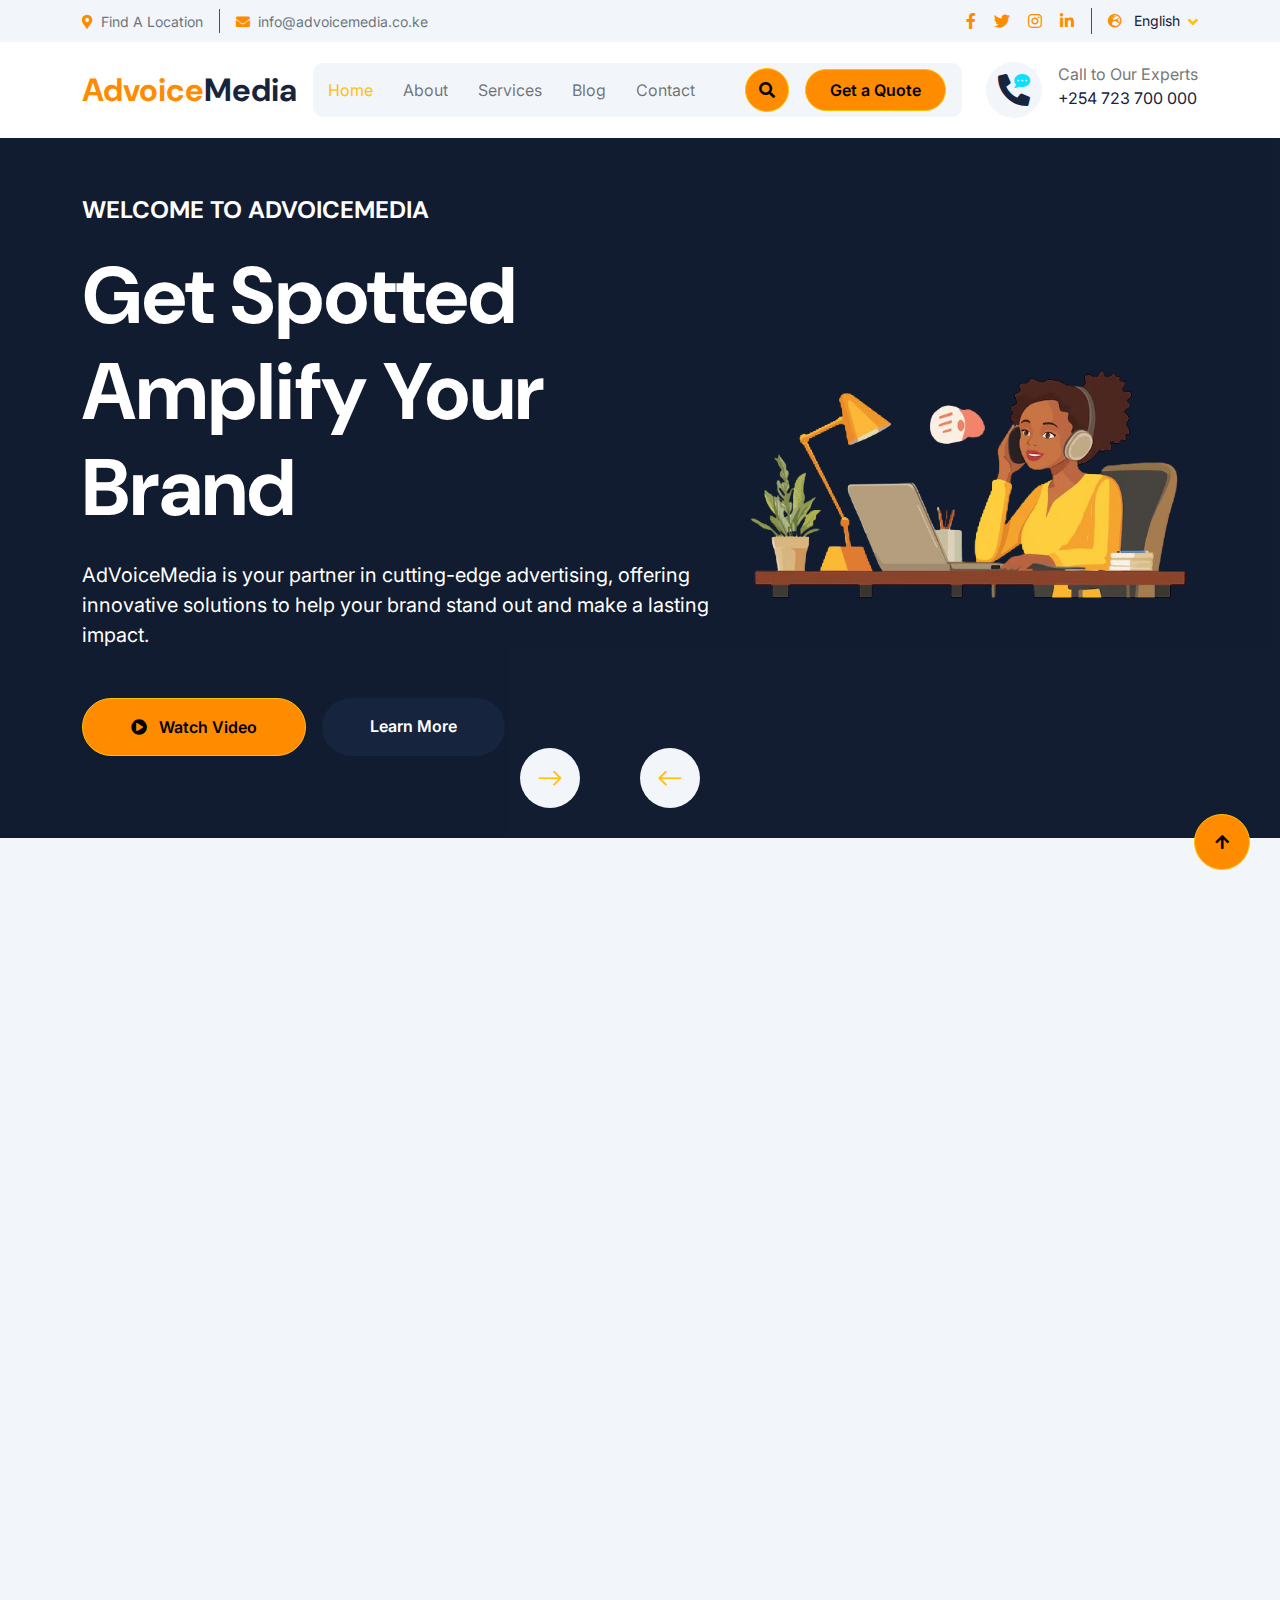
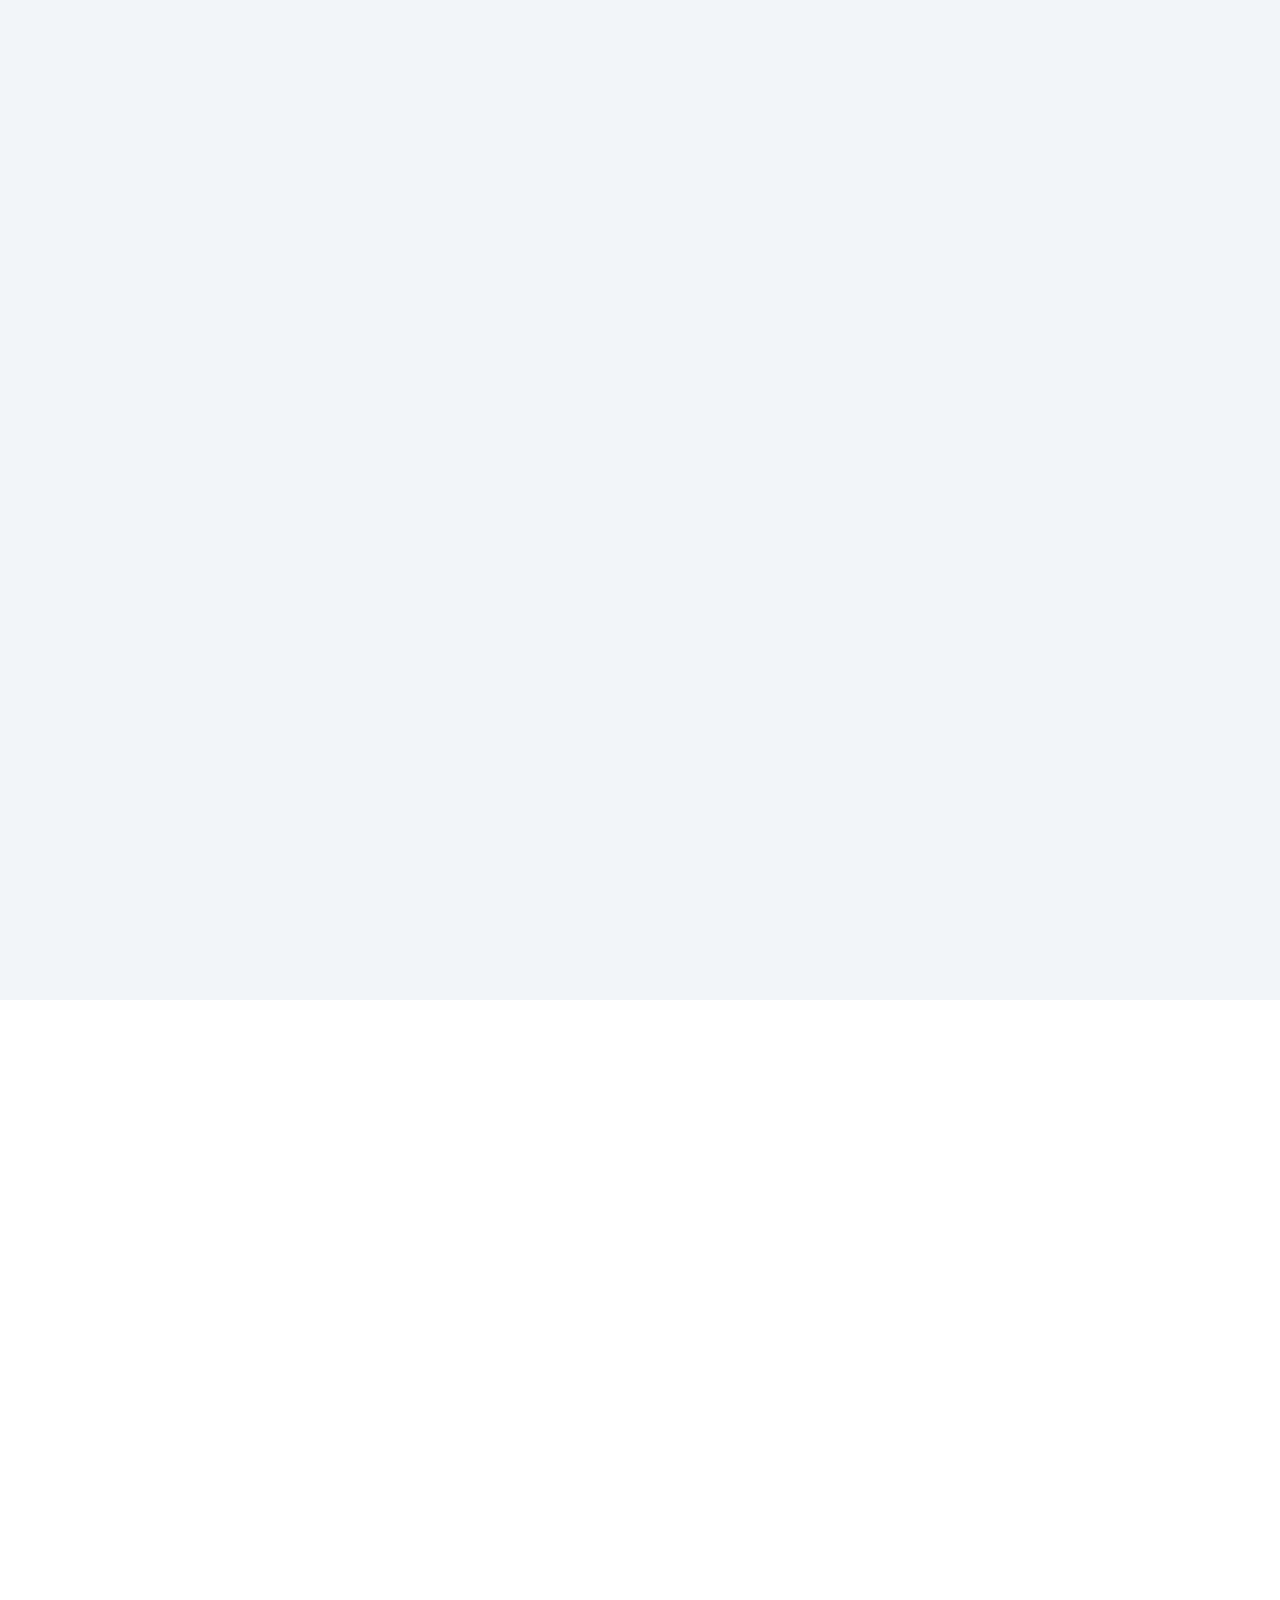
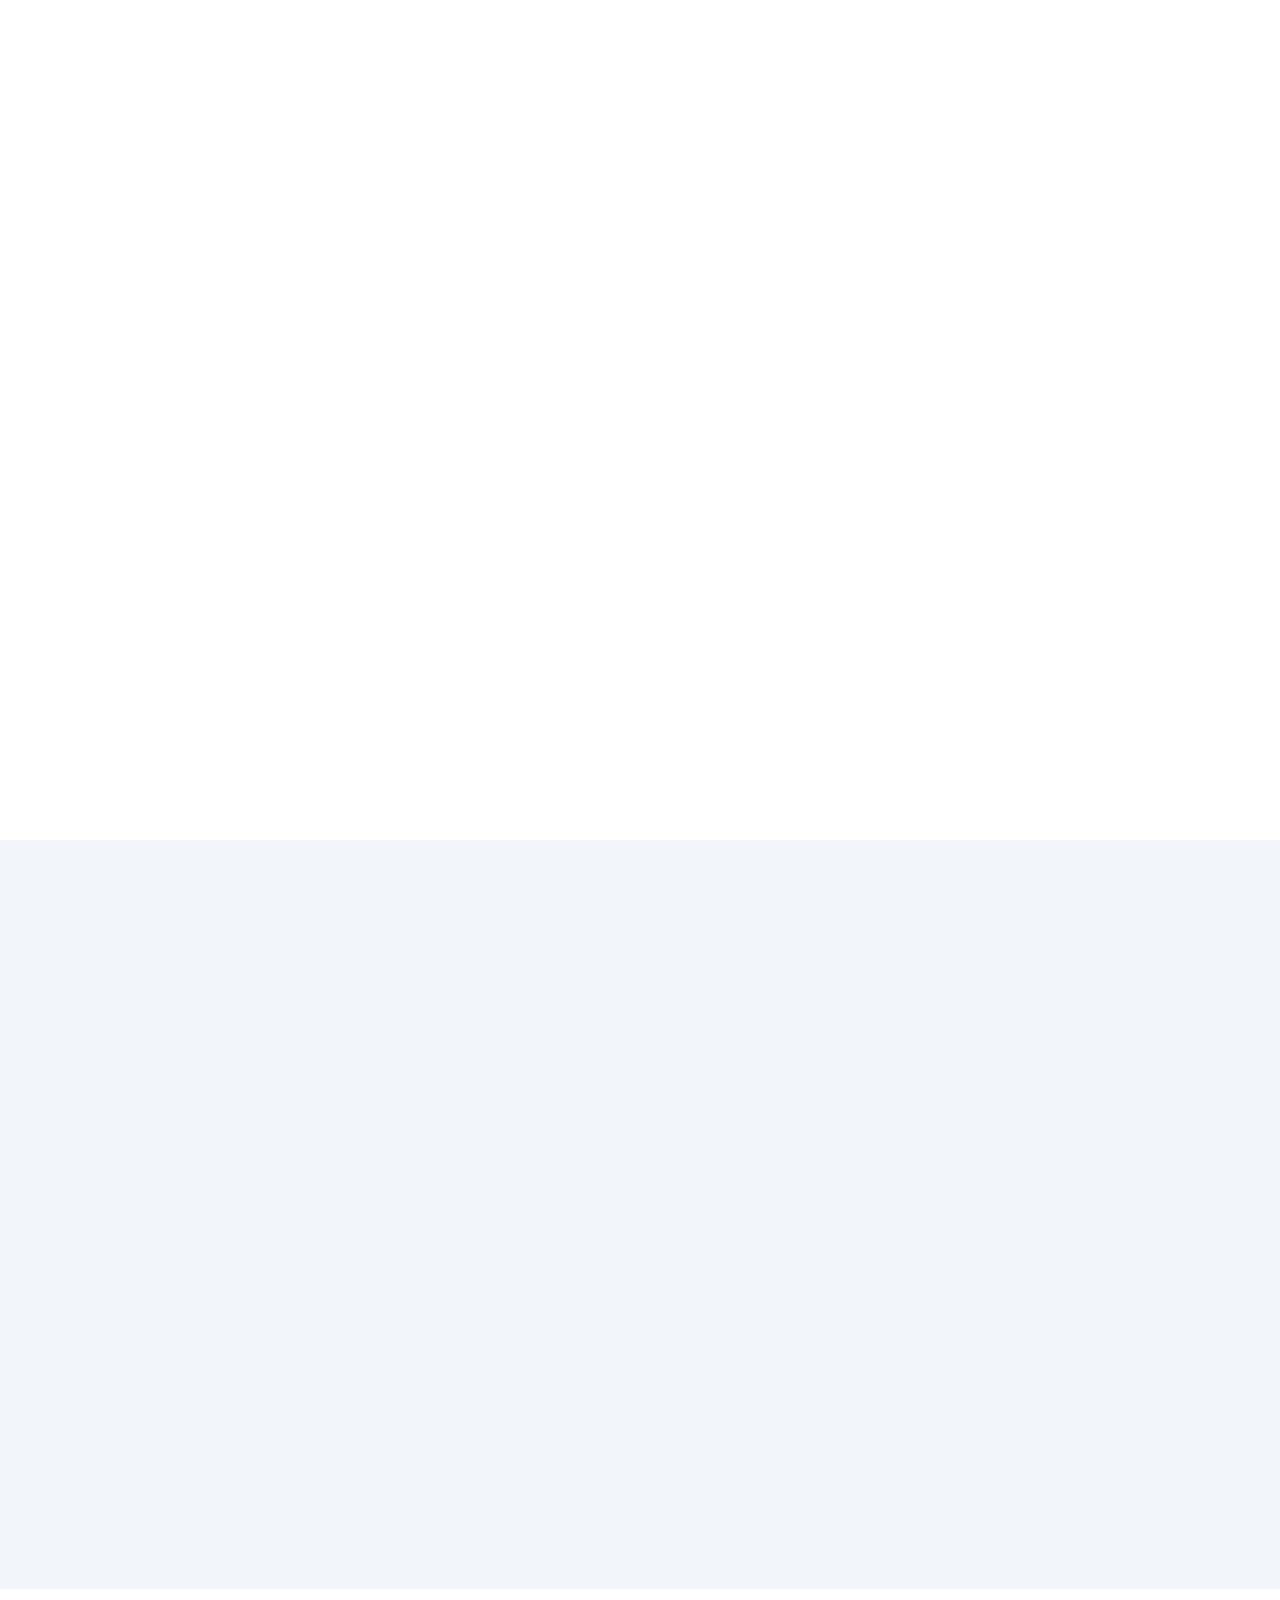
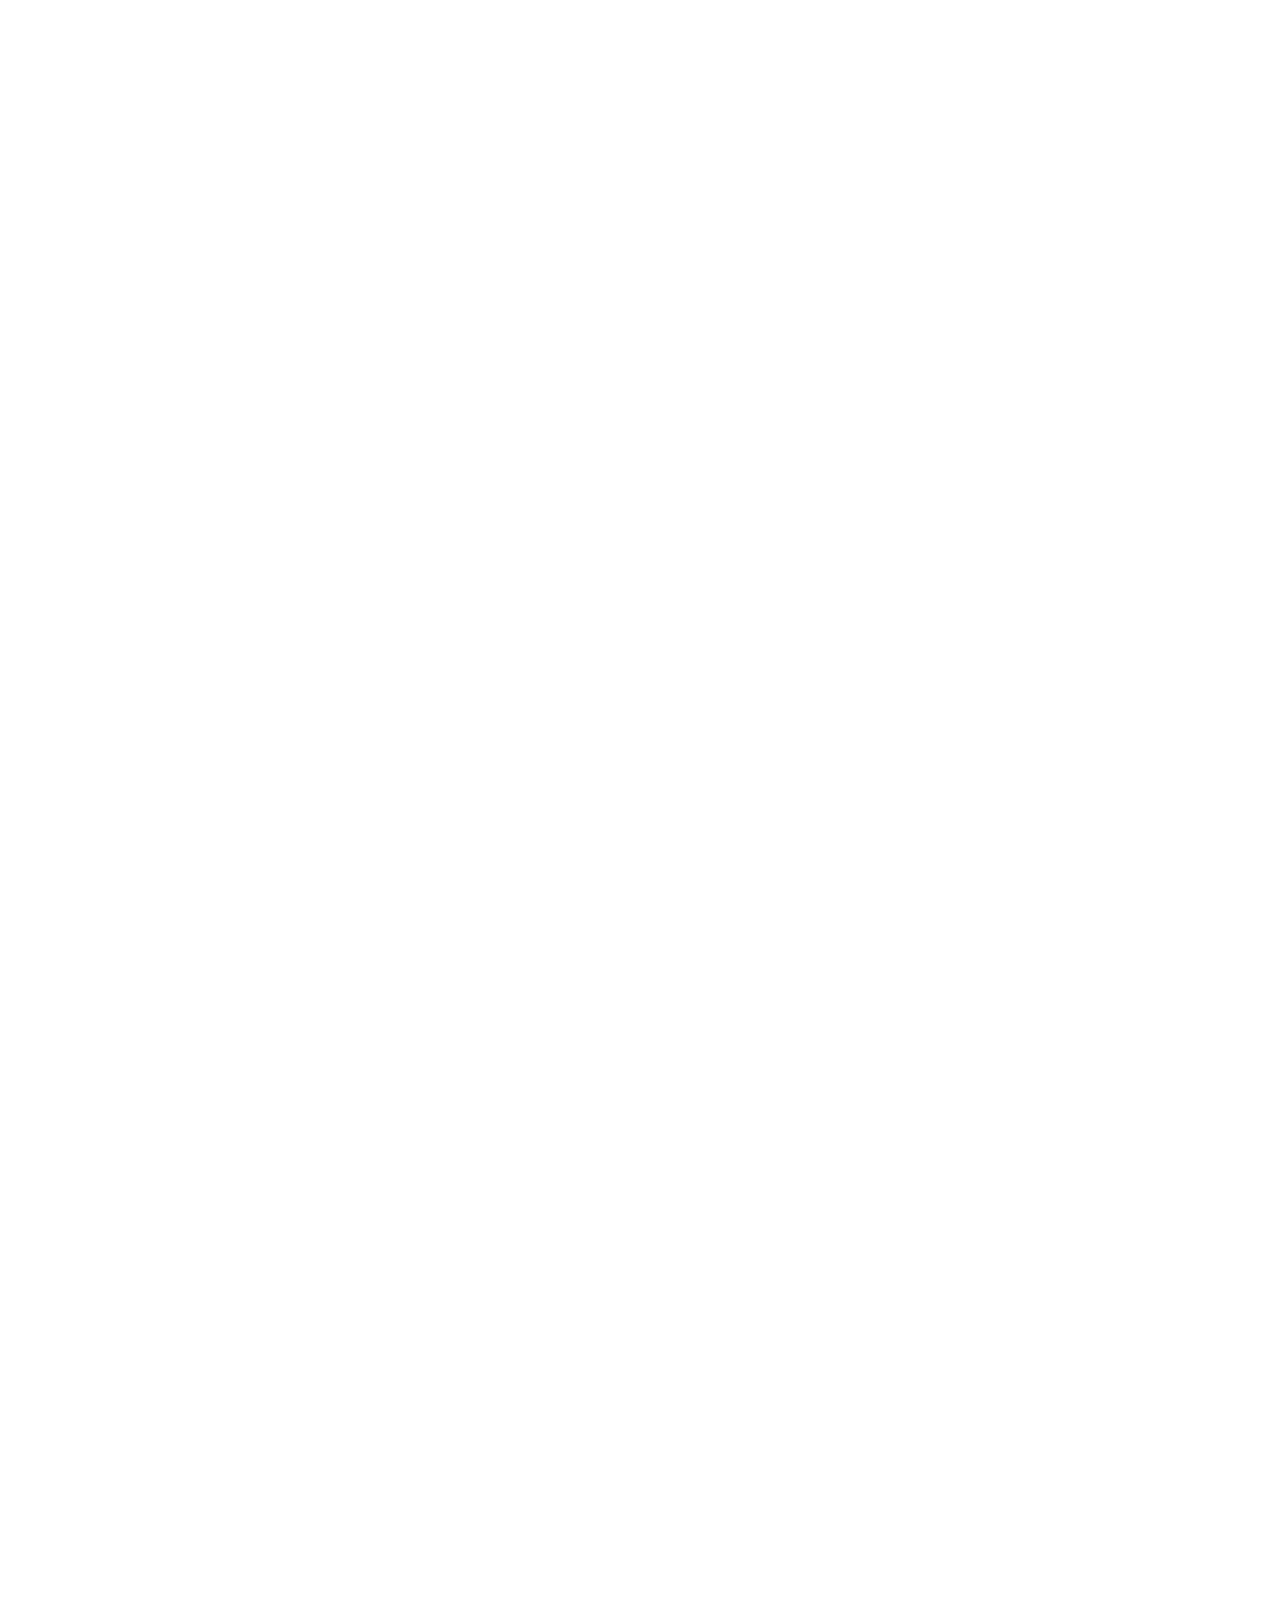
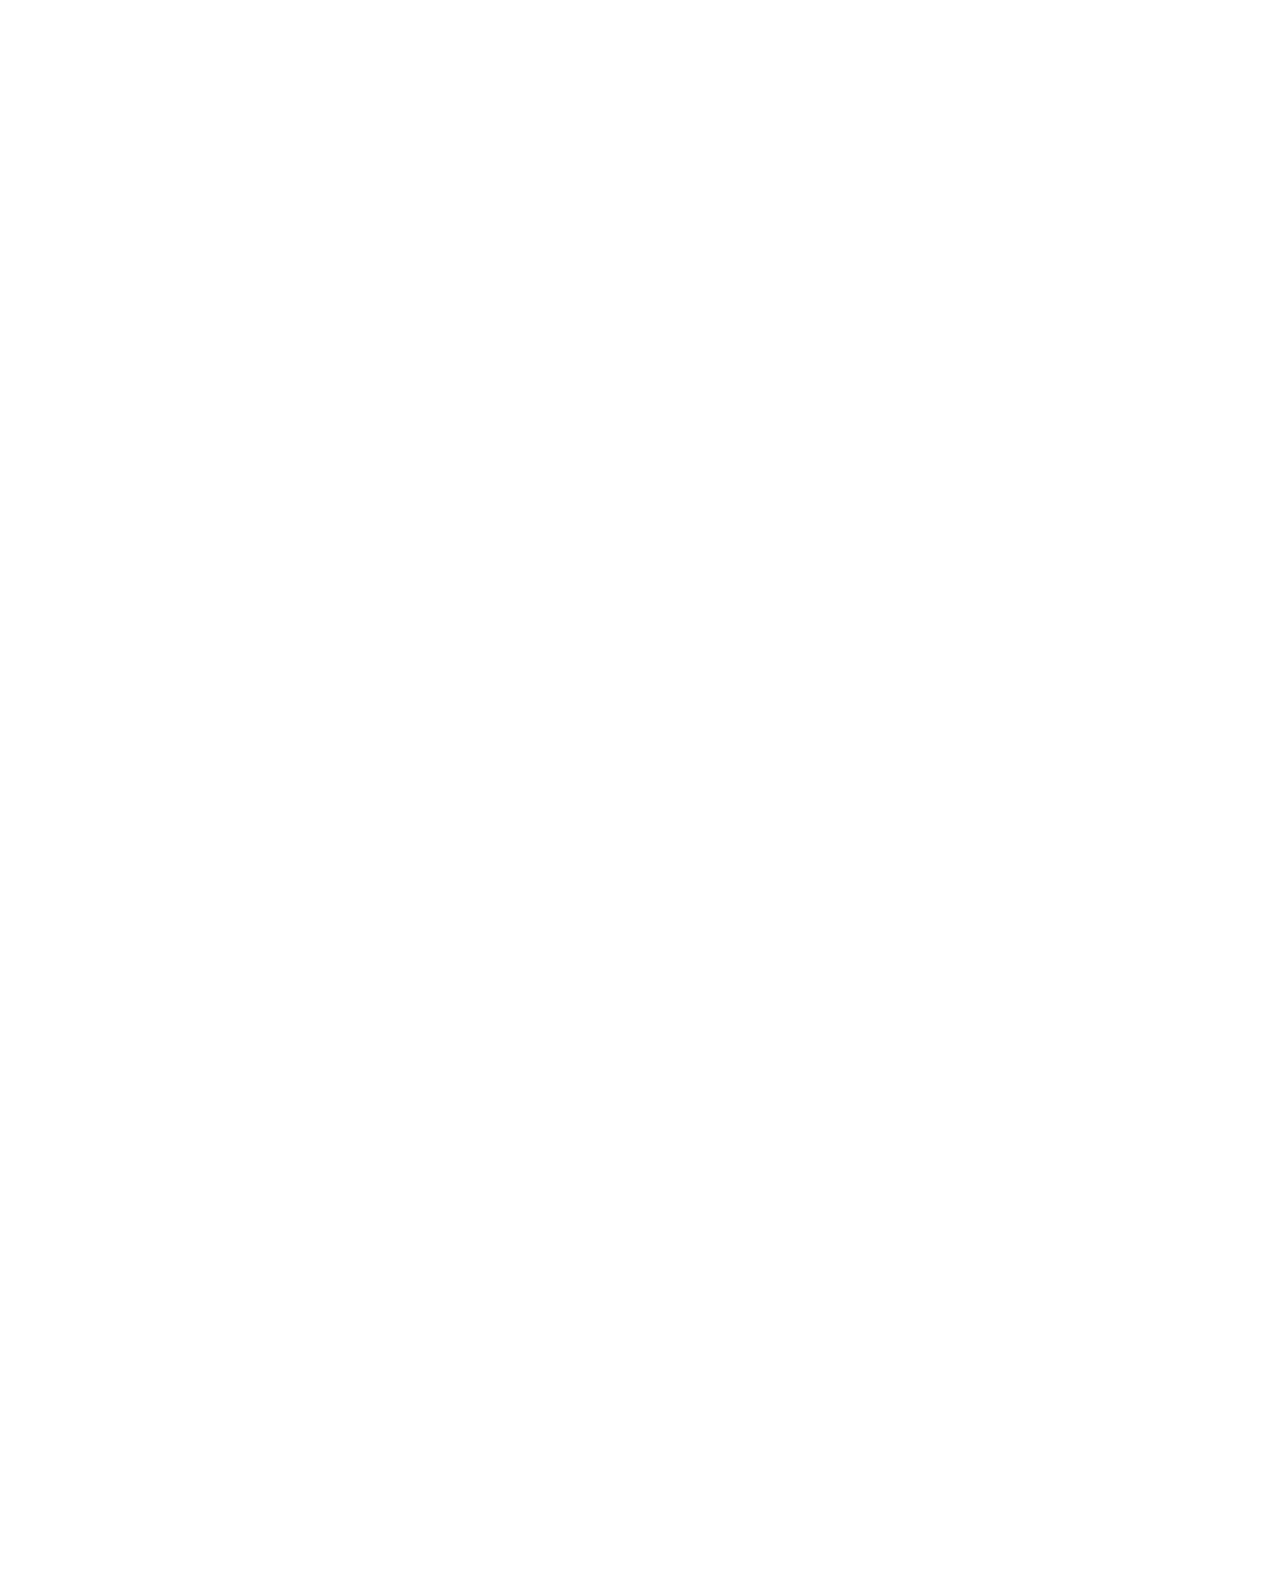
<file: index.html>
<!DOCTYPE html>
<html lang="en">

    <head>
        <meta charset="utf-8">
        <title>Advoice Media</title>
        <meta content="width=device-width, initial-scale=1.0" name="viewport">
        <meta content="" name="keywords">
        <meta content="" name="description">

        <!-- Google Web Fonts -->
        <link rel="preconnect" href="https://fonts.googleapis.com">
        <link rel="preconnect" href="https://fonts.gstatic.com" crossorigin>
        <link href="https://fonts.googleapis.com/css2?family=DM+Sans:ital,opsz,wght@0,9..40,100..1000;1,9..40,100..1000&family=Inter:slnt,wght@-10..0,100..900&display=swap" rel="stylesheet">

        <!-- Icon Font Stylesheet -->
        <link rel="stylesheet" href="https://use.fontawesome.com/releases/v5.15.4/css/all.css"/>
        <link href="https://cdn.jsdelivr.net/npm/bootstrap-icons@1.4.1/font/bootstrap-icons.css" rel="stylesheet">

        <!-- Libraries Stylesheet -->
        <link rel="stylesheet" href="lib/animate/animate.min.css"/>
        <link href="lib/lightbox/css/lightbox.min.css" rel="stylesheet">
        <link href="lib/owlcarousel/assets/owl.carousel.min.css" rel="stylesheet">


        <!-- Customized Bootstrap Stylesheet -->
        <link href="css/bootstrap.min.css" rel="stylesheet">

        <!-- Template Stylesheet -->
        <link href="css/style.css" rel="stylesheet">
    </head>

    <style>
        .text-warning{
            color: darkorange !important;
        }
        .bg-warning{
            background-color: darkorange !important;
        }
    </style>

    <body>

        <!-- Spinner Start -->
        <div id="spinner" class="show bg-white position-fixed translate-middle w-100 vh-100 top-50 start-50 d-flex align-items-center justify-content-center">
            <div class="spinner-border text-warning" style="width: 3rem; height: 3rem;" role="status">
                <span class="sr-only">Loading...</span>
            </div>
        </div>
        <!-- Spinner End -->

        <!-- Topbar Start -->
        <div class="container-fluid topbar px-0 px-lg-4 bg-light py-2 d-none d-lg-block">
            <div class="container">
                <div class="row gx-0 align-items-center">
                    <div class="col-lg-8 text-center text-lg-start mb-lg-0">
                        <div class="d-flex flex-wrap">
                            <div class="border-end border-primary pe-3">
                                <a href="#!" class="text-muted small"><i class="fas fa-map-marker-alt text-warning me-2"></i>Find A Location</a>
                            </div>
                            <div class="ps-3">
                                <a href="mailto:example@gmail.com" class="text-muted small"><i class="fas fa-envelope text-warning me-2"></i>info@advoicemedia.co.ke</a>
                            </div>
                        </div>
                    </div>
                    <div class="col-lg-4 text-center text-lg-end">
                        <div class="d-flex justify-content-end">
                            <div class="d-flex border-end border-primary pe-3">
                                <a class="btn p-0 text-warning me-3" href="#!"><i class="fab fa-facebook-f"></i></a>
                                <a class="btn p-0 text-warning me-3" href="#!"><i class="fab fa-twitter"></i></a>
                                <a class="btn p-0 text-warning me-3" href="#!"><i class="fab fa-instagram"></i></a>
                                <a class="btn p-0 text-warning me-0" href="#!"><i class="fab fa-linkedin-in"></i></a>
                            </div>
                            <div class="dropdown ms-3">
                                <a href="#!" class="dropdown-toggle text-dark" data-bs-toggle="dropdown"><small><i class="fas fa-globe-europe text-warning me-2"></i> English</small></a>
                                <div class="dropdown-menu rounded">
                                    <a href="#!" class="dropdown-item">English</a>
                                    <a href="#!" class="dropdown-item">Bangla</a>
                                    <a href="#!" class="dropdown-item">French</a>
                                    <a href="#!" class="dropdown-item">Spanish</a>
                                    <a href="#!" class="dropdown-item">Arabic</a>
                                </div>
                            </div>
                        </div>
                    </div>
                </div>
            </div>
        </div>
        <!-- Topbar End -->

        <!-- Navbar & Hero Start -->
        <div class="container-fluid nav-bar px-0 px-lg-4 py-lg-0">
            <div class="container">
                <nav class="navbar navbar-expand-lg navbar-light"> 
                    <a href="index.html" class="navbar-brand p-0">
                        <h2 class="text-warning mb-0"><strong>Advoice<span class="text-dark">Media</span></strong></h2>
                        <!-- <img src="img/logo.png" alt="Logo"> -->
                    </a>
                    <button class="navbar-toggler" type="button" data-bs-toggle="collapse" data-bs-target="#navbarCollapse">
                        <span class="fa fa-bars"></span>
                    </button>
                    <div class="collapse navbar-collapse" id="navbarCollapse">
                        <div class="navbar-nav mx-0 mx-lg-auto">
                            <a href="index.html" class="nav-item nav-link active">Home</a>
                            <a href="about.html" class="nav-item nav-link">About</a>
                            <a href="service.html" class="nav-item nav-link">Services</a>
                            <a href="blog.html" class="nav-item nav-link">Blog</a>
                            
                            <a href="contact.html" class="nav-item nav-link">Contact</a>
                            <div class="nav-btn px-3">
                                <button class="btn-search btn btn-warning btn-md-square rounded-circle flex-shrink-0" data-bs-toggle="modal" data-bs-target="#searchModal"><i class="fas fa-search"></i></button>
                                <a href="#!" class="btn btn-warning rounded-pill py-2 px-4 ms-3 flex-shrink-0"> Get a Quote</a>
                            </div>
                        </div>
                    </div>
                    <div class="d-none d-xl-flex flex-shrink-0 ps-4">
                        <a href="#!" class="btn btn-light btn-lg-square rounded-circle position-relative wow tada" data-wow-delay=".9s">
                            <i class="fa fa-phone-alt fa-2x  text-dark"></i>
                            <div class="position-absolute" style="top: 7px; right: 12px;">
                                <span><i class="fa fa-comment-dots text-secondary"></i></span>
                            </div>
                        </a>
                        <div class="d-flex flex-column ms-3">
                            <span>Call to Our Experts</span>
                            <a href="tel:+ 0123 456 7890"><span class="text-dark">+254 723 700 000</span></a>
                        </div>
                    </div>
                </nav>
            </div>
        </div>
        <!-- Navbar & Hero End -->

        <!-- Modal Search Start -->
        <div class="modal fade" id="searchModal" tabindex="-1" aria-labelledby="exampleModalLabel" aria-hidden="true">
            <div class="modal-dialog modal-fullscreen">
                <div class="modal-content rounded-0">
                    <div class="modal-header">
                        <h5 class="modal-title" id="exampleModalLabel">Search by keyword</h5>
                        <button type="button" class="btn-close" data-bs-dismiss="modal" aria-label="Close"></button>
                    </div>
                    <div class="modal-body d-flex align-items-center bg-warning">
                        <div class="input-group w-75 mx-auto d-flex">
                            <input type="search" class="form-control p-3" placeholder="keywords" aria-describedby="search-icon-1">
                            <span id="search-icon-1" class="btn bg-light border nput-group-text p-3"><i class="fa fa-search"></i></span>
                        </div>
                    </div>
                </div>
            </div>
        </div>
        <!-- Modal Search End -->


        <!-- Carousel Start -->
        <div class="header-carousel owl-carousel">
            <div class="header-carousel-item bg-dark">
                <div class="carousel-caption">
                    <div class="container">
                        <div class="row g-4 align-items-center">
                            <div class="col-lg-7 animated fadeInLeft">
                                <div class="text-sm-center text-md-start">
                                    <h4 class="text-white text-uppercase fw-bold mb-4">Welcome To AdvoiceMedia</h4>
                                    <h1 class="display-1 text-white mb-4">Get Spotted <br> Amplify Your Brand</h1>
                                    <p class="mb-5 fs-5">AdVoiceMedia is your partner in cutting-edge advertising, offering innovative solutions to help your brand stand out and make a lasting impact.
                                    </p>
                                    <div class="d-flex justify-content-center justify-content-md-start flex-shrink-0 mb-4">
                                        <a class="btn btn-warning rounded-pill py-3 px-4 px-md-5 me-2" href="#!"><i class="fas fa-play-circle me-2"></i> Watch Video</a>
                                        <a class="btn btn-dark rounded-pill py-3 px-4 px-md-5 ms-2" href="#!">Learn More</a>
                                    </div>
                                </div>
                            </div>
                            <div class="col-lg-5 animated fadeInRight">
                                <div class="calrousel-img" style="object-fit: cover;">
                                    <img src="img/brand.png" class="img-fluid w-100" alt="">
                                </div>
                            </div>
                        </div>
                    </div>
                </div>
            </div>
            <div class="header-carousel-item bg-dark">
                <div class="carousel-caption">
                    <div class="container">
                        <div class="row gy-4 gy-lg-0 gx-0 gx-lg-5 align-items-center">
                            <div class="col-lg-5 animated fadeInLeft">
                                <div class="calrousel-img">
                                    <img src="img/brand.png" class="img-fluid w-100" alt="">
                                </div>
                            </div>
                            <div class="col-lg-7 animated fadeInRight">
                                <div class="text-sm-center text-md-end">
                                    <h4 class="text-white text-uppercase fw-bold mb-4">Welcome To AdvoiceMedia</h4>
                                    <h1 class="display-1 text-white mb-4">Get Spotted <br> Amplify Your Brand</h1>
                                    <p class="mb-5 fs-5">AdVoiceMedia is your partner in cutting-edge advertising, offering innovative solutions to help your brand stand out and make a lasting impact.
                                    </p>
                                    <div class="d-flex justify-content-center justify-content-md-end flex-shrink-0 mb-4">
                                        <a class="btn btn-warning rounded-pill py-3 px-4 px-md-5 me-2" href="#!"><i class="fas fa-play-circle me-2"></i> Watch Video</a>
                                        <a class="btn btn-dark rounded-pill py-3 px-4 px-md-5 ms-2" href="#!">Learn More</a>
                                    </div>
                                </div>
                            </div>
                        </div>
                    </div>
                </div>
            </div>
        </div>
        <!-- Carousel End -->

        <!-- Feature Start -->
        <div class="container-fluid feature bg-light py-5">
            <div class="container py-5">
                <div class="text-center mx-auto pb-5 wow fadeInUp" data-wow-delay="0.2s" style="max-width: 800px;">
                    <h4 class="text-warning">Our Services</h4>
                    <h1 class="display-4 mb-4">Innovative Advertising Solutions That Speak to Your Audience.</h1>
                    <p class="mb-0">
                        From crafting compelling digital campaigns to creating standout outdoor advertisements and strategic branding, our comprehensive services are designed to connect your brand with the right audience, leaving a lasting impression and delivering measurable results.
                    </p>
                </div>
                <div class="row g-4">
                    
                    <div class="col-md-6 col-lg-6 col-xl-3 wow fadeInUp" data-wow-delay="0.2s">
                        <div class="feature-item p-4 pt-0">
                            <div class="feature-icon p-4 mb-4">
                                <i class="fas fa-tablet-alt fa-2x"></i>
                            </div>
                            <h4 class="mb-4">Outdoor Advertising</h4>
                            <p class="mb-4">Eye-catching billboards and signage in prime locations.
                            </p>
                            <a class="btn btn-warning rounded-pill py-2 px-4" href="#!">Learn More</a>
                        </div>
                    </div>
                    <div class="col-md-6 col-lg-6 col-xl-3 wow fadeInUp" data-wow-delay="0.4s">
                        <div class="feature-item p-4 pt-0">
                            <div class="feature-icon p-4 mb-4">
                                <i class="fas fa-signature fa-2x"></i>
                            </div>
                            <h4 class="mb-4">Branding & Design</h4>
                            <p class="mb-4">Crafting memorable identities that resonate.
                            </p>
                            <a class="btn btn-warning rounded-pill py-2 px-4" href="#!">Learn More</a>
                        </div>
                    </div>

                    <div class="col-md-6 col-lg-6 col-xl-3 wow fadeInUp" data-wow-delay="0.6s">
                        <div class="feature-item p-4 pt-0">
                            <div class="feature-icon p-4 mb-4">
                                <i class="fab fa-google fa-2x"></i>
                            </div>
                            <h4 class="mb-4">Digital Advertising:</h4>
                            <p class="mb-4">Reach your audience through PPC, social media, and SEO strategies.
                            </p>
                            <a class="btn btn-warning rounded-pill py-2 px-4" href="#!">Learn More</a>
                        </div>
                    </div>
                    <div class="col-md-6 col-lg-6 col-xl-3 wow fadeInUp" data-wow-delay="0.8s">
                        <div class="feature-item p-4 pt-0">
                            <div class="feature-icon p-4 mb-4">
                                <i class="fab fa-youtube fa-2x"></i>
                            </div>
                            <h4 class="mb-4">Content Creation</h4>
                            <p class="mb-4">Engaging visuals, videos, and copywriting tailored for impact.
                            </p>
                            <a class="btn btn-warning rounded-pill py-2 px-4" href="#!">Learn More</a>
                        </div>
                    </div>
                </div>
            </div>
        </div>
        <!-- Feature End -->

        <!-- About Start -->
        <div class="container-fluid bg-light about pb-5">
            <div class="container pb-5">
                <div class="row g-5">
                    <div class="col-xl-6 wow fadeInLeft" data-wow-delay="0.2s">
                        <div class="about-item-content bg-white rounded p-5 h-100">
                            <h4 class="text-warning">About Our Company</h4>
                            <h2 class="display-4 mb-4">Turning Big Ideas Into Bigger Opportunities.</h2>
                            <p>
                                At Advoice Media, we specialize in delivering innovative advertising solutions designed to elevate your brand and connect with your audience. With a team of seasoned experts and a commitment to excellence, we provide a seamless blend of creativity and strategy.
                            </p>
                            <p>
                                Our vision is to revolutionize the advertising landscape by creating meaningful connections between brands and their audiences.
                            </p>
                            <p class="text-dark"><i class="fa fa-check text-warning me-3"></i>Innovative Advertising Solutions.</p>
                            <p class="text-dark"><i class="fa fa-check text-warning me-3"></i>Customer-Centric Approach.</p>
                            <p class="text-dark mb-4"><i class="fa fa-check text-warning me-3"></i>Multi-Channel Expertise.</p>
                            <a class="btn btn-warning rounded-pill py-3 px-5" href="about.html">More Information</a>
                        </div>
                    </div>
                    <div class="col-xl-6 wow fadeInRight" data-wow-delay="0.2s">
                        <div class="bg-white rounded p-5 h-100">
                            <div class="row g-4 justify-content-center">
                                <div class="col-12">
                                    <div class="rounded bg-light">
                                        <img src="img/analytics.avif" class="img-fluid rounded w-100" alt="">
                                    </div>
                                </div>
                                <div class="col-sm-6">
                                    <div class="counter-item bg-light rounded p-3 h-100">
                                        <div class="counter-counting">
                                            <span class="text-warning fs-2 fw-bold" data-toggle="counter-up">150</span>
                                            <span class="h1 fw-bold text-warning">+</span>
                                        </div>
                                        <h5 class="mb-0 text-dark">Clients Served</h5>
                                    </div>
                                </div>
                                <div class="col-sm-6">
                                    <div class="counter-item bg-light rounded p-3 h-100">
                                        <div class="counter-counting">
                                            <span class="text-warning fs-2 fw-bold" data-toggle="counter-up">7</span>
                                            <span class="h1 fw-bold text-warning">+</span>
                                        </div>
                                        <h5 class="mb-0 text-dark">Awards WON</h5>
                                    </div>
                                </div>
                                <div class="col-sm-6">
                                    <div class="counter-item bg-light rounded p-3 h-100">
                                        <div class="counter-counting">
                                            <span class="text-warning fs-2 fw-bold">9.6 <i class="fa fa-star"></i></span>
                                            <span class="h1 fw-bold text-warning"></span>
                                        </div>
                                        <h5 class="mb-0 text-dark">Customer Rating</h5>
                                    </div>
                                </div>
                                <div class="col-sm-6">
                                    <div class="counter-item bg-light rounded p-3 h-100">
                                        <div class="counter-counting">
                                            <span class="text-warning fs-2 fw-bold" data-toggle="counter-up">25</span>
                                            <span class="h1 fw-bold text-warning">M+</span>
                                        </div>
                                        <h5 class="mb-0 text-dark">Traffic Genarated</h5>
                                    </div>
                                </div>
                            </div>
                        </div>
                    </div>
                </div>
            </div>
        </div>
        <!-- About End -->

        <!-- Service Start -->
        <div class="container-fluid service py-5">
            <div class="container py-5">
                <div class="text-center mx-auto pb-5 wow fadeInUp" data-wow-delay="0.2s" style="max-width: 800px;">
                    <h4 class="text-warning">Advertising Locations</h4>
                    <h1 class="display-4 mb-4">Our Top Advertising Locations</h1>
                    <p class="mb-0">We carefully select prime advertising locations that ensure maximum visibility and reach for your brand. Our top advertising locations are strategically chosen to engage your target audience where they are most likely to see your message.
                    </p>
                </div>
                <div class="row g-4 justify-content-center">
                    <div class="col-md-6 col-lg-6 col-xl-3 wow fadeInUp" data-wow-delay="0.2s">
                        <div class="service-item">
                            <div class="service-img">
                                <img src="img/malls.jpg" class="img-fluid rounded-top w-100" alt="">
                                <div class="service-icon p-3">
                                    <i class="fa fa-users fa-2x"></i>
                                </div>
                            </div>
                            <div class="service-content p-4">
                                <div class="service-content-inner">
                                    <a href="#!" class="d-inline-block h4 mb-4">Malls</a>
                                    <p class="mb-4">With their constant foot traffic and diverse shopper demographics, malls offer prime advertising opportunities. Whether it's large-format displays or digital signage, or interactive installations, your brand can reach a wide range of consumers in a dynamic shopping environment.</p>
                                    <a class="btn btn-warning rounded-pill py-2 px-4" href="#!">Read More</a>
                                </div>
                            </div>
                        </div>
                    </div>
                    <div class="col-md-6 col-lg-6 col-xl-3 wow fadeInUp" data-wow-delay="0.4s">
                        <div class="service-item">
                            <div class="service-img">
                                <img src="img/supermarkets.jpg" class="img-fluid rounded-top w-100" alt="">
                                <div class="service-icon p-3">
                                    <i class="fas fa-shopping-basket fa-2x"></i>
                                </div>
                            </div>
                            <div class="service-content p-4">
                                <div class="service-content-inner">
                                    <a href="#!" class="d-inline-block h4 mb-4">Supermarkets</a>
                                    <p class="mb-4">Supermarkets are the heart of everyday shopping for many consumers. Advertising within these spaces ensures your brand is seen by shoppers during their most frequent buying moments, leading to high engagement and product consideration.</p>
                                    <a class="btn btn-warning rounded-pill py-2 px-4" href="#!">Read More</a>
                                </div>
                            </div>
                        </div>
                    </div>
                    <div class="col-md-6 col-lg-6 col-xl-3 wow fadeInUp" data-wow-delay="0.6s">
                        <div class="service-item">
                            <div class="service-img">
                                <img src="img/golfclubs.jpg" class="img-fluid rounded-top w-100" alt="">
                                <div class="service-icon p-3">
                                    <i class="fas fa-golf-ball fa-2x"></i>
                                </div>
                            </div>
                            <div class="service-content p-4">
                                <div class="service-content-inner">
                                    <a href="#!" class="d-inline-block h4 mb-4">Golf Clubs</a>
                                    <p class="mb-4">Golf clubs attract affluent individuals who are often decision-makers in their industries. Advertising at these locations places your brand in front of a highly targeted audience who value quality and luxury, making it ideal for high-end products and services.</p>
                                    <a class="btn btn-warning rounded-pill py-2 px-4" href="#!">Read More</a>
                                </div>
                            </div>
                        </div>
                    </div>
                    <div class="col-md-6 col-lg-6 col-xl-3 wow fadeInUp" data-wow-delay="0.8s">
                        <div class="service-item">
                            <div class="service-img">
                                <img src="img/airports.jpg" class="img-fluid rounded-top w-100" alt="">
                                <div class="service-icon p-3">
                                    <i class="fas fa-plane-departure fa-2x"></i>
                                </div>
                            </div>
                            <div class="service-content p-4">
                                <div class="service-content-inner">
                                    <a href="#!" class="d-inline-block h4 mb-4">Airports</a>
                                    <p class="mb-4">Airports are global hubs of activity where business travelers, tourists, and high-income individuals converge. With high visibility and captive audiences, airport advertising ensures your brand reaches travelers from all over the world.</p>
                                    <a class="btn btn-warning rounded-pill py-2 px-4" href="#!">Read More</a>
                                </div>
                            </div>
                        </div>
                    </div>

                    <div class="container-fluid testimonial pb-3">
                        <div class="container pb-3">
                            <div class="owl-carousel testimonial-carousel wow fadeInUp" data-wow-delay="0.2s">
                                <div class="testimonial-item bg-light rounded">
                                    <div class="row g-0">
                                        <div class="col-6 col-lg-6 col-xl-6">
                                            <div class="h-100 ,x-2">
                                                <img src="img/location/IMG_1681-Edit-2.jpg" class="img-fluid h-100 rounded" style="object-fit: cover;" alt="">
                                            </div>
                                        </div>
                                        <div class="col-6 col-lg-6 col-xl-6">
                                            <div class="h-100 mx-2">
                                                <img src="img/location/IMG_1777-Edit.jpg" class="img-fluid h-100 rounded" style="object-fit: cover;" alt="">
                                            </div>
                                        </div>
                                    </div>
                                </div>
                                <div class="testimonial-item bg-light rounded">
                                    <div class="row g-0">
                                        <div class="col-6 col-lg-6 col-xl-6">
                                            <div class="h-100 ,x-2">
                                                <img src="img/location/IMG_2946 - Copy.jpg" class="img-fluid h-100 rounded" style="object-fit: cover;" alt="">
                                            </div>
                                        </div>
                                        <div class="col-6 col-lg-6 col-xl-6">
                                            <div class="h-100 mx-2">
                                                <img src="img/location/IMG_2986.jpg" class="img-fluid h-100 rounded" style="object-fit: cover;" alt="">
                                            </div>
                                        </div>
                                    </div>
                                </div>
                                <div class="testimonial-item bg-light rounded">
                                    <div class="row g-0">
                                        <div class="col-6 col-lg-6 col-xl-6">
                                            <div class="h-100 ,x-2">
                                                <img src="img/location/IMG_2988.jpg" class="img-fluid h-100 rounded" style="object-fit: cover;" alt="">
                                            </div>
                                        </div>
                                        <div class="col-6 col-lg-6 col-xl-6">
                                            <div class="h-100 mx-2">
                                                <img src="img/location/IMG_2999.jpg" class="img-fluid h-100 rounded" style="object-fit: cover;" alt="">
                                            </div>
                                        </div>
                                    </div>
                                </div>
            
                                <div class="testimonial-item bg-light rounded">
                                    <div class="row g-0">
                                        <div class="col-6 col-lg-6 col-xl-6">
                                            <div class="h-100 ,x-2">
                                                <img src="img/location/IMG_3271.jpg" class="img-fluid h-100 rounded" style="object-fit: cover;" alt="">
                                            </div>
                                        </div>
                                        <div class="col-6 col-lg-6 col-xl-6">
                                            <div class="h-100 mx-2">
                                                <img src="img/location/IMG_3277.jpg" class="img-fluid h-100 rounded" style="object-fit: cover;" alt="">
                                            </div>
                                        </div>
                                    </div>
                                </div>
                                
                            </div>
                        </div>
                    </div>
                    
                    <div class="col-12 text-center wow fadeInUp" data-wow-delay="0.2s">
                        <a class="btn btn-warning rounded-pill py-3 px-5" href="#!">See more locations</a>
                    </div>
                </div>
            </div>
        </div>
        <!-- Service End -->


        <!-- FAQs Start -->
        <div class="container-fluid faq-section bg-light py-5">
            <div class="container py-5">
                <div class="row g-5 align-items-center">
                    <div class="col-xl-6 wow fadeInLeft" data-wow-delay="0.2s">
                        <div class="h-100">
                            <div class="mb-5">
                                <h4 class="text-warning">Some Important FAQ's</h4>
                                <h1 class="display-4 mb-0">Common Frequently Asked Questions</h1>
                            </div>
                            <div class="accordion" id="accordionExample">
                                <div class="accordion-item">
                                    <h2 class="accordion-header" id="headingOne">
                                        <button class="accordion-button border-0" type="button" data-bs-toggle="collapse" data-bs-target="#collapseOne" aria-expanded="true" aria-controls="collapseOne">
                                            Q: What types of businesses do you work with?
                                        </button>
                                    </h2>
                                    <div id="collapseOne" class="accordion-collapse collapse show active" aria-labelledby="headingOne" data-bs-parent="#accordionExample">
                                        <div class="accordion-body rounded">
                                            <span class="fw-bold">Answer: </span>
                                            We work with a wide range of businesses, from startups to established enterprises, across various industries including retail, technology, healthcare, finance, hospitality, and more. Our tailored advertising solutions are designed to meet the unique needs of each business, regardless of its size or sector.
                                        </div>
                                    </div>
                                </div>
                                <div class="accordion-item">
                                    <h2 class="accordion-header" id="headingTwo">
                                        <button class="accordion-button collapsed" type="button" data-bs-toggle="collapse" data-bs-target="#collapseTwo" aria-expanded="false" aria-controls="collapseTwo">
                                            Q: How do you measure the success of a campaign?
                                        </button>
                                    </h2>
                                    <div id="collapseTwo" class="accordion-collapse collapse" aria-labelledby="headingTwo" data-bs-parent="#accordionExample">
                                        <div class="accordion-body">
                                            <span class="fw-bold">Answer: </span>
                                            We measure success through a variety of key performance indicators (KPIs) such as ROI (Return on Investment), conversion rates, customer acquisition cost, and engagement metrics. We provide detailed reports to track the performance of each campaign and ensure it aligns with our clients' goals.
                                        </div>
                                    </div>
                                </div>
                                <div class="accordion-item">
                                    <h2 class="accordion-header" id="headingThree">
                                        <button class="accordion-button collapsed" type="button" data-bs-toggle="collapse" data-bs-target="#collapseThree" aria-expanded="false" aria-controls="collapseThree">
                                            Q: What makes your advertising services different from others?
                                        </button>
                                    </h2>
                                    <div id="collapseThree" class="accordion-collapse collapse" aria-labelledby="headingThree" data-bs-parent="#accordionExample">
                                        <div class="accordion-body">
                                            <span class="fw-bold">Answer: </span>
                                            Our unique approach combines creativity with data-driven strategies to deliver impactful and personalized campaigns. We focus on building authentic connections between brands and their audiences, utilizing multiple channels and the latest technology to drive measurable results. Our commitment to customer satisfaction and long-term partnerships sets us apart.
                                        </div>
                                    </div>
                                </div>
                            </div>
                        </div>
                    </div>
                    <div class="col-xl-6 wow fadeInRight" data-wow-delay="0.4s">
                        <img src="img/faq.jpg" class="img-fluid w-100" alt="">
                    </div>
                </div>
            </div>
        </div>
        <!-- FAQs End -->

        <!-- Blog Start -->
        <div class="container-fluid blog py-5">
            <div class="container py-5">
                <div class="text-center mx-auto pb-5 wow fadeInUp" data-wow-delay="0.2s" style="max-width: 800px;">
                    <h4 class="text-warning">From Blog</h4>
                    <h1 class="display-4 mb-4">News And Updates</h1>
                    <p class="mb-0">
                        Stay up to date with the latest trends, insights, and innovations in the advertising world. At AdVoice Media, we continuously evolve our strategies to keep your brand ahead of the competition. Our news section brings you important updates on new campaigns, industry developments, and tips to help elevate your marketing efforts.
                    </p>
                </div>
                <div class="row g-4 justify-content-center">
                    <div class="col-lg-6 col-xl-4 wow fadeInUp" data-wow-delay="0.2s">
                        <div class="blog-item">
                            <div class="blog-img">
                                <img src="img/new001.jpg" class="img-fluid rounded-top w-100" alt="">
                                <div class="blog-categiry py-2 px-4">
                                    <span>Industry Insights</span>
                                </div>
                            </div>
                            <div class="blog-content p-4">
                                <div class="blog-comment d-flex justify-content-between mb-3">
                                    <div class="small"><span class="fa fa-user text-warning"></span> Martin.C</div>
                                    <div class="small"><span class="fa fa-calendar text-warning"></span> 1st Jan 2025</div>
                                    <div class="small"><span class="fa fa-comment-alt text-warning"></span> 6 Comments</div>
                                </div>
                                <a href="#!" class="h4 d-inline-block mb-3">The Future of Digital Advertising</a>
                                <p class="mb-3">As digital advertising continues to evolve, staying ahead of emerging trends is essential. In 2025, interactive content, AI-driven targeting, and personalized experiences will dominate. </p>
                                <a href="#!" class="btn p-0">Read More  <i class="fa fa-arrow-right"></i></a>
                            </div>
                        </div>
                    </div>
                    <div class="col-lg-6 col-xl-4 wow fadeInUp" data-wow-delay="0.4s">
                        <div class="blog-item">
                            <div class="blog-img">
                                <img src="img/news002.jpg" class="img-fluid rounded-top w-100" alt="">
                                <div class="blog-categiry py-2 px-4">
                                    <span>Company Achievements</span>
                                </div>
                            </div>
                            <div class="blog-content p-4">
                                <div class="blog-comment d-flex justify-content-between mb-3">
                                    <div class="small"><span class="fa fa-user text-warning"></span> Martin.C</div>
                                    <div class="small"><span class="fa fa-calendar text-warning"></span> 3rd Jan 2025</div>
                                    <div class="small"><span class="fa fa-comment-alt text-warning"></span> 4 Comments</div>
                                </div>
                                <a href="#!" class="h4 d-inline-block mb-3">AdvoiceMedia Celebrates Record Growth.</a>
                                <p class="mb-3">We are excited to announce that AdVoice Media has achieved a milestone of 30% growth in client revenue over the past year. </p>
                                <a href="#!" class="btn p-0">Read More  <i class="fa fa-arrow-right"></i></a>
                            </div>
                        </div>
                    </div>
                    <div class="col-lg-6 col-xl-4 wow fadeInUp" data-wow-delay="0.6s">
                        <div class="blog-item">
                            <div class="blog-img">
                                <img src="img/news003.jpg" class="img-fluid rounded-top w-100" alt="">
                                <div class="blog-categiry py-2 px-4">
                                    <span>Upcoming Events</span>
                                </div>
                            </div>
                            <div class="blog-content p-4">
                                <div class="blog-comment d-flex justify-content-between mb-3">
                                    <div class="small"><span class="fa fa-user text-warning"></span> Martin.C</div>
                                    <div class="small"><span class="fa fa-calendar text-warning"></span> 7th Jan 2025</div>
                                    <div class="small"><span class="fa fa-comment-alt text-warning"></span> 9 Comments</div>
                                </div>
                                <a href="#!" class="h4 d-inline-block mb-3">AdvoiceMedia to Speak at the Global Advertising Summit 2025</a>
                                <p class="mb-3">We’re excited to announce that Advoice Media will be a featured speaker at the prestigious Global Advertising Summit 2025. </p>
                                <a href="#!" class="btn p-0">Read More  <i class="fa fa-arrow-right"></i></a>
                            </div>
                        </div>
                    </div>
                </div>
            </div>
        </div>
        <!-- Blog End -->

        <!-- Team Start -->
        <div class="container-fluid team pb-5">
            <div class="container pb-5">
                <div class="text-center mx-auto pb-5 wow fadeInUp" data-wow-delay="0.2s" style="max-width: 800px;">
                    <h4 class="text-warning">Our Team</h4>
                    <h1 class="display-4 mb-4">Meet Our Expert Team Members</h1>
                    <p class="mb-0">
                        Composed of industry experts with diverse backgrounds in creative strategy, social media management, digital marketing, and data analytics, we bring a collaborative approach to every project.
                    </p>
                </div>
                <div class="row g-4">
                    <div class="col-md-6 col-lg-6 col-xl-3 wow fadeInUp" data-wow-delay="0.2s">
                        <div class="team-item">
                            <div class="team-img">
                                <img src="img/member-001.jpg" class="img-fluid rounded-top w-100" alt="">
                                <div class="team-icon">
                                    <a class="btn btn-warning btn-sm-square rounded-pill mb-2" href=""><i class="fab fa-facebook-f"></i></a>
                                    <a class="btn btn-warning btn-sm-square rounded-pill mb-2" href=""><i class="fab fa-twitter"></i></a>
                                    <a class="btn btn-warning btn-sm-square rounded-pill mb-2" href=""><i class="fab fa-linkedin-in"></i></a>
                                    <a class="btn btn-warning btn-sm-square rounded-pill mb-0" href=""><i class="fab fa-instagram"></i></a>
                                </div>
                            </div>
                            <div class="team-title p-4">
                                <h4 class="mb-0 ">Zahra W.S</h4>
                                <p class="mb-0">Marketing Director</p>
                            </div>
                        </div>
                    </div>
                    <div class="col-md-6 col-lg-6 col-xl-3 wow fadeInUp" data-wow-delay="0.4s">
                        <div class="team-item">
                            <div class="team-img">
                                <img src="img/member-002.enc" class="img-fluid rounded-top w-100" alt="">
                                <div class="team-icon">
                                    <a class="btn btn-warning btn-sm-square rounded-pill mb-2" href=""><i class="fab fa-facebook-f"></i></a>
                                    <a class="btn btn-warning btn-sm-square rounded-pill mb-2" href=""><i class="fab fa-twitter"></i></a>
                                    <a class="btn btn-warning btn-sm-square rounded-pill mb-2" href=""><i class="fab fa-linkedin-in"></i></a>
                                    <a class="btn btn-warning btn-sm-square rounded-pill mb-0" href=""><i class="fab fa-instagram"></i></a>
                                </div>
                            </div>
                            <div class="team-title p-4">
                                <h4 class="mb-0">Richard A</h4>
                                <p class="mb-0">Creative Director</p>
                            </div>
                        </div>
                    </div>
                    <div class="col-md-6 col-lg-6 col-xl-3 wow fadeInUp" data-wow-delay="0.6s">
                        <div class="team-item">
                            <div class="team-img">
                                <img src="img/member-003.jpg" class="img-fluid rounded-top w-100" alt="">
                                <div class="team-icon">
                                    <a class="btn btn-warning btn-sm-square rounded-pill mb-2" href=""><i class="fab fa-facebook-f"></i></a>
                                    <a class="btn btn-warning btn-sm-square rounded-pill mb-2" href=""><i class="fab fa-twitter"></i></a>
                                    <a class="btn btn-warning btn-sm-square rounded-pill mb-2" href=""><i class="fab fa-linkedin-in"></i></a>
                                    <a class="btn btn-warning btn-sm-square rounded-pill mb-0" href=""><i class="fab fa-instagram"></i></a>
                                </div>
                            </div>
                            <div class="team-title p-4">
                                <h4 class="mb-0">Nancy Omondi</h4>
                                <p class="mb-0">Social Media Manager</p>
                            </div>
                        </div>
                    </div>
                    <div class="col-md-6 col-lg-6 col-xl-3 wow fadeInUp" data-wow-delay="0.8s">
                        <div class="team-item">
                            <div class="team-img">
                                <img src="img/member-004.jpg" class="img-fluid rounded-top w-100" alt="">
                                <div class="team-icon">
                                    <a class="btn btn-warning btn-sm-square rounded-pill mb-2" href=""><i class="fab fa-facebook-f"></i></a>
                                    <a class="btn btn-warning btn-sm-square rounded-pill mb-2" href=""><i class="fab fa-twitter"></i></a>
                                    <a class="btn btn-warning btn-sm-square rounded-pill mb-2" href=""><i class="fab fa-linkedin-in"></i></a>
                                    <a class="btn btn-warning btn-sm-square rounded-pill mb-0" href=""><i class="fab fa-instagram"></i></a>
                                </div>
                            </div>
                            <div class="team-title p-4">
                                <h4 class="mb-0">William Kamau</h4>
                                <p class="mb-0">Marketing Strategist</p>
                            </div>
                        </div>
                    </div>
                </div>
            </div>
        </div>
        <!-- Team End -->

        <!-- Testimonial Start -->
        <div class="container-fluid testimonial pb-5">
            <div class="container pb-5">
                <div class="text-center mx-auto pb-5 wow fadeInUp" data-wow-delay="0.2s" style="max-width: 800px;">
                    <h4 class="text-warning">Testimonial</h4>
                    <h1 class="display-4 mb-4">What Our Customers Are Saying</h1>
                    <p class="mb-0">
                        At AdVoice Media, we take pride in building strong, lasting relationships with our clients. Our team works tirelessly to create tailored advertising strategies that drive results, and the success of our customers is a testament to our commitment
                    </p>
                </div>
                <div class="owl-carousel testimonial-carousel wow fadeInUp" data-wow-delay="0.2s">
                    <div class="testimonial-item bg-light rounded">
                        <div class="row g-0">
                            <div class="col-4  col-lg-4 col-xl-3">
                                <div class="h-100">
                                    <img src="img/airtel.jpg" class="img-fluid h-100 rounded" style="object-fit: cover;" alt="">
                                </div>
                            </div>
                            <div class="col-8 col-lg-8 col-xl-9">
                                <div class="d-flex flex-column my-auto text-start p-4">
                                    <h4 class="text-dark mb-0">Airtel</h4>
                                    <p class="mb-3">Networking Company</p>
                                    <div class="d-flex text-warning mb-3">
                                        <i class="fas fa-star"></i>
                                        <i class="fas fa-star"></i>
                                        <i class="fas fa-star"></i>
                                        <i class="fas fa-star"></i>
                                        <i class="fas fa-star"></i>
                                    </div>
                                    <p class="mb-0">
                                        AdvoiceMedia’s comprehensive approach to advertising transformed our brand presence. Their multi-channel campaign, which included everything from targeted online ads to strategic outdoor placements, drove an 80% increase in bookings within just six months. 
                                    </p>
                                </div>
                            </div>
                        </div>
                    </div>
                    <div class="testimonial-item bg-light rounded">
                        <div class="row g-0">
                            <div class="col-4  col-lg-4 col-xl-3">
                                <div class="h-100">
                                    <img src="img/naivas.png" class="img-fluid h-100 rounded" style="object-fit: cover;" alt="">
                                </div>
                            </div>
                            <div class="col-8 col-lg-8 col-xl-9">
                                <div class="d-flex flex-column my-auto text-start p-4">
                                    <h4 class="text-dark mb-0">Naivas</h4>
                                    <p class="mb-3">Supermarket Chain</p>
                                    <div class="d-flex text-warning mb-3">
                                        <i class="fas fa-star"></i>
                                        <i class="fas fa-star"></i>
                                        <i class="fas fa-star"></i>
                                        <i class="fas fa-star"></i>
                                        <i class="fas fa-star text-body"></i>
                                    </div>
                                    <p class="mb-0">Advoice Media helped us build a solid foundation for our marketing efforts. Their content creation, along with their SEO and PPC expertise, gave our brand the visibility it needed to thrive. We saw immediate results in the form of higher engagement and a noticeable increase in sales.
                                    </p>
                                </div>
                            </div>
                        </div>
                    </div>
                    <div class="testimonial-item bg-light rounded">
                        <div class="row g-0">
                            <div class="col-4  col-lg-4 col-xl-3">
                                <div class="h-100">
                                    <img src="img/faras.png" class="img-fluid h-100 rounded" style="object-fit: cover;" alt="">
                                </div>
                            </div>
                            <div class="col-8 col-lg-8 col-xl-9">
                                <div class="d-flex flex-column my-auto text-start p-4">
                                    <h4 class="text-dark mb-0">Faras</h4>
                                    <p class="mb-3">Online Cab Service</p>
                                    <div class="d-flex text-warning mb-3">
                                        <i class="fas fa-star"></i>
                                        <i class="fas fa-star"></i>
                                        <i class="fas fa-star"></i>
                                        <i class="fas fa-star text-body"></i>
                                        <i class="fas fa-star text-body"></i>
                                    </div>
                                    <p class="mb-0">Working with AdVoice Media has been a game-changer for our brand. Their digital advertising strategy helped us increase our website traffic by over 200% and significantly boosted our customer engagement. We look forward to continuing our partnership with them!
                                    </p>
                                </div>
                            </div>
                        </div>
                    </div>
                </div>
            </div>
        </div>
        <!-- Testimonial End -->


        <!-- Footer Start -->
        <div class="container-fluid footer py-5 wow fadeIn" data-wow-delay="0.2s">
            <div class="container py-5">
                <div class="row g-5">
                    <div class="col-xl-9">
                        <div class="mb-5">
                            <div class="row g-4">
                                <div class="col-md-6 col-lg-6 col-xl-5">
                                    <div class="footer-item">
                                        <a href="index.html" class="p-0">
                                            <h3 class="text-white"><i class="fab fa-slack me-3"></i> AdvoiceMedia</h3>
                                            <!-- <img src="img/logo.png" alt="Logo"> -->
                                        </a>
                                        <p class="text-white mb-4">Revolutionizing the advertising landscape by creating meaningful connections between brands and their audiences.

</p>
                                        <div class="footer-btn d-flex">
                                            <a class="btn btn-md-square rounded-circle me-3" href="#!"><i class="fab fa-facebook-f"></i></a>
                                            <a class="btn btn-md-square rounded-circle me-3" href="#!"><i class="fab fa-twitter"></i></a>
                                            <a class="btn btn-md-square rounded-circle me-3" href="#!"><i class="fab fa-instagram"></i></a>
                                            <a class="btn btn-md-square rounded-circle me-0" href="#!"><i class="fab fa-linkedin-in"></i></a>
                                        </div>
                                    </div>
                                </div>
                                <div class="col-md-6 col-lg-6 col-xl-3">
                                    <div class="footer-item">
                                        <h4 class="text-white mb-4">Useful Links</h4>
                                        <a href="#!"><i class="fas fa-angle-right me-2"></i> About Us</a>
                                        <a href="#!"><i class="fas fa-angle-right me-2"></i> Features</a>
                                        <a href="#!"><i class="fas fa-angle-right me-2"></i> Services</a>
                                        <a href="#!"><i class="fas fa-angle-right me-2"></i> FAQ's</a>
                                        <a href="#!"><i class="fas fa-angle-right me-2"></i> Blogs</a>
                                        <a href="#!"><i class="fas fa-angle-right me-2"></i> Contact</a>
                                    </div>
                                </div>
                                <div class="col-md-6 col-lg-6 col-xl-4">
                                    <div class="footer-item">
                                        <h4 class="mb-4 text-white">Instagram</h4>
                                        <div class="row g-3">
                                            <div class="col-4">
                                                <div class="footer-instagram rounded">
                                                    <img src="img/insta-001.jpg" class="img-fluid w-100" alt="">
                                                    <div class="footer-search-icon">
                                                        <a href="img/insta-001.jpg" data-lightbox="footerInstagram-1" class="my-auto"><i class="fas fa-link text-white"></i></a>
                                                    </div>
                                                </div>
                                           </div>
                                           <div class="col-4">
                                                <div class="footer-instagram rounded">
                                                    <img src="img/insta-002.png" class="img-fluid w-100" alt="">
                                                    <div class="footer-search-icon">
                                                        <a href="img/insta-002.png" data-lightbox="footerInstagram-2" class="my-auto"><i class="fas fa-link text-white"></i></a>
                                                    </div>
                                                </div>
                                           </div>
                                            <div class="col-4">
                                                <div class="footer-instagram rounded">
                                                    <img src="img/insta-003.png" class="img-fluid w-100" alt="">
                                                    <div class="footer-search-icon">
                                                        <a href="img/insta-003.png" data-lightbox="footerInstagram-3" class="my-auto"><i class="fas fa-link text-white"></i></a>
                                                    </div>
                                                </div>
                                           </div>
                                            <div class="col-4">
                                                <div class="footer-instagram rounded">
                                                    <img src="img/insta-004.jpg" class="img-fluid w-100" alt="">
                                                    <div class="footer-search-icon">
                                                        <a href="img/insta-004.jpg" data-lightbox="footerInstagram-4" class="my-auto"><i class="fas fa-link text-white"></i></a>
                                                    </div>
                                                </div>
                                           </div>
                                            <div class="col-4">
                                                <div class="footer-instagram rounded">
                                                    <img src="img/insta-005.jpg" class="img-fluid w-100" alt="">
                                                    <div class="footer-search-icon">
                                                        <a href="img/insta-005.jpg" data-lightbox="footerInstagram-5" class="my-auto"><i class="fas fa-link text-white"></i></a>
                                                    </div>
                                                </div>
                                           </div>
                                           <div class="col-4">
                                                <div class="footer-instagram rounded">
                                                    <img src="img/insta-006.jpg" class="img-fluid w-100" alt="">
                                                    <div class="footer-search-icon">
                                                        <a href="img/insta-006.jpg" data-lightbox="footerInstagram-6" class="my-auto"><i class="fas fa-link text-white"></i></a>
                                                    </div>
                                                </div>
                                            </div>
                                        </div>
                                    </div>
                                </div>
                            </div>
                        </div>
                        <div class="pt-5" style="border-top: 1px solid rgba(255, 255, 255, 0.08);">
                            <div class="row g-0">
                                <div class="col-12">
                                    <div class="row g-4">
                                        <div class="col-lg-6 col-xl-4">
                                            <div class="d-flex">
                                                <div class="btn-xl-square bg-warning text-white rounded p-4 me-4">
                                                    <i class="fas fa-map-marker-alt fa-2x"></i>
                                                </div>
                                                <div>
                                                    <h4 class="text-white">Address</h4>
                                                    <p class="mb-0">The Chancery, Nairobi, Kenya</p>
                                                </div>
                                            </div>
                                        </div>
                                        <div class="col-lg-6 col-xl-4">
                                            <div class="d-flex">
                                                <div class="btn-xl-square bg-warning text-white rounded p-4 me-4">
                                                    <i class="fas fa-envelope fa-2x"></i>
                                                </div>
                                                <div>
                                                    <h4 class="text-white">Mail Us</h4>
                                                    <p class="mb-0">info@advoicemedia.co.ke</p>
                                                </div>
                                            </div>
                                        </div>
                                        <div class="col-lg-6 col-xl-4">
                                            <div class="d-flex">
                                                <div class="btn-xl-square bg-warning text-white rounded p-4 me-4">
                                                    <i class="fa fa-phone-alt fa-2x"></i>
                                                </div>
                                                <div>
                                                    <h4 class="text-white">Telephone</h4>
                                                    <p class="mb-0">(+254) 723 700 000</p>
                                                </div>
                                            </div>
                                        </div>
                                    </div>
                                </div>
                            </div>
                        </div>
                    </div>
                    
                    <div class="col-xl-3">
                        <div class="footer-item">
                            <h4 class="text-white mb-4">Newsletter</h4>
                            <p class="text-white mb-3">Subscribe to our newsletter and get the latest industry insights and updates on our newest campaigns.</p>
                            <div class="position-relative rounded-pill mb-4">
                                <input class="form-control rounded-pill w-100 py-3 ps-4 pe-5" type="text" placeholder="Enter your email">
                                <button type="button" class="btn btn-warning rounded-pill position-absolute top-0 end-0 py-2 mt-2 me-2">SignUp</button>
                            </div>
                            <div class="d-flex flex-shrink-0">
                                <div class="footer-btn">
                                    <a href="#!" class="btn btn-lg-square rounded-circle position-relative wow tada" data-wow-delay=".9s">
                                        <i class="fa fa-phone-alt fa-2x text-warning"></i>
                                        <div class="position-absolute" style="top: 2px; right: 12px;">
                                            <span><i class="fa fa-comment-dots text-secondary"></i></span>
                                        </div>
                                    </a>
                                </div>
                                <div class="d-flex flex-column ms-3 flex-shrink-0">
                                    <span>Call to Our Experts</span>
                                    <a href="tel:+ 0123 456 7890"><span class="text-white">+254 723 700 000</span></a>
                                </div>
                            </div>
                        </div>
                    </div>
                </div>
            </div>
        </div>
        <!-- Footer End -->
        

        <!-- Back to Top -->
        <a href="#!" class="btn btn-warning btn-lg-square rounded-circle back-to-top"><i class="fa fa-arrow-up"></i></a>   

        
        <!-- JavaScript Libraries -->
        <script src="https://ajax.googleapis.com/ajax/libs/jquery/3.6.4/jquery.min.js"></script>
        <script src="https://cdn.jsdelivr.net/npm/bootstrap@5.0.0/dist/js/bootstrap.bundle.min.js"></script>
        <script src="lib/wow/wow.min.js"></script>
        <script src="lib/easing/easing.min.js"></script>
        <script src="lib/waypoints/waypoints.min.js"></script>
        <script src="lib/counterup/counterup.min.js"></script>
        <script src="lib/lightbox/js/lightbox.min.js"></script>
        <script src="lib/owlcarousel/owl.carousel.min.js"></script>
        

        <!-- Template Javascript -->
        <script src="js/main.js"></script>
    </body>

</html>
</file>
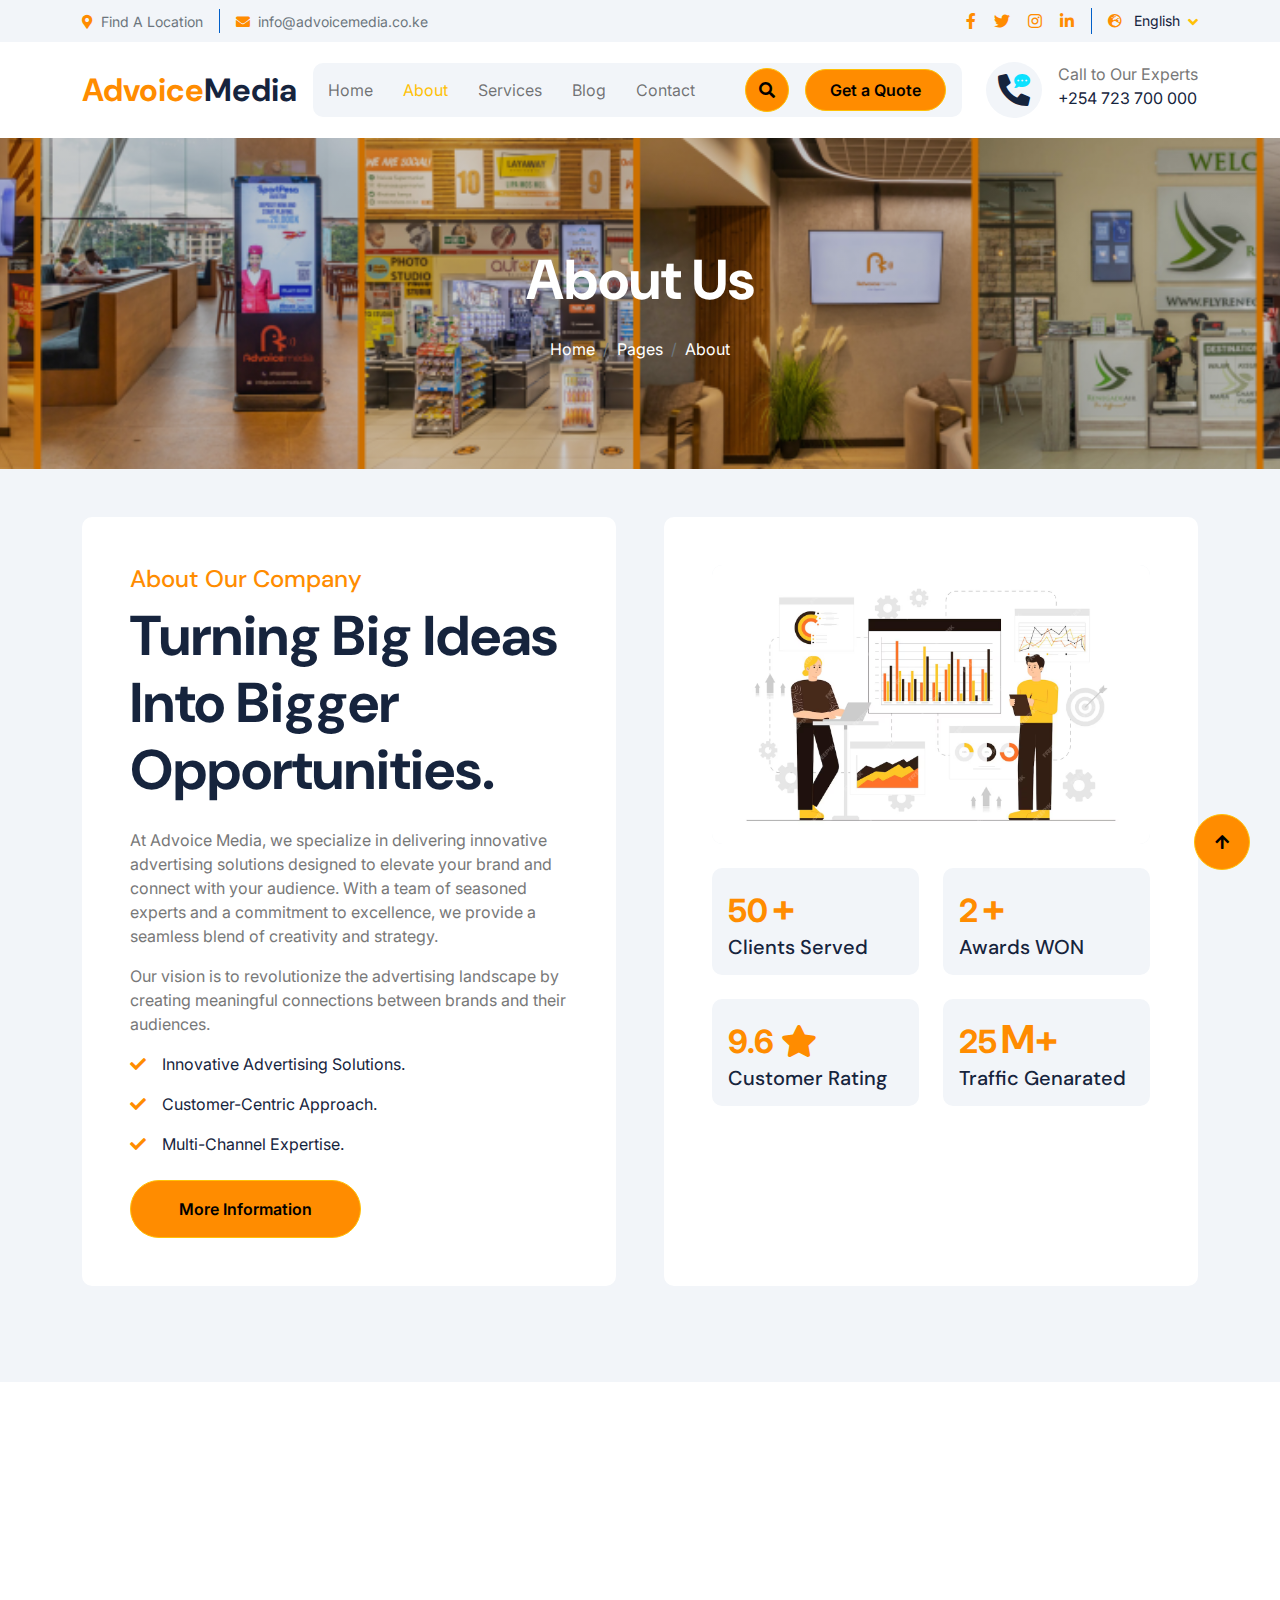
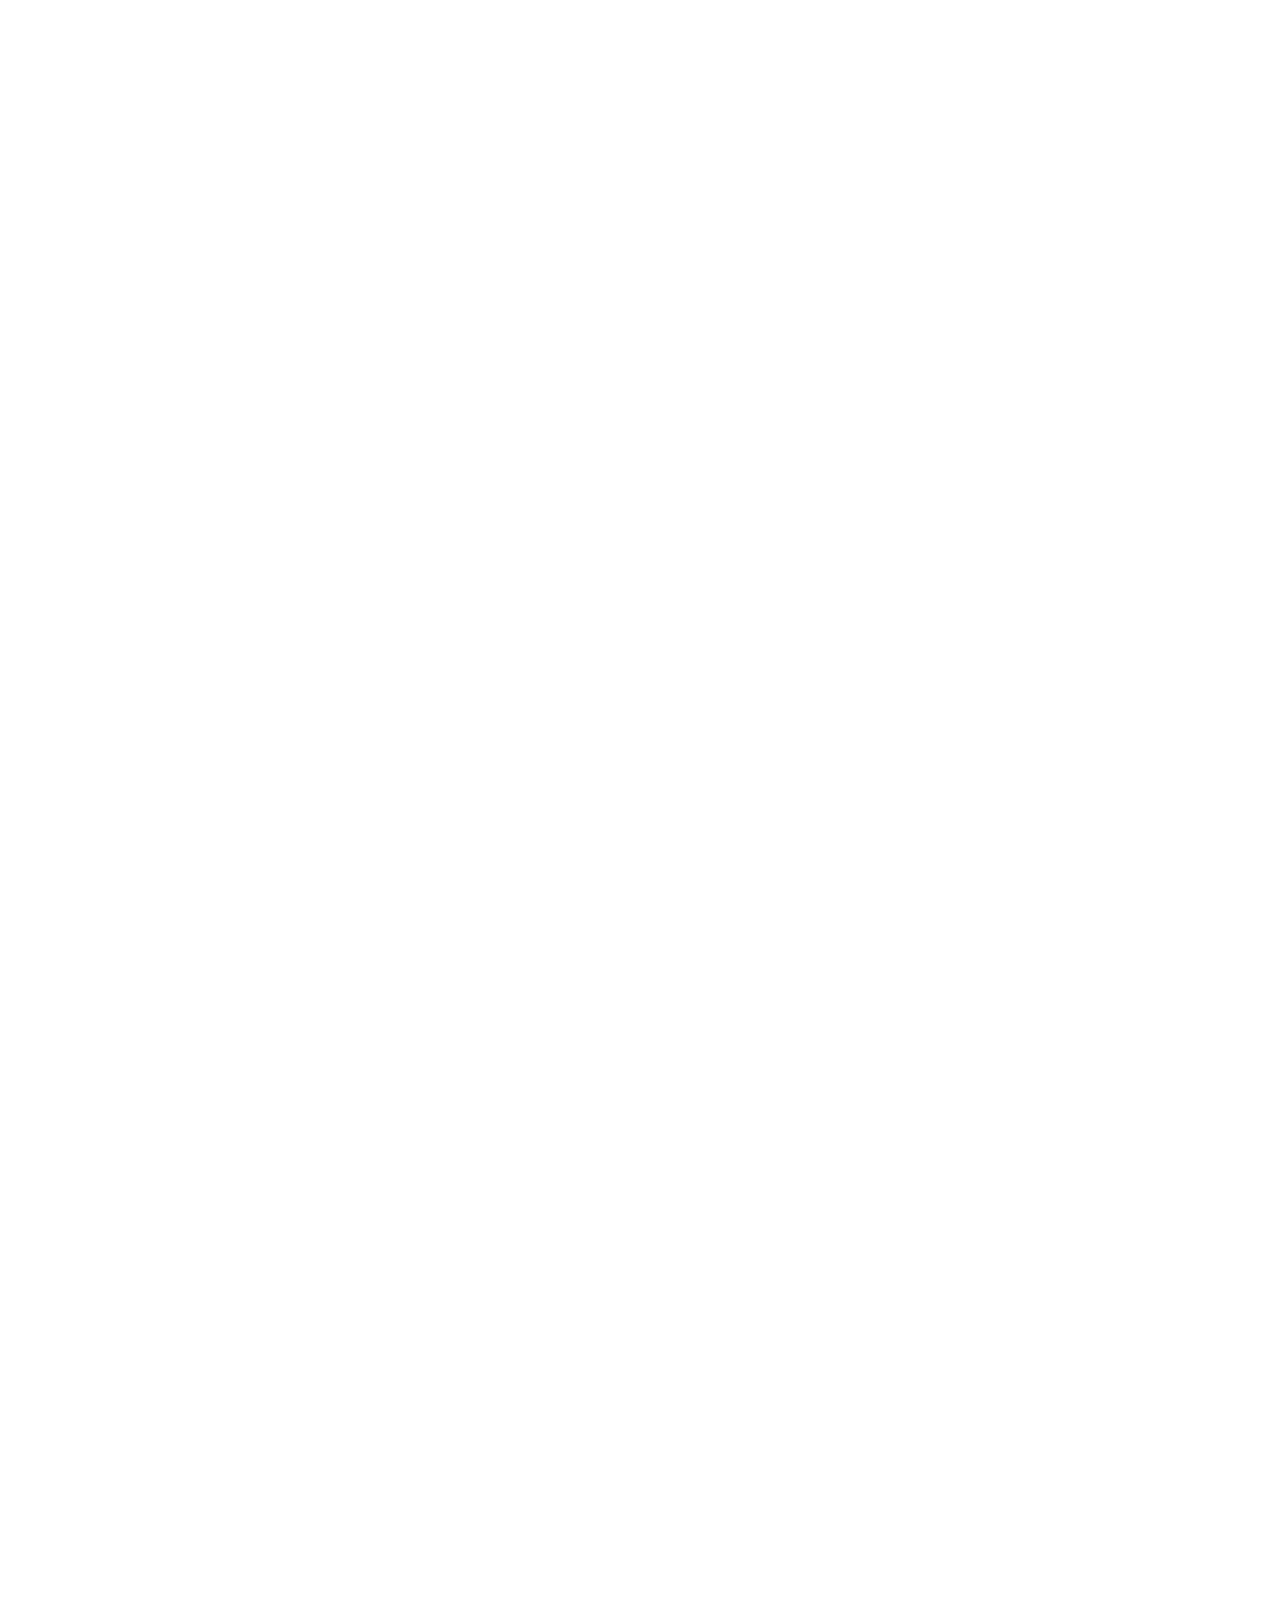
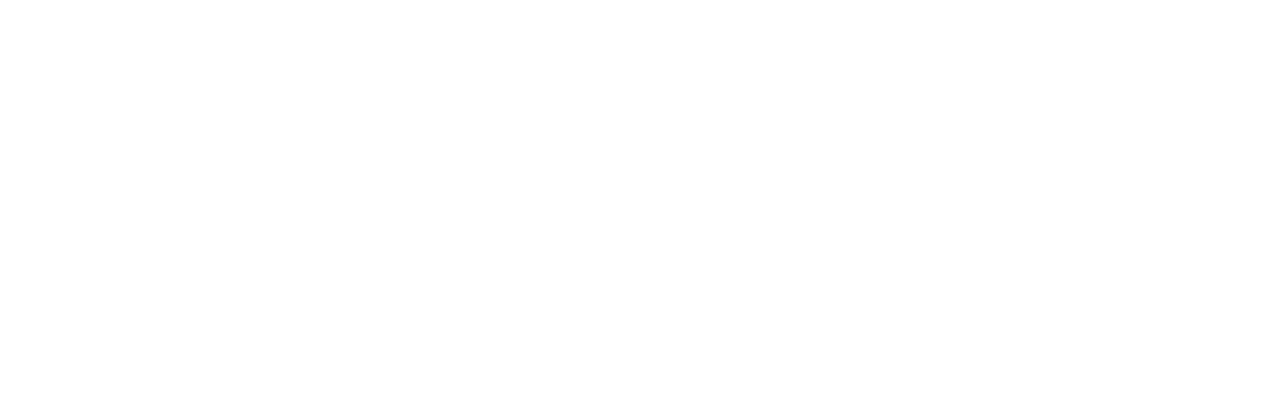
<file: about.html>
<!DOCTYPE html>
<html lang="en">

    <head>
        <meta charset="utf-8">
        <title>Advoice Media</title>
        <meta content="width=device-width, initial-scale=1.0" name="viewport">
        <meta content="" name="keywords">
        <meta content="" name="description">

        <!-- Google Web Fonts -->
        <link rel="preconnect" href="https://fonts.googleapis.com">
        <link rel="preconnect" href="https://fonts.gstatic.com" crossorigin>
        <link href="https://fonts.googleapis.com/css2?family=DM+Sans:ital,opsz,wght@0,9..40,100..1000;1,9..40,100..1000&family=Inter:slnt,wght@-10..0,100..900&display=swap" rel="stylesheet">

        <!-- Icon Font Stylesheet -->
        <link rel="stylesheet" href="https://use.fontawesome.com/releases/v5.15.4/css/all.css"/>
        <link href="https://cdn.jsdelivr.net/npm/bootstrap-icons@1.4.1/font/bootstrap-icons.css" rel="stylesheet">

        <!-- Libraries Stylesheet -->
        <link rel="stylesheet" href="lib/animate/animate.min.css"/>
        <link href="lib/lightbox/css/lightbox.min.css" rel="stylesheet">
        <link href="lib/owlcarousel/assets/owl.carousel.min.css" rel="stylesheet">


        <!-- Customized Bootstrap Stylesheet -->
        <link href="css/bootstrap.min.css" rel="stylesheet">

        <!-- Template Stylesheet -->
        <link href="css/style.css" rel="stylesheet">
    </head>

    <style>
        .text-warning{
            color: darkorange !important;
        }
        .bg-warning{
            background-color: darkorange !important;
        }
    </style>

    <body>

        <!-- Spinner Start -->
        <div id="spinner" class="show bg-white position-fixed translate-middle w-100 vh-100 top-50 start-50 d-flex align-items-center justify-content-center">
            <div class="spinner-border text-warning" style="width: 3rem; height: 3rem;" role="status">
                <span class="sr-only">Loading...</span>
            </div>
        </div>
        <!-- Spinner End -->

        <!-- Topbar Start -->
        <div class="container-fluid topbar px-0 px-lg-4 bg-light py-2 d-none d-lg-block">
            <div class="container">
                <div class="row gx-0 align-items-center">
                    <div class="col-lg-8 text-center text-lg-start mb-lg-0">
                        <div class="d-flex flex-wrap">
                            <div class="border-end border-primary pe-3">
                                <a href="#!" class="text-muted small"><i class="fas fa-map-marker-alt text-warning me-2"></i>Find A Location</a>
                            </div>
                            <div class="ps-3">
                                <a href="mailto:example@gmail.com" class="text-muted small"><i class="fas fa-envelope text-warning me-2"></i>info@advoicemedia.co.ke</a>
                            </div>
                        </div>
                    </div>
                    <div class="col-lg-4 text-center text-lg-end">
                        <div class="d-flex justify-content-end">
                            <div class="d-flex border-end border-primary pe-3">
                                <a class="btn p-0 text-warning me-3" href="#!"><i class="fab fa-facebook-f"></i></a>
                                <a class="btn p-0 text-warning me-3" href="#!"><i class="fab fa-twitter"></i></a>
                                <a class="btn p-0 text-warning me-3" href="#!"><i class="fab fa-instagram"></i></a>
                                <a class="btn p-0 text-warning me-0" href="#!"><i class="fab fa-linkedin-in"></i></a>
                            </div>
                            <div class="dropdown ms-3">
                                <a href="#!" class="dropdown-toggle text-dark" data-bs-toggle="dropdown"><small><i class="fas fa-globe-europe text-warning me-2"></i> English</small></a>
                                <div class="dropdown-menu rounded">
                                    <a href="#!" class="dropdown-item">English</a>
                                    <a href="#!" class="dropdown-item">Bangla</a>
                                    <a href="#!" class="dropdown-item">French</a>
                                    <a href="#!" class="dropdown-item">Spanish</a>
                                    <a href="#!" class="dropdown-item">Arabic</a>
                                </div>
                            </div>
                        </div>
                    </div>
                </div>
            </div>
        </div>
        <!-- Topbar End -->

        <!-- Navbar & Hero Start -->
        <div class="container-fluid nav-bar px-0 px-lg-4 py-lg-0">
            <div class="container">
                <nav class="navbar navbar-expand-lg navbar-light"> 
                    <a href="index.html" class="navbar-brand p-0">
                        <h2 class="text-warning mb-0"><strong>Advoice<span class="text-dark">Media</span></strong></h2>
                        <!-- <img src="img/logo.png" alt="Logo"> -->
                    </a>
                    <button class="navbar-toggler" type="button" data-bs-toggle="collapse" data-bs-target="#navbarCollapse">
                        <span class="fa fa-bars"></span>
                    </button>
                    <div class="collapse navbar-collapse" id="navbarCollapse">
                        <div class="navbar-nav mx-0 mx-lg-auto">
                            <a href="index.html" class="nav-item nav-link">Home</a>
                            <a href="about.html" class="nav-item nav-link active">About</a>
                            <a href="service.html" class="nav-item nav-link">Services</a>
                            <a href="blog.html" class="nav-item nav-link">Blog</a>
                            
                            <a href="contact.html" class="nav-item nav-link">Contact</a>
                            <div class="nav-btn px-3">
                                <button class="btn-search btn btn-warning btn-md-square rounded-circle flex-shrink-0" data-bs-toggle="modal" data-bs-target="#searchModal"><i class="fas fa-search"></i></button>
                                <a href="#!" class="btn btn-warning rounded-pill py-2 px-4 ms-3 flex-shrink-0"> Get a Quote</a>
                            </div>
                        </div>
                    </div>
                    <div class="d-none d-xl-flex flex-shrink-0 ps-4">
                        <a href="#!" class="btn btn-light btn-lg-square rounded-circle position-relative wow tada" data-wow-delay=".9s">
                            <i class="fa fa-phone-alt fa-2x  text-dark"></i>
                            <div class="position-absolute" style="top: 7px; right: 12px;">
                                <span><i class="fa fa-comment-dots text-secondary"></i></span>
                            </div>
                        </a>
                        <div class="d-flex flex-column ms-3">
                            <span>Call to Our Experts</span>
                            <a href="tel:+ 0123 456 7890"><span class="text-dark">+254 723 700 000</span></a>
                        </div>
                    </div>
                </nav>
            </div>
        </div>
        <!-- Navbar & Hero End -->

        <!-- Modal Search Start -->
        <div class="modal fade" id="searchModal" tabindex="-1" aria-labelledby="exampleModalLabel" aria-hidden="true">
            <div class="modal-dialog modal-fullscreen">
                <div class="modal-content rounded-0">
                    <div class="modal-header">
                        <h5 class="modal-title" id="exampleModalLabel">Search by keyword</h5>
                        <button type="button" class="btn-close" data-bs-dismiss="modal" aria-label="Close"></button>
                    </div>
                    <div class="modal-body d-flex align-items-center bg-warning">
                        <div class="input-group w-75 mx-auto d-flex">
                            <input type="search" class="form-control p-3" placeholder="keywords" aria-describedby="search-icon-1">
                            <span id="search-icon-1" class="btn bg-light border nput-group-text p-3"><i class="fa fa-search"></i></span>
                        </div>
                    </div>
                </div>
            </div>
        </div>
        <!-- Modal Search End -->

         <!-- Header Start -->
         <div class="container-fluid bg-breadcrumb">
            <div class="container text-center py-5" style="max-width: 900px;">
                <h4 class="text-white display-4 mb-4 wow fadeInDown" data-wow-delay="0.1s">About Us</h4>
                <ol class="breadcrumb d-flex justify-content-center mb-0 wow fadeInDown" data-wow-delay="0.3s">
                    <li class="breadcrumb-item"><a href="index.html">Home</a></li>
                    <li class="breadcrumb-item"><a href="#">Pages</a></li>
                    <li class="breadcrumb-item active text-white">About</li>
                </ol>    
            </div>
        </div>
        <!-- Header End -->


        <!-- About Start -->
        <div class="container-fluid bg-light about my-5 pb-5">
            <div class="container pb-5">
                <div class="row g-5">
                    <div class="col-xl-6 wow fadeInLeft" data-wow-delay="0.2s">
                        <div class="about-item-content bg-white rounded p-5 h-100">
                            <h4 class="text-warning">About Our Company</h4>
                            <h2 class="display-4 mb-4">Turning Big Ideas Into Bigger Opportunities.</h2>
                            <p>
                                At Advoice Media, we specialize in delivering innovative advertising solutions designed to elevate your brand and connect with your audience. With a team of seasoned experts and a commitment to excellence, we provide a seamless blend of creativity and strategy.
                            </p>
                            <p>
                                Our vision is to revolutionize the advertising landscape by creating meaningful connections between brands and their audiences.
                            </p>
                            <p class="text-dark"><i class="fa fa-check text-warning me-3"></i>Innovative Advertising Solutions.</p>
                            <p class="text-dark"><i class="fa fa-check text-warning me-3"></i>Customer-Centric Approach.</p>
                            <p class="text-dark mb-4"><i class="fa fa-check text-warning me-3"></i>Multi-Channel Expertise.</p>
                            <a class="btn btn-warning rounded-pill py-3 px-5" href="#!">More Information</a>
                        </div>
                    </div>
                    <div class="col-xl-6 wow fadeInRight" data-wow-delay="0.2s">
                        <div class="bg-white rounded p-5 h-100">
                            <div class="row g-4 justify-content-center">
                                <div class="col-12">
                                    <div class="rounded bg-light">
                                        <img src="img/analytics.avif" class="img-fluid rounded w-100" alt="">
                                    </div>
                                </div>
                                <div class="col-sm-6">
                                    <div class="counter-item bg-light rounded p-3 h-100">
                                        <div class="counter-counting">
                                            <span class="text-warning fs-2 fw-bold" data-toggle="counter-up">150</span>
                                            <span class="h1 fw-bold text-warning">+</span>
                                        </div>
                                        <h5 class="mb-0 text-dark">Clients Served</h5>
                                    </div>
                                </div>
                                <div class="col-sm-6">
                                    <div class="counter-item bg-light rounded p-3 h-100">
                                        <div class="counter-counting">
                                            <span class="text-warning fs-2 fw-bold" data-toggle="counter-up">7</span>
                                            <span class="h1 fw-bold text-warning">+</span>
                                        </div>
                                        <h5 class="mb-0 text-dark">Awards WON</h5>
                                    </div>
                                </div>
                                <div class="col-sm-6">
                                    <div class="counter-item bg-light rounded p-3 h-100">
                                        <div class="counter-counting">
                                            <span class="text-warning fs-2 fw-bold">9.6 <i class="fa fa-star"></i></span>
                                            <span class="h1 fw-bold text-warning"></span>
                                        </div>
                                        <h5 class="mb-0 text-dark">Customer Rating</h5>
                                    </div>
                                </div>
                                <div class="col-sm-6">
                                    <div class="counter-item bg-light rounded p-3 h-100">
                                        <div class="counter-counting">
                                            <span class="text-warning fs-2 fw-bold" data-toggle="counter-up">25</span>
                                            <span class="h1 fw-bold text-warning">M+</span>
                                        </div>
                                        <h5 class="mb-0 text-dark">Traffic Genarated</h5>
                                    </div>
                                </div>
                            </div>
                        </div>
                    </div>
                </div>
            </div>
        </div>
        <!-- About End -->

        <!-- Team Start -->
        <div class="container-fluid team pb-5">
            <div class="container pb-5">
                <div class="text-center mx-auto pb-5 wow fadeInUp" data-wow-delay="0.2s" style="max-width: 800px;">
                    <h4 class="text-warning">Our Team</h4>
                    <h1 class="display-4 mb-4">Meet Our Expert Team Members</h1>
                    <p class="mb-0">
                        Composed of industry experts with diverse backgrounds in creative strategy, social media management, digital marketing, and data analytics, we bring a collaborative approach to every project.
                    </p>
                </div>
                <div class="row g-4">
                    <div class="col-md-6 col-lg-6 col-xl-3 wow fadeInUp" data-wow-delay="0.2s">
                        <div class="team-item">
                            <div class="team-img">
                                <img src="img/member-001.jpg" class="img-fluid rounded-top w-100" alt="">
                                <div class="team-icon">
                                    <a class="btn btn-warning btn-sm-square rounded-pill mb-2" href=""><i class="fab fa-facebook-f"></i></a>
                                    <a class="btn btn-warning btn-sm-square rounded-pill mb-2" href=""><i class="fab fa-twitter"></i></a>
                                    <a class="btn btn-warning btn-sm-square rounded-pill mb-2" href=""><i class="fab fa-linkedin-in"></i></a>
                                    <a class="btn btn-warning btn-sm-square rounded-pill mb-0" href=""><i class="fab fa-instagram"></i></a>
                                </div>
                            </div>
                            <div class="team-title p-4">
                                <h4 class="mb-0 ">Zahra W.S</h4>
                                <p class="mb-0">Marketing Director</p>
                            </div>
                        </div>
                    </div>
                    <div class="col-md-6 col-lg-6 col-xl-3 wow fadeInUp" data-wow-delay="0.4s">
                        <div class="team-item">
                            <div class="team-img">
                                <img src="img/member-002.enc" class="img-fluid rounded-top w-100" alt="">
                                <div class="team-icon">
                                    <a class="btn btn-warning btn-sm-square rounded-pill mb-2" href=""><i class="fab fa-facebook-f"></i></a>
                                    <a class="btn btn-warning btn-sm-square rounded-pill mb-2" href=""><i class="fab fa-twitter"></i></a>
                                    <a class="btn btn-warning btn-sm-square rounded-pill mb-2" href=""><i class="fab fa-linkedin-in"></i></a>
                                    <a class="btn btn-warning btn-sm-square rounded-pill mb-0" href=""><i class="fab fa-instagram"></i></a>
                                </div>
                            </div>
                            <div class="team-title p-4">
                                <h4 class="mb-0">Richard A</h4>
                                <p class="mb-0">Creative Director</p>
                            </div>
                        </div>
                    </div>
                    <div class="col-md-6 col-lg-6 col-xl-3 wow fadeInUp" data-wow-delay="0.6s">
                        <div class="team-item">
                            <div class="team-img">
                                <img src="img/member-003.jpg" class="img-fluid rounded-top w-100" alt="">
                                <div class="team-icon">
                                    <a class="btn btn-warning btn-sm-square rounded-pill mb-2" href=""><i class="fab fa-facebook-f"></i></a>
                                    <a class="btn btn-warning btn-sm-square rounded-pill mb-2" href=""><i class="fab fa-twitter"></i></a>
                                    <a class="btn btn-warning btn-sm-square rounded-pill mb-2" href=""><i class="fab fa-linkedin-in"></i></a>
                                    <a class="btn btn-warning btn-sm-square rounded-pill mb-0" href=""><i class="fab fa-instagram"></i></a>
                                </div>
                            </div>
                            <div class="team-title p-4">
                                <h4 class="mb-0">Nancy Omondi</h4>
                                <p class="mb-0">Social Media Manager</p>
                            </div>
                        </div>
                    </div>
                    <div class="col-md-6 col-lg-6 col-xl-3 wow fadeInUp" data-wow-delay="0.8s">
                        <div class="team-item">
                            <div class="team-img">
                                <img src="img/member-004.jpg" class="img-fluid rounded-top w-100" alt="">
                                <div class="team-icon">
                                    <a class="btn btn-warning btn-sm-square rounded-pill mb-2" href=""><i class="fab fa-facebook-f"></i></a>
                                    <a class="btn btn-warning btn-sm-square rounded-pill mb-2" href=""><i class="fab fa-twitter"></i></a>
                                    <a class="btn btn-warning btn-sm-square rounded-pill mb-2" href=""><i class="fab fa-linkedin-in"></i></a>
                                    <a class="btn btn-warning btn-sm-square rounded-pill mb-0" href=""><i class="fab fa-instagram"></i></a>
                                </div>
                            </div>
                            <div class="team-title p-4">
                                <h4 class="mb-0">William Kamau</h4>
                                <p class="mb-0">Marketing Strategist</p>
                            </div>
                        </div>
                    </div>
                </div>
            </div>
        </div>
        <!-- Team End -->

        <!-- Testimonial Start -->
        <div class="container-fluid testimonial pb-5">
            <div class="container pb-5">
                <div class="text-center mx-auto pb-5 wow fadeInUp" data-wow-delay="0.2s" style="max-width: 800px;">
                    <h4 class="text-warning">Testimonial</h4>
                    <h1 class="display-4 mb-4">What Our Customers Are Saying</h1>
                    <p class="mb-0">
                        At AdVoice Media, we take pride in building strong, lasting relationships with our clients. Our team works tirelessly to create tailored advertising strategies that drive results, and the success of our customers is a testament to our commitment
                    </p>
                </div>
                <div class="owl-carousel testimonial-carousel wow fadeInUp" data-wow-delay="0.2s">
                    <div class="testimonial-item bg-light rounded">
                        <div class="row g-0">
                            <div class="col-4  col-lg-4 col-xl-3">
                                <div class="h-100">
                                    <img src="img/airtel.jpg" class="img-fluid h-100 rounded" style="object-fit: cover;" alt="">
                                </div>
                            </div>
                            <div class="col-8 col-lg-8 col-xl-9">
                                <div class="d-flex flex-column my-auto text-start p-4">
                                    <h4 class="text-dark mb-0">Airtel</h4>
                                    <p class="mb-3">Networking Company</p>
                                    <div class="d-flex text-warning mb-3">
                                        <i class="fas fa-star"></i>
                                        <i class="fas fa-star"></i>
                                        <i class="fas fa-star"></i>
                                        <i class="fas fa-star"></i>
                                        <i class="fas fa-star"></i>
                                    </div>
                                    <p class="mb-0">
                                        AdvoiceMedia’s comprehensive approach to advertising transformed our brand presence. Their multi-channel campaign, which included everything from targeted online ads to strategic outdoor placements, drove an 80% increase in bookings within just six months. 
                                    </p>
                                </div>
                            </div>
                        </div>
                    </div>
                    <div class="testimonial-item bg-light rounded">
                        <div class="row g-0">
                            <div class="col-4  col-lg-4 col-xl-3">
                                <div class="h-100">
                                    <img src="img/naivas.png" class="img-fluid h-100 rounded" style="object-fit: cover;" alt="">
                                </div>
                            </div>
                            <div class="col-8 col-lg-8 col-xl-9">
                                <div class="d-flex flex-column my-auto text-start p-4">
                                    <h4 class="text-dark mb-0">Naivas</h4>
                                    <p class="mb-3">Supermarket Chain</p>
                                    <div class="d-flex text-warning mb-3">
                                        <i class="fas fa-star"></i>
                                        <i class="fas fa-star"></i>
                                        <i class="fas fa-star"></i>
                                        <i class="fas fa-star"></i>
                                        <i class="fas fa-star text-body"></i>
                                    </div>
                                    <p class="mb-0">Advoice Media helped us build a solid foundation for our marketing efforts. Their content creation, along with their SEO and PPC expertise, gave our brand the visibility it needed to thrive. We saw immediate results in the form of higher engagement and a noticeable increase in sales.
                                    </p>
                                </div>
                            </div>
                        </div>
                    </div>
                    <div class="testimonial-item bg-light rounded">
                        <div class="row g-0">
                            <div class="col-4  col-lg-4 col-xl-3">
                                <div class="h-100">
                                    <img src="img/faras.png" class="img-fluid h-100 rounded" style="object-fit: cover;" alt="">
                                </div>
                            </div>
                            <div class="col-8 col-lg-8 col-xl-9">
                                <div class="d-flex flex-column my-auto text-start p-4">
                                    <h4 class="text-dark mb-0">Faras</h4>
                                    <p class="mb-3">Online Cab Service</p>
                                    <div class="d-flex text-warning mb-3">
                                        <i class="fas fa-star"></i>
                                        <i class="fas fa-star"></i>
                                        <i class="fas fa-star"></i>
                                        <i class="fas fa-star text-body"></i>
                                        <i class="fas fa-star text-body"></i>
                                    </div>
                                    <p class="mb-0">Working with AdVoice Media has been a game-changer for our brand. Their digital advertising strategy helped us increase our website traffic by over 200% and significantly boosted our customer engagement. We look forward to continuing our partnership with them!
                                    </p>
                                </div>
                            </div>
                        </div>
                    </div>
                </div>
            </div>
        </div>
        <!-- Testimonial End -->


        <!-- Footer Start -->
        <div class="container-fluid footer py-5 wow fadeIn" data-wow-delay="0.2s">
            <div class="container py-5">
                <div class="row g-5">
                    <div class="col-xl-9">
                        <div class="mb-5">
                            <div class="row g-4">
                                <div class="col-md-6 col-lg-6 col-xl-5">
                                    <div class="footer-item">
                                        <a href="index.html" class="p-0">
                                            <h3 class="text-white"><i class="fab fa-slack me-3"></i> AdvoiceMedia</h3>
                                            <!-- <img src="img/logo.png" alt="Logo"> -->
                                        </a>
                                        <p class="text-white mb-4">Revolutionizing the advertising landscape by creating meaningful connections between brands and their audiences.

</p>
                                        <div class="footer-btn d-flex">
                                            <a class="btn btn-md-square rounded-circle me-3" href="#!"><i class="fab fa-facebook-f"></i></a>
                                            <a class="btn btn-md-square rounded-circle me-3" href="#!"><i class="fab fa-twitter"></i></a>
                                            <a class="btn btn-md-square rounded-circle me-3" href="#!"><i class="fab fa-instagram"></i></a>
                                            <a class="btn btn-md-square rounded-circle me-0" href="#!"><i class="fab fa-linkedin-in"></i></a>
                                        </div>
                                    </div>
                                </div>
                                <div class="col-md-6 col-lg-6 col-xl-3">
                                    <div class="footer-item">
                                        <h4 class="text-white mb-4">Useful Links</h4>
                                        <a href="#!"><i class="fas fa-angle-right me-2"></i> About Us</a>
                                        <a href="#!"><i class="fas fa-angle-right me-2"></i> Features</a>
                                        <a href="#!"><i class="fas fa-angle-right me-2"></i> Services</a>
                                        <a href="#!"><i class="fas fa-angle-right me-2"></i> FAQ's</a>
                                        <a href="#!"><i class="fas fa-angle-right me-2"></i> Blogs</a>
                                        <a href="#!"><i class="fas fa-angle-right me-2"></i> Contact</a>
                                    </div>
                                </div>
                                <div class="col-md-6 col-lg-6 col-xl-4">
                                    <div class="footer-item">
                                        <h4 class="mb-4 text-white">Instagram</h4>
                                        <div class="row g-3">
                                            <div class="col-4">
                                                <div class="footer-instagram rounded">
                                                    <img src="img/insta-001.jpg" class="img-fluid w-100" alt="">
                                                    <div class="footer-search-icon">
                                                        <a href="img/insta-001.jpg" data-lightbox="footerInstagram-1" class="my-auto"><i class="fas fa-link text-white"></i></a>
                                                    </div>
                                                </div>
                                           </div>
                                           <div class="col-4">
                                                <div class="footer-instagram rounded">
                                                    <img src="img/insta-002.png" class="img-fluid w-100" alt="">
                                                    <div class="footer-search-icon">
                                                        <a href="img/insta-002.png" data-lightbox="footerInstagram-2" class="my-auto"><i class="fas fa-link text-white"></i></a>
                                                    </div>
                                                </div>
                                           </div>
                                            <div class="col-4">
                                                <div class="footer-instagram rounded">
                                                    <img src="img/insta-003.png" class="img-fluid w-100" alt="">
                                                    <div class="footer-search-icon">
                                                        <a href="img/insta-003.png" data-lightbox="footerInstagram-3" class="my-auto"><i class="fas fa-link text-white"></i></a>
                                                    </div>
                                                </div>
                                           </div>
                                            <div class="col-4">
                                                <div class="footer-instagram rounded">
                                                    <img src="img/insta-004.jpg" class="img-fluid w-100" alt="">
                                                    <div class="footer-search-icon">
                                                        <a href="img/insta-004.jpg" data-lightbox="footerInstagram-4" class="my-auto"><i class="fas fa-link text-white"></i></a>
                                                    </div>
                                                </div>
                                           </div>
                                            <div class="col-4">
                                                <div class="footer-instagram rounded">
                                                    <img src="img/insta-005.jpg" class="img-fluid w-100" alt="">
                                                    <div class="footer-search-icon">
                                                        <a href="img/insta-005.jpg" data-lightbox="footerInstagram-5" class="my-auto"><i class="fas fa-link text-white"></i></a>
                                                    </div>
                                                </div>
                                           </div>
                                           <div class="col-4">
                                                <div class="footer-instagram rounded">
                                                    <img src="img/insta-006.jpg" class="img-fluid w-100" alt="">
                                                    <div class="footer-search-icon">
                                                        <a href="img/insta-006.jpg" data-lightbox="footerInstagram-6" class="my-auto"><i class="fas fa-link text-white"></i></a>
                                                    </div>
                                                </div>
                                            </div>
                                        </div>
                                    </div>
                                </div>
                            </div>
                        </div>
                        <div class="pt-5" style="border-top: 1px solid rgba(255, 255, 255, 0.08);">
                            <div class="row g-0">
                                <div class="col-12">
                                    <div class="row g-4">
                                        <div class="col-lg-6 col-xl-4">
                                            <div class="d-flex">
                                                <div class="btn-xl-square bg-warning text-white rounded p-4 me-4">
                                                    <i class="fas fa-map-marker-alt fa-2x"></i>
                                                </div>
                                                <div>
                                                    <h4 class="text-white">Address</h4>
                                                    <p class="mb-0">The Chancery, Nairobi, Kenya</p>
                                                </div>
                                            </div>
                                        </div>
                                        <div class="col-lg-6 col-xl-4">
                                            <div class="d-flex">
                                                <div class="btn-xl-square bg-warning text-white rounded p-4 me-4">
                                                    <i class="fas fa-envelope fa-2x"></i>
                                                </div>
                                                <div>
                                                    <h4 class="text-white">Mail Us</h4>
                                                    <p class="mb-0">info@advoicemedia.co.ke</p>
                                                </div>
                                            </div>
                                        </div>
                                        <div class="col-lg-6 col-xl-4">
                                            <div class="d-flex">
                                                <div class="btn-xl-square bg-warning text-white rounded p-4 me-4">
                                                    <i class="fa fa-phone-alt fa-2x"></i>
                                                </div>
                                                <div>
                                                    <h4 class="text-white">Telephone</h4>
                                                    <p class="mb-0">(+254) 723 700 000</p>
                                                </div>
                                            </div>
                                        </div>
                                    </div>
                                </div>
                            </div>
                        </div>
                    </div>
                    
                    <div class="col-xl-3">
                        <div class="footer-item">
                            <h4 class="text-white mb-4">Newsletter</h4>
                            <p class="text-white mb-3">Subscribe to our newsletter and get the latest industry insights and updates on our newest campaigns.</p>
                            <div class="position-relative rounded-pill mb-4">
                                <input class="form-control rounded-pill w-100 py-3 ps-4 pe-5" type="text" placeholder="Enter your email">
                                <button type="button" class="btn btn-warning rounded-pill position-absolute top-0 end-0 py-2 mt-2 me-2">SignUp</button>
                            </div>
                            <div class="d-flex flex-shrink-0">
                                <div class="footer-btn">
                                    <a href="#!" class="btn btn-lg-square rounded-circle position-relative wow tada" data-wow-delay=".9s">
                                        <i class="fa fa-phone-alt fa-2x text-warning"></i>
                                        <div class="position-absolute" style="top: 2px; right: 12px;">
                                            <span><i class="fa fa-comment-dots text-secondary"></i></span>
                                        </div>
                                    </a>
                                </div>
                                <div class="d-flex flex-column ms-3 flex-shrink-0">
                                    <span>Call to Our Experts</span>
                                    <a href="tel:+ 0123 456 7890"><span class="text-white">+254 723 700 000</span></a>
                                </div>
                            </div>
                        </div>
                    </div>
                </div>
            </div>
        </div>
        <!-- Footer End -->
        

        <!-- Back to Top -->
        <a href="#!" class="btn btn-warning btn-lg-square rounded-circle back-to-top"><i class="fa fa-arrow-up"></i></a>   

        
        <!-- JavaScript Libraries -->
        <script src="https://ajax.googleapis.com/ajax/libs/jquery/3.6.4/jquery.min.js"></script>
        <script src="https://cdn.jsdelivr.net/npm/bootstrap@5.0.0/dist/js/bootstrap.bundle.min.js"></script>
        <script src="lib/wow/wow.min.js"></script>
        <script src="lib/easing/easing.min.js"></script>
        <script src="lib/waypoints/waypoints.min.js"></script>
        <script src="lib/counterup/counterup.min.js"></script>
        <script src="lib/lightbox/js/lightbox.min.js"></script>
        <script src="lib/owlcarousel/owl.carousel.min.js"></script>
        

        <!-- Template Javascript -->
        <script src="js/main.js"></script>
    </body>

</html>
</file>
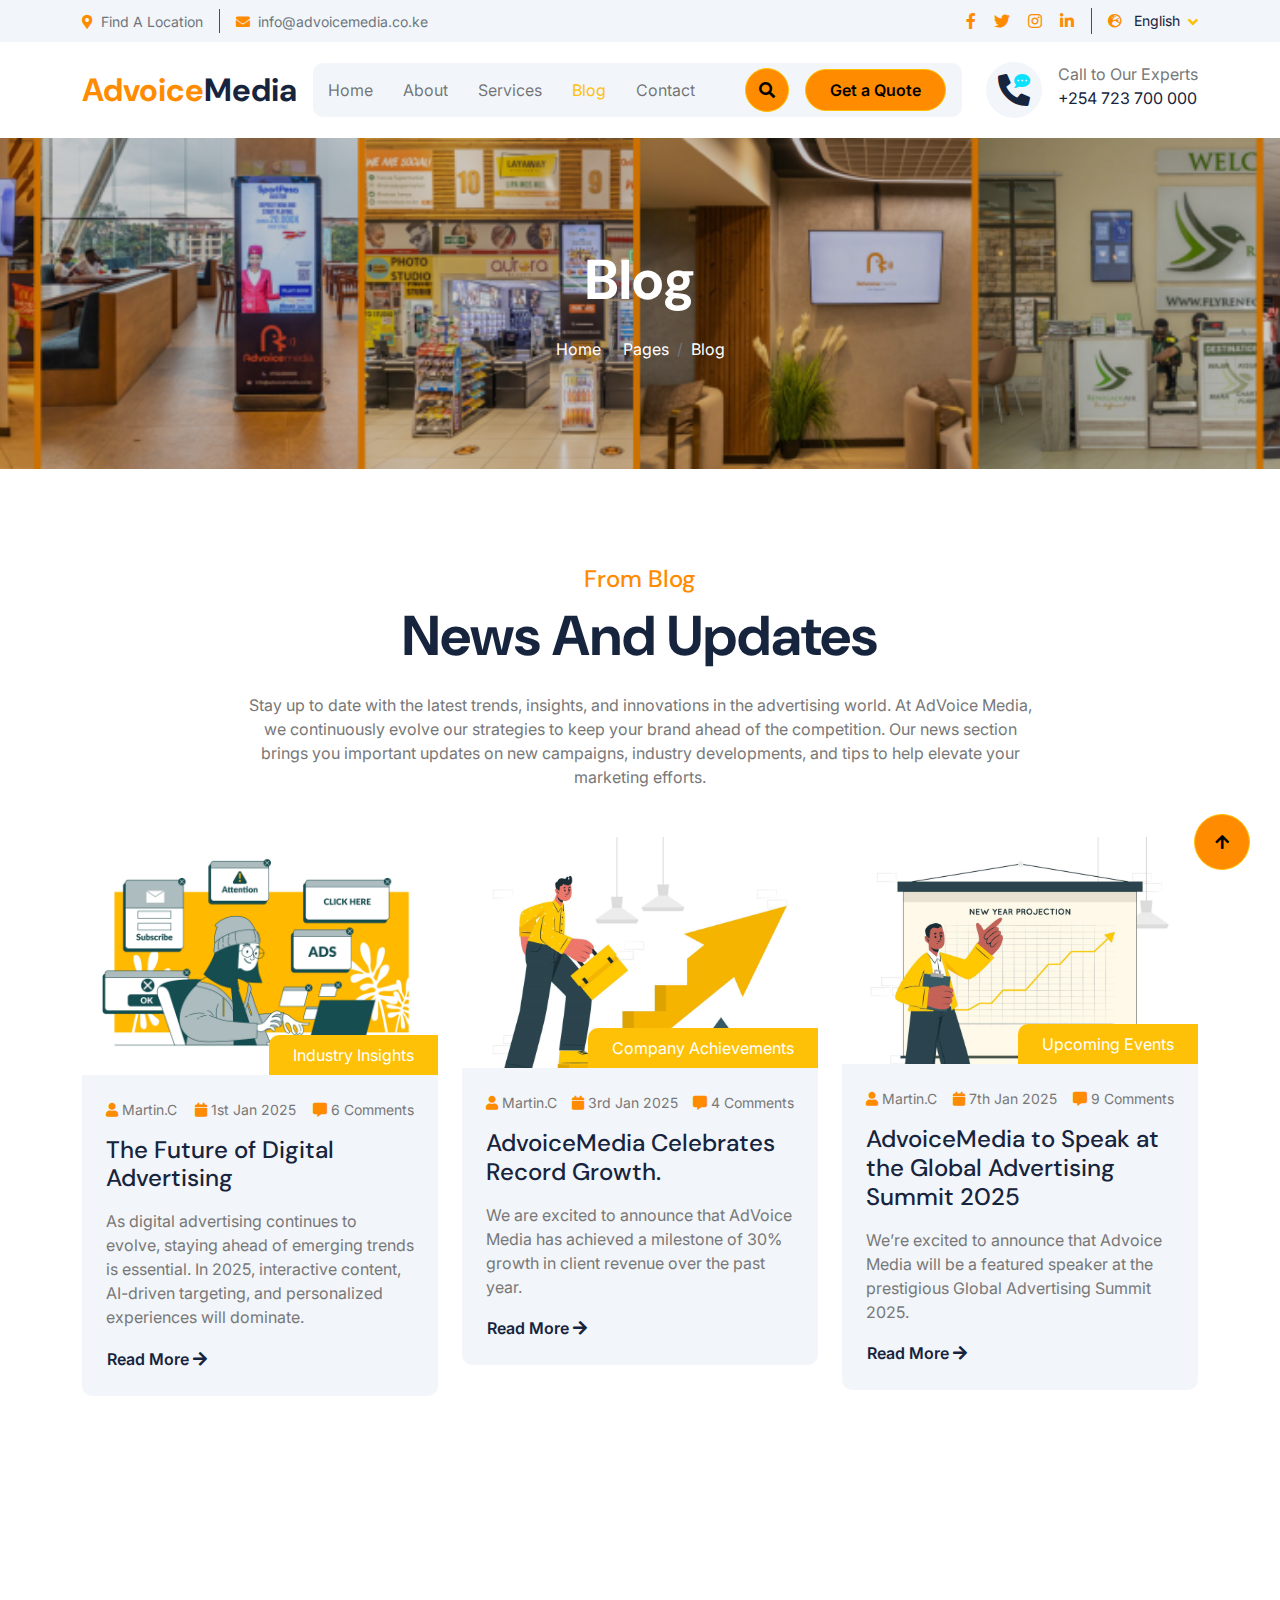
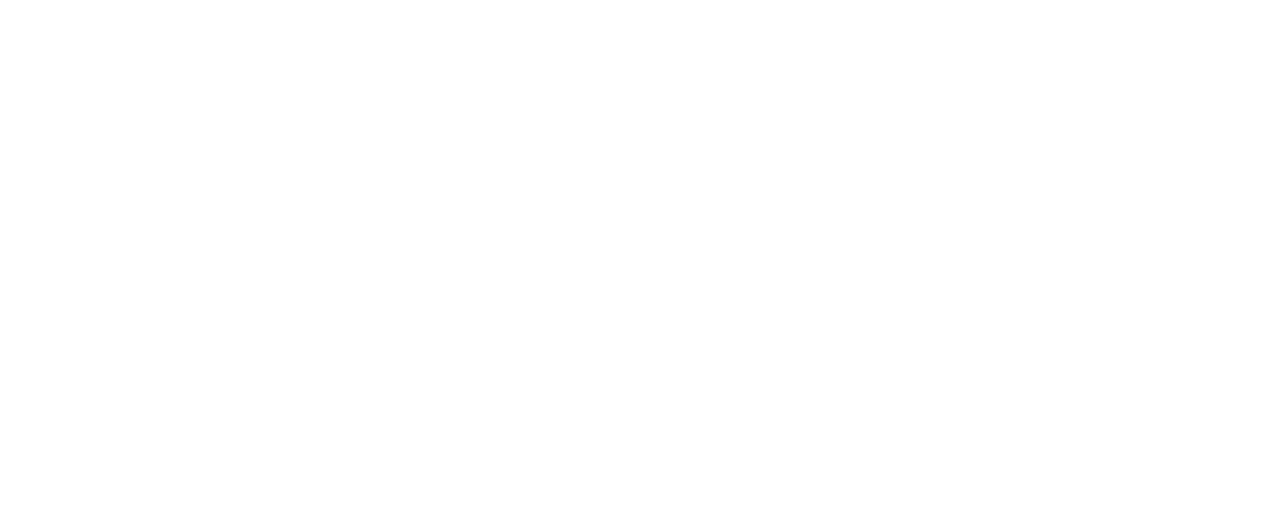
<file: blog.html>
<!DOCTYPE html>
<html lang="en">

    <head>
        <meta charset="utf-8">
        <title>Advoice Media</title>
        <meta content="width=device-width, initial-scale=1.0" name="viewport">
        <meta content="" name="keywords">
        <meta content="" name="description">

        <!-- Google Web Fonts -->
        <link rel="preconnect" href="https://fonts.googleapis.com">
        <link rel="preconnect" href="https://fonts.gstatic.com" crossorigin>
        <link href="https://fonts.googleapis.com/css2?family=DM+Sans:ital,opsz,wght@0,9..40,100..1000;1,9..40,100..1000&family=Inter:slnt,wght@-10..0,100..900&display=swap" rel="stylesheet">

        <!-- Icon Font Stylesheet -->
        <link rel="stylesheet" href="https://use.fontawesome.com/releases/v5.15.4/css/all.css"/>
        <link href="https://cdn.jsdelivr.net/npm/bootstrap-icons@1.4.1/font/bootstrap-icons.css" rel="stylesheet">

        <!-- Libraries Stylesheet -->
        <link rel="stylesheet" href="lib/animate/animate.min.css"/>
        <link href="lib/lightbox/css/lightbox.min.css" rel="stylesheet">
        <link href="lib/owlcarousel/assets/owl.carousel.min.css" rel="stylesheet">


        <!-- Customized Bootstrap Stylesheet -->
        <link href="css/bootstrap.min.css" rel="stylesheet">

        <!-- Template Stylesheet -->
        <link href="css/style.css" rel="stylesheet">
    </head>

    <style>
        .text-warning{
            color: darkorange !important;
        }
        .bg-warning{
            background-color: darkorange !important;
        }
    </style>

    <body>

        <!-- Spinner Start -->
        <div id="spinner" class="show bg-white position-fixed translate-middle w-100 vh-100 top-50 start-50 d-flex align-items-center justify-content-center">
            <div class="spinner-border text-warning" style="width: 3rem; height: 3rem;" role="status">
                <span class="sr-only">Loading...</span>
            </div>
        </div>
        <!-- Spinner End -->

        <!-- Topbar Start -->
        <div class="container-fluid topbar px-0 px-lg-4 bg-light py-2 d-none d-lg-block">
            <div class="container">
                <div class="row gx-0 align-items-center">
                    <div class="col-lg-8 text-center text-lg-start mb-lg-0">
                        <div class="d-flex flex-wrap">
                            <div class="border-end border-primary pe-3">
                                <a href="#!" class="text-muted small"><i class="fas fa-map-marker-alt text-warning me-2"></i>Find A Location</a>
                            </div>
                            <div class="ps-3">
                                <a href="mailto:example@gmail.com" class="text-muted small"><i class="fas fa-envelope text-warning me-2"></i>info@advoicemedia.co.ke</a>
                            </div>
                        </div>
                    </div>
                    <div class="col-lg-4 text-center text-lg-end">
                        <div class="d-flex justify-content-end">
                            <div class="d-flex border-end border-primary pe-3">
                                <a class="btn p-0 text-warning me-3" href="#!"><i class="fab fa-facebook-f"></i></a>
                                <a class="btn p-0 text-warning me-3" href="#!"><i class="fab fa-twitter"></i></a>
                                <a class="btn p-0 text-warning me-3" href="#!"><i class="fab fa-instagram"></i></a>
                                <a class="btn p-0 text-warning me-0" href="#!"><i class="fab fa-linkedin-in"></i></a>
                            </div>
                            <div class="dropdown ms-3">
                                <a href="#!" class="dropdown-toggle text-dark" data-bs-toggle="dropdown"><small><i class="fas fa-globe-europe text-warning me-2"></i> English</small></a>
                                <div class="dropdown-menu rounded">
                                    <a href="#!" class="dropdown-item">English</a>
                                    <a href="#!" class="dropdown-item">Bangla</a>
                                    <a href="#!" class="dropdown-item">French</a>
                                    <a href="#!" class="dropdown-item">Spanish</a>
                                    <a href="#!" class="dropdown-item">Arabic</a>
                                </div>
                            </div>
                        </div>
                    </div>
                </div>
            </div>
        </div>
        <!-- Topbar End -->

        <!-- Navbar & Hero Start -->
        <div class="container-fluid nav-bar px-0 px-lg-4 py-lg-0">
            <div class="container">
                <nav class="navbar navbar-expand-lg navbar-light"> 
                    <a href="index.html" class="navbar-brand p-0">
                        <h2 class="text-warning mb-0"><strong>Advoice<span class="text-dark">Media</span></strong></h2>
                        <!-- <img src="img/logo.png" alt="Logo"> -->
                    </a>
                    <button class="navbar-toggler" type="button" data-bs-toggle="collapse" data-bs-target="#navbarCollapse">
                        <span class="fa fa-bars"></span>
                    </button>
                    <div class="collapse navbar-collapse" id="navbarCollapse">
                        <div class="navbar-nav mx-0 mx-lg-auto">
                            <a href="index.html" class="nav-item nav-link">Home</a>
                            <a href="about.html" class="nav-item nav-link">About</a>
                            <a href="service.html" class="nav-item nav-link">Services</a>
                            <a href="blog.html" class="nav-item nav-link  active">Blog</a>
                            <a href="contact.html" class="nav-item nav-link">Contact</a>
                            <div class="nav-btn px-3">
                                <button class="btn-search btn btn-warning btn-md-square rounded-circle flex-shrink-0" data-bs-toggle="modal" data-bs-target="#searchModal"><i class="fas fa-search"></i></button>
                                <a href="#!" class="btn btn-warning rounded-pill py-2 px-4 ms-3 flex-shrink-0"> Get a Quote</a>
                            </div>
                        </div>
                    </div>
                    <div class="d-none d-xl-flex flex-shrink-0 ps-4">
                        <a href="#!" class="btn btn-light btn-lg-square rounded-circle position-relative wow tada" data-wow-delay=".9s">
                            <i class="fa fa-phone-alt fa-2x  text-dark"></i>
                            <div class="position-absolute" style="top: 7px; right: 12px;">
                                <span><i class="fa fa-comment-dots text-secondary"></i></span>
                            </div>
                        </a>
                        <div class="d-flex flex-column ms-3">
                            <span>Call to Our Experts</span>
                            <a href="tel:+ 0123 456 7890"><span class="text-dark">+254 723 700 000</span></a>
                        </div>
                    </div>
                </nav>
            </div>
        </div>
        <!-- Navbar & Hero End -->

        <!-- Modal Search Start -->
        <div class="modal fade " id="searchModal" tabindex="-1" aria-labelledby="exampleModalLabel" aria-hidden="true">
            <div class="modal-dialog modal-fullscreen">
                <div class="modal-content rounded-0">
                    <div class="modal-header">
                        <h5 class="modal-title" id="exampleModalLabel">Search by keyword</h5>
                        <button type="button" class="btn-close" data-bs-dismiss="modal" aria-label="Close"></button>
                    </div>
                    <div class="modal-body d-flex align-items-center bg-warning">
                        <div class="input-group w-75 mx-auto d-flex">
                            <input type="search" class="form-control p-3" placeholder="keywords" aria-describedby="search-icon-1">
                            <span id="search-icon-1" class="btn bg-light border nput-group-text p-3"><i class="fa fa-search"></i></span>
                        </div>
                    </div>
                </div>
            </div>
        </div>
        <!-- Modal Search End -->


         <!-- Header Start -->
         <div class="container-fluid bg-breadcrumb">
            <div class="container text-center py-5" style="max-width: 900px;">
                <h4 class="text-white display-4 mb-4 wow fadeInDown" data-wow-delay="0.1s">Blog</h4>
                <ol class="breadcrumb d-flex justify-content-center mb-0 wow fadeInDown" data-wow-delay="0.3s">
                    <li class="breadcrumb-item"><a href="index.html">Home</a></li>
                    <li class="breadcrumb-item"><a href="#">Pages</a></li>
                    <li class="breadcrumb-item active text-white">Blog</li>
                </ol>    
            </div>
        </div>
        <!-- Header End -->


        <!-- Blog Start -->
        <div class="container-fluid blog py-5">
            <div class="container py-5">
                <div class="text-center mx-auto pb-5 wow fadeInUp" data-wow-delay="0.2s" style="max-width: 800px;">
                    <h4 class="text-warning">From Blog</h4>
                    <h1 class="display-4 mb-4">News And Updates</h1>
                    <p class="mb-0">
                        Stay up to date with the latest trends, insights, and innovations in the advertising world. At AdVoice Media, we continuously evolve our strategies to keep your brand ahead of the competition. Our news section brings you important updates on new campaigns, industry developments, and tips to help elevate your marketing efforts.
                    </p>
                </div>
                <div class="row g-4 justify-content-center">
                    <div class="col-lg-6 col-xl-4 wow fadeInUp" data-wow-delay="0.2s">
                        <div class="blog-item">
                            <div class="blog-img">
                                <img src="img/new001.jpg" class="img-fluid rounded-top w-100" alt="">
                                <div class="blog-categiry py-2 px-4">
                                    <span>Industry Insights</span>
                                </div>
                            </div>
                            <div class="blog-content p-4">
                                <div class="blog-comment d-flex justify-content-between mb-3">
                                    <div class="small"><span class="fa fa-user text-warning"></span> Martin.C</div>
                                    <div class="small"><span class="fa fa-calendar text-warning"></span> 1st Jan 2025</div>
                                    <div class="small"><span class="fa fa-comment-alt text-warning"></span> 6 Comments</div>
                                </div>
                                <a href="#!" class="h4 d-inline-block mb-3">The Future of Digital Advertising</a>
                                <p class="mb-3">As digital advertising continues to evolve, staying ahead of emerging trends is essential. In 2025, interactive content, AI-driven targeting, and personalized experiences will dominate. </p>
                                <a href="#!" class="btn p-0">Read More  <i class="fa fa-arrow-right"></i></a>
                            </div>
                        </div>
                    </div>
                    <div class="col-lg-6 col-xl-4 wow fadeInUp" data-wow-delay="0.4s">
                        <div class="blog-item">
                            <div class="blog-img">
                                <img src="img/news002.jpg" class="img-fluid rounded-top w-100" alt="">
                                <div class="blog-categiry py-2 px-4">
                                    <span>Company Achievements</span>
                                </div>
                            </div>
                            <div class="blog-content p-4">
                                <div class="blog-comment d-flex justify-content-between mb-3">
                                    <div class="small"><span class="fa fa-user text-warning"></span> Martin.C</div>
                                    <div class="small"><span class="fa fa-calendar text-warning"></span> 3rd Jan 2025</div>
                                    <div class="small"><span class="fa fa-comment-alt text-warning"></span> 4 Comments</div>
                                </div>
                                <a href="#!" class="h4 d-inline-block mb-3">AdvoiceMedia Celebrates Record Growth.</a>
                                <p class="mb-3">We are excited to announce that AdVoice Media has achieved a milestone of 30% growth in client revenue over the past year. </p>
                                <a href="#!" class="btn p-0">Read More  <i class="fa fa-arrow-right"></i></a>
                            </div>
                        </div>
                    </div>
                    <div class="col-lg-6 col-xl-4 wow fadeInUp" data-wow-delay="0.6s">
                        <div class="blog-item">
                            <div class="blog-img">
                                <img src="img/news003.jpg" class="img-fluid rounded-top w-100" alt="">
                                <div class="blog-categiry py-2 px-4">
                                    <span>Upcoming Events</span>
                                </div>
                            </div>
                            <div class="blog-content p-4">
                                <div class="blog-comment d-flex justify-content-between mb-3">
                                    <div class="small"><span class="fa fa-user text-warning"></span> Martin.C</div>
                                    <div class="small"><span class="fa fa-calendar text-warning"></span> 7th Jan 2025</div>
                                    <div class="small"><span class="fa fa-comment-alt text-warning"></span> 9 Comments</div>
                                </div>
                                <a href="#!" class="h4 d-inline-block mb-3">AdvoiceMedia to Speak at the Global Advertising Summit 2025</a>
                                <p class="mb-3">We’re excited to announce that Advoice Media will be a featured speaker at the prestigious Global Advertising Summit 2025. </p>
                                <a href="#!" class="btn p-0">Read More  <i class="fa fa-arrow-right"></i></a>
                            </div>
                        </div>
                    </div>
                </div>
            </div>
        </div>
        <!-- Blog End -->

        <!-- Footer Start -->
        <div class="container-fluid footer py-5 wow fadeIn" data-wow-delay="0.2s">
            <div class="container py-5">
                <div class="row g-5">
                    <div class="col-xl-9">
                        <div class="mb-5">
                            <div class="row g-4">
                                <div class="col-md-6 col-lg-6 col-xl-5">
                                    <div class="footer-item">
                                        <a href="index.html" class="p-0">
                                            <h3 class="text-white"><i class="fab fa-slack me-3"></i> AdvoiceMedia</h3>
                                            <!-- <img src="img/logo.png" alt="Logo"> -->
                                        </a>
                                        <p class="text-white mb-4">Revolutionizing the advertising landscape by creating meaningful connections between brands and their audiences.

</p>
                                        <div class="footer-btn d-flex">
                                            <a class="btn btn-md-square rounded-circle me-3" href="#!"><i class="fab fa-facebook-f"></i></a>
                                            <a class="btn btn-md-square rounded-circle me-3" href="#!"><i class="fab fa-twitter"></i></a>
                                            <a class="btn btn-md-square rounded-circle me-3" href="#!"><i class="fab fa-instagram"></i></a>
                                            <a class="btn btn-md-square rounded-circle me-0" href="#!"><i class="fab fa-linkedin-in"></i></a>
                                        </div>
                                    </div>
                                </div>
                                <div class="col-md-6 col-lg-6 col-xl-3">
                                    <div class="footer-item">
                                        <h4 class="text-white mb-4">Useful Links</h4>
                                        <a href="#!"><i class="fas fa-angle-right me-2"></i> About Us</a>
                                        <a href="#!"><i class="fas fa-angle-right me-2"></i> Features</a>
                                        <a href="#!"><i class="fas fa-angle-right me-2"></i> Services</a>
                                        <a href="#!"><i class="fas fa-angle-right me-2"></i> FAQ's</a>
                                        <a href="#!"><i class="fas fa-angle-right me-2"></i> Blogs</a>
                                        <a href="#!"><i class="fas fa-angle-right me-2"></i> Contact</a>
                                    </div>
                                </div>
                                <div class="col-md-6 col-lg-6 col-xl-4">
                                    <div class="footer-item">
                                        <h4 class="mb-4 text-white">Instagram</h4>
                                        <div class="row g-3">
                                            <div class="col-4">
                                                <div class="footer-instagram rounded">
                                                    <img src="img/insta-001.jpg" class="img-fluid w-100" alt="">
                                                    <div class="footer-search-icon">
                                                        <a href="img/insta-001.jpg" data-lightbox="footerInstagram-1" class="my-auto"><i class="fas fa-link text-white"></i></a>
                                                    </div>
                                                </div>
                                           </div>
                                           <div class="col-4">
                                                <div class="footer-instagram rounded">
                                                    <img src="img/insta-002.png" class="img-fluid w-100" alt="">
                                                    <div class="footer-search-icon">
                                                        <a href="img/insta-002.png" data-lightbox="footerInstagram-2" class="my-auto"><i class="fas fa-link text-white"></i></a>
                                                    </div>
                                                </div>
                                           </div>
                                            <div class="col-4">
                                                <div class="footer-instagram rounded">
                                                    <img src="img/insta-003.png" class="img-fluid w-100" alt="">
                                                    <div class="footer-search-icon">
                                                        <a href="img/insta-003.png" data-lightbox="footerInstagram-3" class="my-auto"><i class="fas fa-link text-white"></i></a>
                                                    </div>
                                                </div>
                                           </div>
                                            <div class="col-4">
                                                <div class="footer-instagram rounded">
                                                    <img src="img/insta-004.jpg" class="img-fluid w-100" alt="">
                                                    <div class="footer-search-icon">
                                                        <a href="img/insta-004.jpg" data-lightbox="footerInstagram-4" class="my-auto"><i class="fas fa-link text-white"></i></a>
                                                    </div>
                                                </div>
                                           </div>
                                            <div class="col-4">
                                                <div class="footer-instagram rounded">
                                                    <img src="img/insta-005.jpg" class="img-fluid w-100" alt="">
                                                    <div class="footer-search-icon">
                                                        <a href="img/insta-005.jpg" data-lightbox="footerInstagram-5" class="my-auto"><i class="fas fa-link text-white"></i></a>
                                                    </div>
                                                </div>
                                           </div>
                                           <div class="col-4">
                                                <div class="footer-instagram rounded">
                                                    <img src="img/insta-006.jpg" class="img-fluid w-100" alt="">
                                                    <div class="footer-search-icon">
                                                        <a href="img/insta-006.jpg" data-lightbox="footerInstagram-6" class="my-auto"><i class="fas fa-link text-white"></i></a>
                                                    </div>
                                                </div>
                                            </div>
                                        </div>
                                    </div>
                                </div>
                            </div>
                        </div>
                        <div class="pt-5" style="border-top: 1px solid rgba(255, 255, 255, 0.08);">
                            <div class="row g-0">
                                <div class="col-12">
                                    <div class="row g-4">
                                        <div class="col-lg-6 col-xl-4">
                                            <div class="d-flex">
                                                <div class="btn-xl-square bg-warning text-white rounded p-4 me-4">
                                                    <i class="fas fa-map-marker-alt fa-2x"></i>
                                                </div>
                                                <div>
                                                    <h4 class="text-white">Address</h4>
                                                    <p class="mb-0">The Chancery, Nairobi, Kenya</p>
                                                </div>
                                            </div>
                                        </div>
                                        <div class="col-lg-6 col-xl-4">
                                            <div class="d-flex">
                                                <div class="btn-xl-square bg-warning text-white rounded p-4 me-4">
                                                    <i class="fas fa-envelope fa-2x"></i>
                                                </div>
                                                <div>
                                                    <h4 class="text-white">Mail Us</h4>
                                                    <p class="mb-0">info@advoicemedia.co.ke</p>
                                                </div>
                                            </div>
                                        </div>
                                        <div class="col-lg-6 col-xl-4">
                                            <div class="d-flex">
                                                <div class="btn-xl-square bg-warning text-white rounded p-4 me-4">
                                                    <i class="fa fa-phone-alt fa-2x"></i>
                                                </div>
                                                <div>
                                                    <h4 class="text-white">Telephone</h4>
                                                    <p class="mb-0">(+254) 723 700 000</p>
                                                </div>
                                            </div>
                                        </div>
                                    </div>
                                </div>
                            </div>
                        </div>
                    </div>
                    
                    <div class="col-xl-3">
                        <div class="footer-item">
                            <h4 class="text-white mb-4">Newsletter</h4>
                            <p class="text-white mb-3">Subscribe to our newsletter and get the latest industry insights and updates on our newest campaigns.</p>
                            <div class="position-relative rounded-pill mb-4">
                                <input class="form-control rounded-pill w-100 py-3 ps-4 pe-5" type="text" placeholder="Enter your email">
                                <button type="button" class="btn btn-warning rounded-pill position-absolute top-0 end-0 py-2 mt-2 me-2">SignUp</button>
                            </div>
                            <div class="d-flex flex-shrink-0">
                                <div class="footer-btn">
                                    <a href="#!" class="btn btn-lg-square rounded-circle position-relative wow tada" data-wow-delay=".9s">
                                        <i class="fa fa-phone-alt fa-2x text-warning"></i>
                                        <div class="position-absolute" style="top: 2px; right: 12px;">
                                            <span><i class="fa fa-comment-dots text-secondary"></i></span>
                                        </div>
                                    </a>
                                </div>
                                <div class="d-flex flex-column ms-3 flex-shrink-0">
                                    <span>Call to Our Experts</span>
                                    <a href="tel:+ 0123 456 7890"><span class="text-white">+254 723 700 000</span></a>
                                </div>
                            </div>
                        </div>
                    </div>
                </div>
            </div>
        </div>
        <!-- Footer End -->
        

        <!-- Back to Top -->
        <a href="#!" class="btn btn-warning btn-lg-square rounded-circle back-to-top"><i class="fa fa-arrow-up"></i></a>   

        
        <!-- JavaScript Libraries -->
        <script src="https://ajax.googleapis.com/ajax/libs/jquery/3.6.4/jquery.min.js"></script>
        <script src="https://cdn.jsdelivr.net/npm/bootstrap@5.0.0/dist/js/bootstrap.bundle.min.js"></script>
        <script src="lib/wow/wow.min.js"></script>
        <script src="lib/easing/easing.min.js"></script>
        <script src="lib/waypoints/waypoints.min.js"></script>
        <script src="lib/counterup/counterup.min.js"></script>
        <script src="lib/lightbox/js/lightbox.min.js"></script>
        <script src="lib/owlcarousel/owl.carousel.min.js"></script>
        

        <!-- Template Javascript -->
        <script src="js/main.js"></script>
    </body>

</html>
</file>
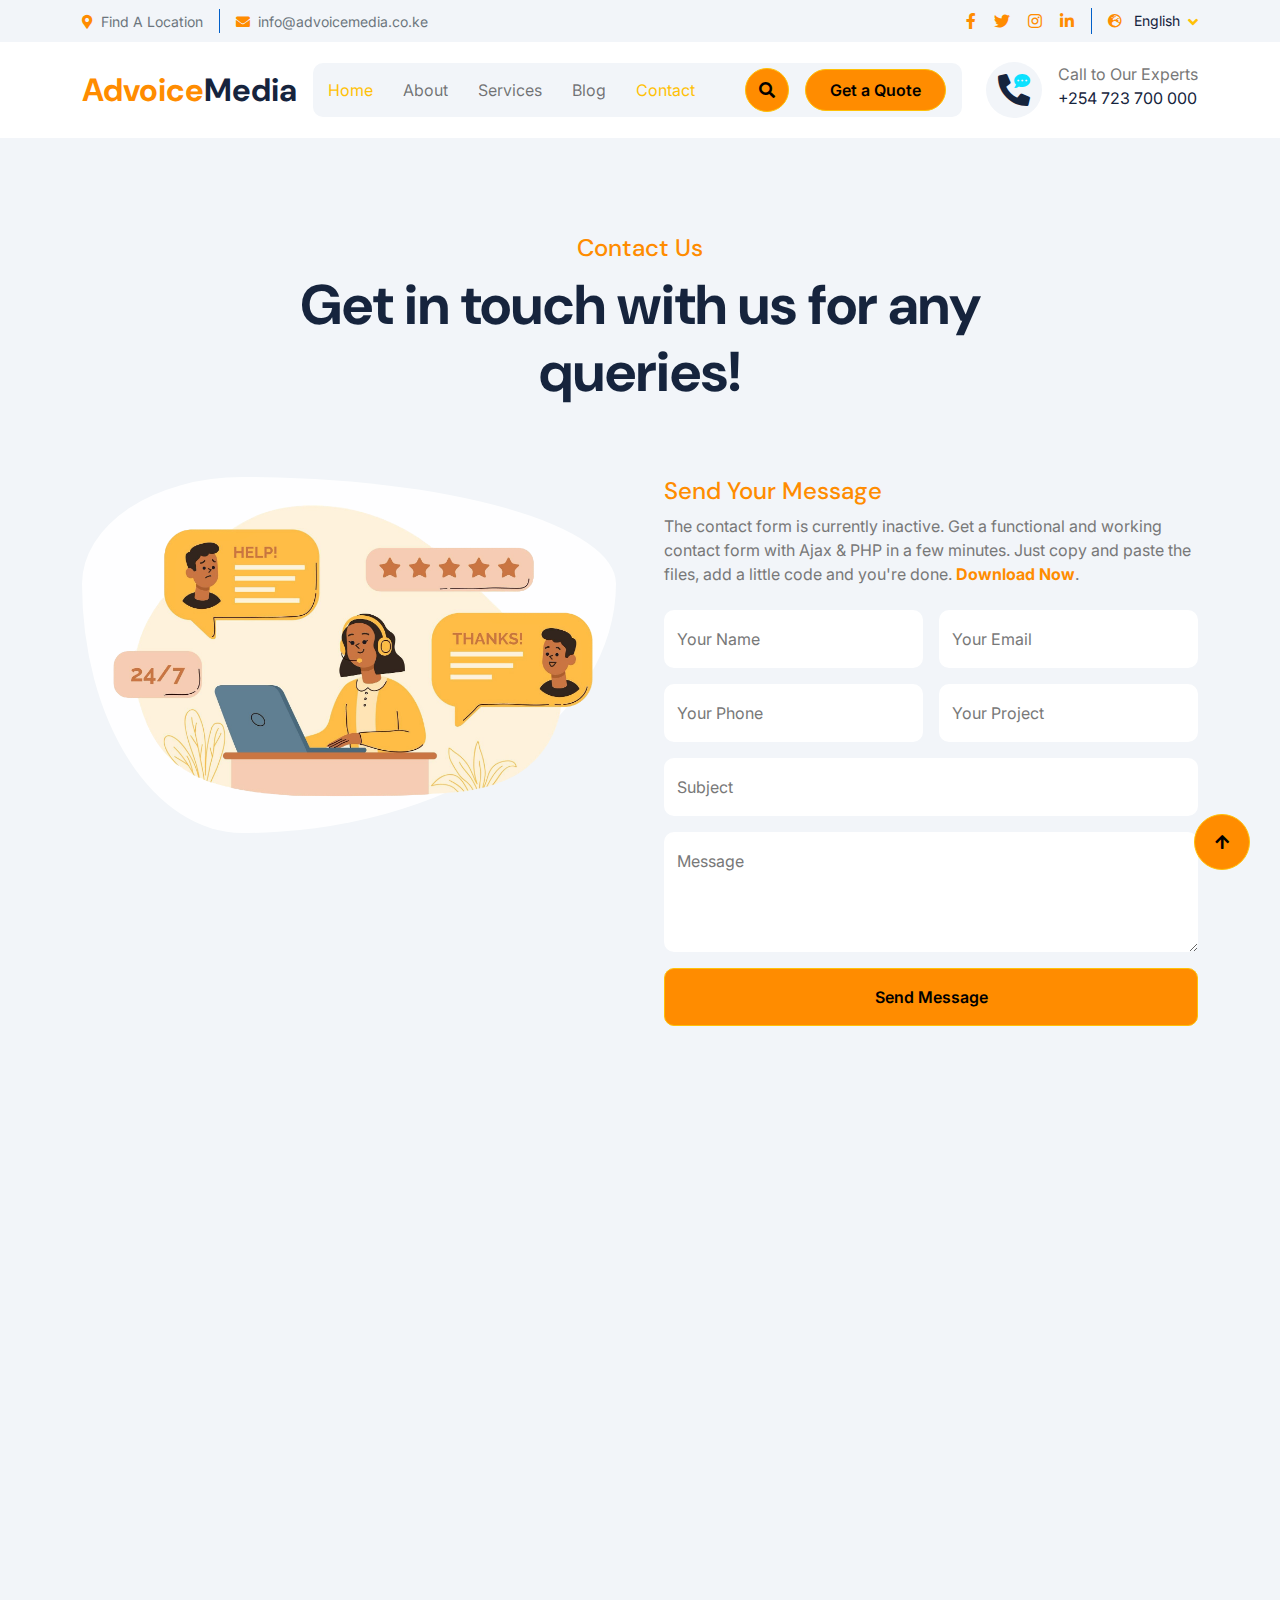
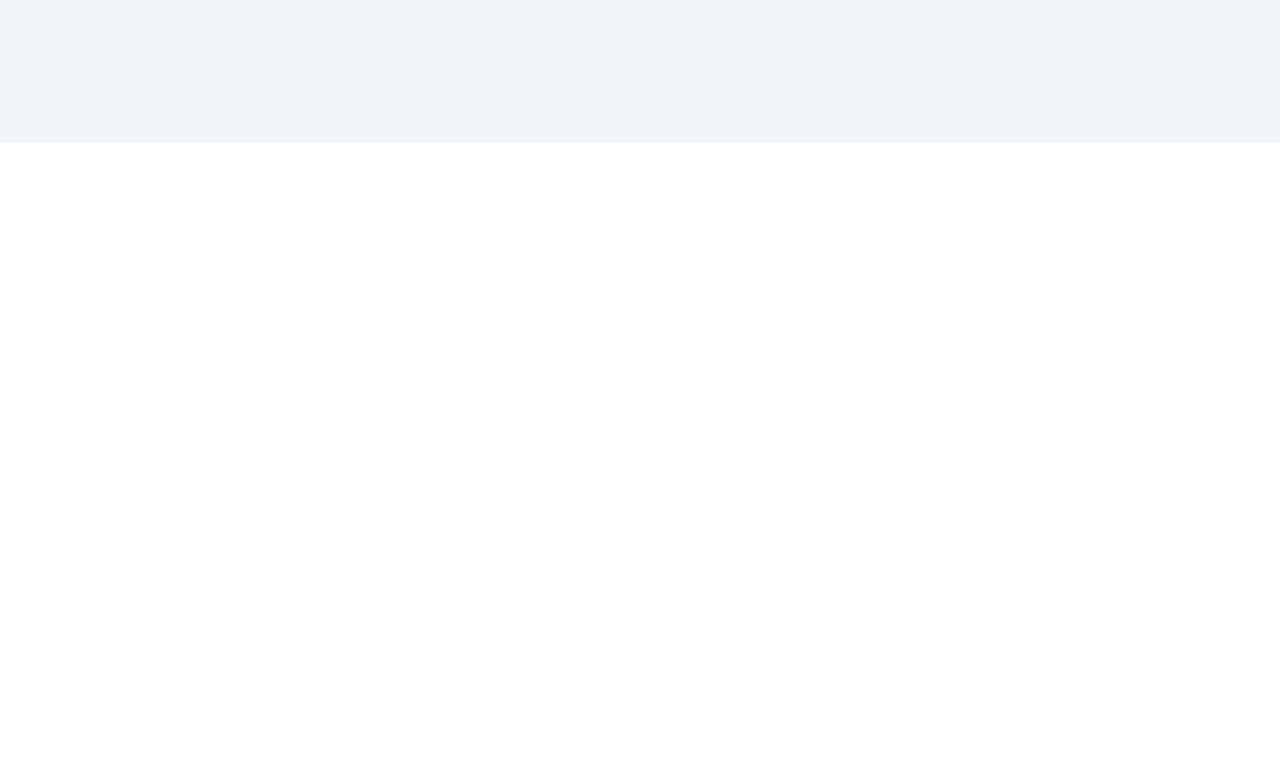
<file: contact.html>
<!DOCTYPE html>
<html lang="en">

    <head>
        <meta charset="utf-8">
        <title>Advoice Media</title>
        <meta content="width=device-width, initial-scale=1.0" name="viewport">
        <meta content="" name="keywords">
        <meta content="" name="description">

        <!-- Google Web Fonts -->
        <link rel="preconnect" href="https://fonts.googleapis.com">
        <link rel="preconnect" href="https://fonts.gstatic.com" crossorigin>
        <link href="https://fonts.googleapis.com/css2?family=DM+Sans:ital,opsz,wght@0,9..40,100..1000;1,9..40,100..1000&family=Inter:slnt,wght@-10..0,100..900&display=swap" rel="stylesheet">

        <!-- Icon Font Stylesheet -->
        <link rel="stylesheet" href="https://use.fontawesome.com/releases/v5.15.4/css/all.css"/>
        <link href="https://cdn.jsdelivr.net/npm/bootstrap-icons@1.4.1/font/bootstrap-icons.css" rel="stylesheet">

        <!-- Libraries Stylesheet -->
        <link rel="stylesheet" href="lib/animate/animate.min.css"/>
        <link href="lib/lightbox/css/lightbox.min.css" rel="stylesheet">
        <link href="lib/owlcarousel/assets/owl.carousel.min.css" rel="stylesheet">


        <!-- Customized Bootstrap Stylesheet -->
        <link href="css/bootstrap.min.css" rel="stylesheet">

        <!-- Template Stylesheet -->
        <link href="css/style.css" rel="stylesheet">
    </head>

    <style>
        .text-warning{
            color: darkorange !important;
        }
        .bg-warning{
            background-color: darkorange !important;
        }
    </style>

    <body>

        <!-- Spinner Start -->
        <div id="spinner" class="show bg-white position-fixed translate-middle w-100 vh-100 top-50 start-50 d-flex align-items-center justify-content-center">
            <div class="spinner-border text-warning" style="width: 3rem; height: 3rem;" role="status">
                <span class="sr-only">Loading...</span>
            </div>
        </div>
        <!-- Spinner End -->

        <!-- Topbar Start -->
        <div class="container-fluid topbar px-0 px-lg-4 bg-light py-2 d-none d-lg-block">
            <div class="container">
                <div class="row gx-0 align-items-center">
                    <div class="col-lg-8 text-center text-lg-start mb-lg-0">
                        <div class="d-flex flex-wrap">
                            <div class="border-end border-primary pe-3">
                                <a href="#!" class="text-muted small"><i class="fas fa-map-marker-alt text-warning me-2"></i>Find A Location</a>
                            </div>
                            <div class="ps-3">
                                <a href="mailto:example@gmail.com" class="text-muted small"><i class="fas fa-envelope text-warning me-2"></i>info@advoicemedia.co.ke</a>
                            </div>
                        </div>
                    </div>
                    <div class="col-lg-4 text-center text-lg-end">
                        <div class="d-flex justify-content-end">
                            <div class="d-flex border-end border-primary pe-3">
                                <a class="btn p-0 text-warning me-3" href="#!"><i class="fab fa-facebook-f"></i></a>
                                <a class="btn p-0 text-warning me-3" href="#!"><i class="fab fa-twitter"></i></a>
                                <a class="btn p-0 text-warning me-3" href="#!"><i class="fab fa-instagram"></i></a>
                                <a class="btn p-0 text-warning me-0" href="#!"><i class="fab fa-linkedin-in"></i></a>
                            </div>
                            <div class="dropdown ms-3">
                                <a href="#!" class="dropdown-toggle text-dark" data-bs-toggle="dropdown"><small><i class="fas fa-globe-europe text-warning me-2"></i> English</small></a>
                                <div class="dropdown-menu rounded">
                                    <a href="#!" class="dropdown-item">English</a>
                                    <a href="#!" class="dropdown-item">Bangla</a>
                                    <a href="#!" class="dropdown-item">French</a>
                                    <a href="#!" class="dropdown-item">Spanish</a>
                                    <a href="#!" class="dropdown-item">Arabic</a>
                                </div>
                            </div>
                        </div>
                    </div>
                </div>
            </div>
        </div>
        <!-- Topbar End -->

        <!-- Navbar & Hero Start -->
        <div class="container-fluid nav-bar px-0 px-lg-4 py-lg-0">
            <div class="container">
                <nav class="navbar navbar-expand-lg navbar-light"> 
                    <a href="index.html" class="navbar-brand p-0">
                        <h2 class="text-warning mb-0"><strong>Advoice<span class="text-dark">Media</span></strong></h2>
                        <!-- <img src="img/logo.png" alt="Logo"> -->
                    </a>
                    <button class="navbar-toggler" type="button" data-bs-toggle="collapse" data-bs-target="#navbarCollapse">
                        <span class="fa fa-bars"></span>
                    </button>
                    <div class="collapse navbar-collapse" id="navbarCollapse">
                        <div class="navbar-nav mx-0 mx-lg-auto">
                            <a href="index.html" class="nav-item nav-link active">Home</a>
                            <a href="about.html" class="nav-item nav-link">About</a>
                            <a href="service.html" class="nav-item nav-link">Services</a>
                            <a href="blog.html" class="nav-item nav-link">Blog</a>
                            <a href="contact.html" class="nav-item nav-link active">Contact</a>
                            <div class="nav-btn px-3">
                                <button class="btn-search btn btn-warning btn-md-square rounded-circle flex-shrink-0" data-bs-toggle="modal" data-bs-target="#searchModal"><i class="fas fa-search"></i></button>
                                <a href="#!" class="btn btn-warning rounded-pill py-2 px-4 ms-3 flex-shrink-0"> Get a Quote</a>
                            </div>
                        </div>
                    </div>
                    <div class="d-none d-xl-flex flex-shrink-0 ps-4">
                        <a href="#!" class="btn btn-light btn-lg-square rounded-circle position-relative wow tada" data-wow-delay=".9s">
                            <i class="fa fa-phone-alt fa-2x  text-dark"></i>
                            <div class="position-absolute" style="top: 7px; right: 12px;">
                                <span><i class="fa fa-comment-dots text-secondary"></i></span>
                            </div>
                        </a>
                        <div class="d-flex flex-column ms-3">
                            <span>Call to Our Experts</span>
                            <a href="tel:+ 0123 456 7890"><span class="text-dark">+254 723 700 000</span></a>
                        </div>
                    </div>
                </nav>
            </div>
        </div>
        <!-- Navbar & Hero End -->

        <!-- Modal Search Start -->
        <div class="modal fade" id="searchModal" tabindex="-1" aria-labelledby="exampleModalLabel" aria-hidden="true">
            <div class="modal-dialog modal-fullscreen">
                <div class="modal-content rounded-0">
                    <div class="modal-header">
                        <h5 class="modal-title" id="exampleModalLabel">Search by keyword</h5>
                        <button type="button" class="btn-close" data-bs-dismiss="modal" aria-label="Close"></button>
                    </div>
                    <div class="modal-body d-flex align-items-center bg-warning">
                        <div class="input-group w-75 mx-auto d-flex">
                            <input type="search" class="form-control p-3" placeholder="keywords" aria-describedby="search-icon-1">
                            <span id="search-icon-1" class="btn bg-light border nput-group-text p-3"><i class="fa fa-search"></i></span>
                        </div>
                    </div>
                </div>
            </div>
        </div>
        <!-- Modal Search End -->


        
         <!-- Contact Start -->
         <div class="container-fluid contact bg-light py-5">
            <div class="container py-5">
                <div class="text-center mx-auto pb-5 wow fadeInUp" data-wow-delay="0.2s" style="max-width: 800px;">
                    <h4 class="text-warning">Contact Us</h4>
                    <h1 class="display-4 mb-4">Get in touch with us for any queries!</h1>
                </div>
                <div class="row g-5">
                    <div class="col-xl-6 wow fadeInLeft" data-wow-delay="0.2s">
                        <div class="contact-img d-flex justify-content-center" >
                            <div class="contact-img-inner">
                                <img src="img/customercare2.png" class="img-fluid w-100"  alt="Image">
                            </div>
                        </div>
                    </div>
                    <div class="col-xl-6 wow fadeInRight" data-wow-delay="0.4s">
                        <div>
                            <h4 class="text-warning">Send Your Message</h4>
                            <p class="mb-4">The contact form is currently inactive. Get a functional and working contact form with Ajax & PHP in a few minutes. Just copy and paste the files, add a little code and you're done. <a class="text-warning fw-bold" href="https://htmlcodex.com/contact-form">Download Now</a>.</p>
                            <form>
                                <div class="row g-3">
                                    <div class="col-lg-12 col-xl-6">
                                        <div class="form-floating">
                                            <input type="text" class="form-control border-0" id="name" placeholder="Your Name">
                                            <label for="name">Your Name</label>
                                        </div>
                                    </div>
                                    <div class="col-lg-12 col-xl-6">
                                        <div class="form-floating">
                                            <input type="email" class="form-control border-0" id="email" placeholder="Your Email">
                                            <label for="email">Your Email</label>
                                        </div>
                                    </div>
                                    <div class="col-lg-12 col-xl-6">
                                        <div class="form-floating">
                                            <input type="phone" class="form-control border-0" id="phone" placeholder="Phone">
                                            <label for="phone">Your Phone</label>
                                        </div>
                                    </div>
                                    <div class="col-lg-12 col-xl-6">
                                        <div class="form-floating">
                                            <input type="text" class="form-control border-0" id="project" placeholder="Project">
                                            <label for="project">Your Project</label>
                                        </div>
                                    </div>
                                    <div class="col-12">
                                        <div class="form-floating">
                                            <input type="text" class="form-control border-0" id="subject" placeholder="Subject">
                                            <label for="subject">Subject</label>
                                        </div>
                                    </div>
                                    <div class="col-12">
                                        <div class="form-floating">
                                            <textarea class="form-control border-0" placeholder="Leave a message here" id="message" style="height: 120px"></textarea>
                                            <label for="message">Message</label>
                                        </div>

                                    </div>
                                    <div class="col-12">
                                        <button class="btn btn-warning w-100 py-3">Send Message</button>
                                    </div>
                                </div>
                            </form>
                        </div>
                    </div>
                    <div class="col-12">
                        <div>
                            <div class="row g-4">
                                <div class="col-md-6 col-lg-3 wow fadeInUp" data-wow-delay="0.2s">
                                    <div class="contact-add-item">
                                        <div class="contact-icon text-warning mb-4">
                                            <i class="fas fa-map-marker-alt fa-2x"></i>
                                        </div>
                                        <div>
                                            <h4>Address</h4>
                                            <p class="mb-0">The Chancery, Nairobi, Kenya</p>
                                        </div>
                                    </div>
                                </div>
                                <div class="col-md-6 col-lg-3 wow fadeInUp" data-wow-delay="0.4s">
                                    <div class="contact-add-item">
                                        <div class="contact-icon text-warning mb-4">
                                            <i class="fas fa-envelope fa-2x"></i>
                                        </div>
                                        <div>
                                            <h4>Mail Us</h4>
                                            <p class="mb-0">info@advoicemedia.co.ke</p>
                                        </div>
                                    </div>
                                </div>
                                <div class="col-md-6 col-lg-3 wow fadeInUp" data-wow-delay="0.6s">
                                    <div class="contact-add-item">
                                        <div class="contact-icon text-warning mb-4">
                                            <i class="fa fa-phone-alt fa-2x"></i>
                                        </div>
                                        <div>
                                            <h4>Telephone</h4>
                                            <p class="mb-0">(+254) 723 700 000</p>
                                        </div>
                                    </div>
                                </div>
                                <div class="col-md-6 col-lg-3 wow fadeInUp" data-wow-delay="0.8s">
                                    <div class="contact-add-item">
                                        <div class="contact-icon text-warning mb-4">
                                            <i class="fab fa-firefox-browser fa-2x"></i>
                                        </div>
                                        <div>
                                            <h4>Customer Care</h4>
                                            <p class="mb-0">customercare@advoicemedia.co.ke</p>
                                        </div>
                                    </div>
                                </div>
                            </div>
                        </div>
                    </div>
                    <div class="col-12 wow fadeInUp" data-wow-delay="0.2s">
                        <div class="rounded">
                            <iframe class="rounded w-100" 
                            style="height: 400px;" src="https://www.google.com/maps/embed?pb=!1m18!1m12!1m3!1d3988.8034848745547!2d36.80339907572318!3d-1.292314135634295!2m3!1f0!2f0!3f0!3m2!1i1024!2i768!4f13.1!3m3!1m2!1s0x182f10c0df395bab%3A0x79be856372c65080!2sThe%20Chancery!5e0!3m2!1sen!2ske!4v1737016393266!5m2!1sen!2ske" 
                            loading="lazy" referrerpolicy="no-referrer-when-downgrade"></iframe>
                        </div>
                    </div>
                </div>
            </div>
        </div>
        <!-- Contact End -->



        <!-- Footer Start -->
        <div class="container-fluid footer py-5 wow fadeIn" data-wow-delay="0.2s">
            <div class="container py-5">
                <div class="row g-5">
                    <div class="col-xl-9">
                        <div class="mb-5">
                            <div class="row g-4">
                                <div class="col-md-6 col-lg-6 col-xl-5">
                                    <div class="footer-item">
                                        <a href="index.html" class="p-0">
                                            <h3 class="text-white"><i class="fab fa-slack me-3"></i> AdvoiceMedia</h3>
                                            <!-- <img src="img/logo.png" alt="Logo"> -->
                                        </a>
                                        <p class="text-white mb-4">Revolutionizing the advertising landscape by creating meaningful connections between brands and their audiences.

</p>
                                        <div class="footer-btn d-flex">
                                            <a class="btn btn-md-square rounded-circle me-3" href="#!"><i class="fab fa-facebook-f"></i></a>
                                            <a class="btn btn-md-square rounded-circle me-3" href="#!"><i class="fab fa-twitter"></i></a>
                                            <a class="btn btn-md-square rounded-circle me-3" href="#!"><i class="fab fa-instagram"></i></a>
                                            <a class="btn btn-md-square rounded-circle me-0" href="#!"><i class="fab fa-linkedin-in"></i></a>
                                        </div>
                                    </div>
                                </div>
                                <div class="col-md-6 col-lg-6 col-xl-3">
                                    <div class="footer-item">
                                        <h4 class="text-white mb-4">Useful Links</h4>
                                        <a href="#!"><i class="fas fa-angle-right me-2"></i> About Us</a>
                                        <a href="#!"><i class="fas fa-angle-right me-2"></i> Features</a>
                                        <a href="#!"><i class="fas fa-angle-right me-2"></i> Services</a>
                                        <a href="#!"><i class="fas fa-angle-right me-2"></i> FAQ's</a>
                                        <a href="#!"><i class="fas fa-angle-right me-2"></i> Blogs</a>
                                        <a href="#!"><i class="fas fa-angle-right me-2"></i> Contact</a>
                                    </div>
                                </div>
                                <div class="col-md-6 col-lg-6 col-xl-4">
                                    <div class="footer-item">
                                        <h4 class="mb-4 text-white">Instagram</h4>
                                        <div class="row g-3">
                                            <div class="col-4">
                                                <div class="footer-instagram rounded">
                                                    <img src="img/insta-001.jpg" class="img-fluid w-100" alt="">
                                                    <div class="footer-search-icon">
                                                        <a href="img/insta-001.jpg" data-lightbox="footerInstagram-1" class="my-auto"><i class="fas fa-link text-white"></i></a>
                                                    </div>
                                                </div>
                                           </div>
                                           <div class="col-4">
                                                <div class="footer-instagram rounded">
                                                    <img src="img/insta-002.png" class="img-fluid w-100" alt="">
                                                    <div class="footer-search-icon">
                                                        <a href="img/insta-002.png" data-lightbox="footerInstagram-2" class="my-auto"><i class="fas fa-link text-white"></i></a>
                                                    </div>
                                                </div>
                                           </div>
                                            <div class="col-4">
                                                <div class="footer-instagram rounded">
                                                    <img src="img/insta-003.png" class="img-fluid w-100" alt="">
                                                    <div class="footer-search-icon">
                                                        <a href="img/insta-003.png" data-lightbox="footerInstagram-3" class="my-auto"><i class="fas fa-link text-white"></i></a>
                                                    </div>
                                                </div>
                                           </div>
                                            <div class="col-4">
                                                <div class="footer-instagram rounded">
                                                    <img src="img/insta-004.jpg" class="img-fluid w-100" alt="">
                                                    <div class="footer-search-icon">
                                                        <a href="img/insta-004.jpg" data-lightbox="footerInstagram-4" class="my-auto"><i class="fas fa-link text-white"></i></a>
                                                    </div>
                                                </div>
                                           </div>
                                            <div class="col-4">
                                                <div class="footer-instagram rounded">
                                                    <img src="img/insta-005.jpg" class="img-fluid w-100" alt="">
                                                    <div class="footer-search-icon">
                                                        <a href="img/insta-005.jpg" data-lightbox="footerInstagram-5" class="my-auto"><i class="fas fa-link text-white"></i></a>
                                                    </div>
                                                </div>
                                           </div>
                                           <div class="col-4">
                                                <div class="footer-instagram rounded">
                                                    <img src="img/insta-006.jpg" class="img-fluid w-100" alt="">
                                                    <div class="footer-search-icon">
                                                        <a href="img/insta-006.jpg" data-lightbox="footerInstagram-6" class="my-auto"><i class="fas fa-link text-white"></i></a>
                                                    </div>
                                                </div>
                                            </div>
                                        </div>
                                    </div>
                                </div>
                            </div>
                        </div>
                        <div class="pt-5" style="border-top: 1px solid rgba(255, 255, 255, 0.08);">
                            <div class="row g-0">
                                <div class="col-12">
                                    <div class="row g-4">
                                        <div class="col-lg-6 col-xl-4">
                                            <div class="d-flex">
                                                <div class="btn-xl-square bg-warning text-white rounded p-4 me-4">
                                                    <i class="fas fa-map-marker-alt fa-2x"></i>
                                                </div>
                                                <div>
                                                    <h4 class="text-white">Address</h4>
                                                    <p class="mb-0">The Chancery, Nairobi, Kenya</p>
                                                </div>
                                            </div>
                                        </div>
                                        <div class="col-lg-6 col-xl-4">
                                            <div class="d-flex">
                                                <div class="btn-xl-square bg-warning text-white rounded p-4 me-4">
                                                    <i class="fas fa-envelope fa-2x"></i>
                                                </div>
                                                <div>
                                                    <h4 class="text-white">Mail Us</h4>
                                                    <p class="mb-0">info@advoicemedia.co.ke</p>
                                                </div>
                                            </div>
                                        </div>
                                        <div class="col-lg-6 col-xl-4">
                                            <div class="d-flex">
                                                <div class="btn-xl-square bg-warning text-white rounded p-4 me-4">
                                                    <i class="fa fa-phone-alt fa-2x"></i>
                                                </div>
                                                <div>
                                                    <h4 class="text-white">Telephone</h4>
                                                    <p class="mb-0">(+254) 723 700 000</p>
                                                </div>
                                            </div>
                                        </div>
                                    </div>
                                </div>
                            </div>
                        </div>
                    </div>
                    
                    <div class="col-xl-3">
                        <div class="footer-item">
                            <h4 class="text-white mb-4">Newsletter</h4>
                            <p class="text-white mb-3">Subscribe to our newsletter and get the latest industry insights and updates on our newest campaigns.</p>
                            <div class="position-relative rounded-pill mb-4">
                                <input class="form-control rounded-pill w-100 py-3 ps-4 pe-5" type="text" placeholder="Enter your email">
                                <button type="button" class="btn btn-warning rounded-pill position-absolute top-0 end-0 py-2 mt-2 me-2">SignUp</button>
                            </div>
                            <div class="d-flex flex-shrink-0">
                                <div class="footer-btn">
                                    <a href="#!" class="btn btn-lg-square rounded-circle position-relative wow tada" data-wow-delay=".9s">
                                        <i class="fa fa-phone-alt fa-2x text-warning"></i>
                                        <div class="position-absolute" style="top: 2px; right: 12px;">
                                            <span><i class="fa fa-comment-dots text-secondary"></i></span>
                                        </div>
                                    </a>
                                </div>
                                <div class="d-flex flex-column ms-3 flex-shrink-0">
                                    <span>Call to Our Experts</span>
                                    <a href="tel:+ 0123 456 7890"><span class="text-white">+254 723 700 000</span></a>
                                </div>
                            </div>
                        </div>
                    </div>
                </div>
            </div>
        </div>
        <!-- Footer End -->
        

        <!-- Back to Top -->
        <a href="#!" class="btn btn-warning btn-lg-square rounded-circle back-to-top"><i class="fa fa-arrow-up"></i></a>   

        
        <!-- JavaScript Libraries -->
        <script src="https://ajax.googleapis.com/ajax/libs/jquery/3.6.4/jquery.min.js"></script>
        <script src="https://cdn.jsdelivr.net/npm/bootstrap@5.0.0/dist/js/bootstrap.bundle.min.js"></script>
        <script src="lib/wow/wow.min.js"></script>
        <script src="lib/easing/easing.min.js"></script>
        <script src="lib/waypoints/waypoints.min.js"></script>
        <script src="lib/counterup/counterup.min.js"></script>
        <script src="lib/lightbox/js/lightbox.min.js"></script>
        <script src="lib/owlcarousel/owl.carousel.min.js"></script>
        

        <!-- Template Javascript -->
        <script src="js/main.js"></script>
    </body>

</html>
</file>
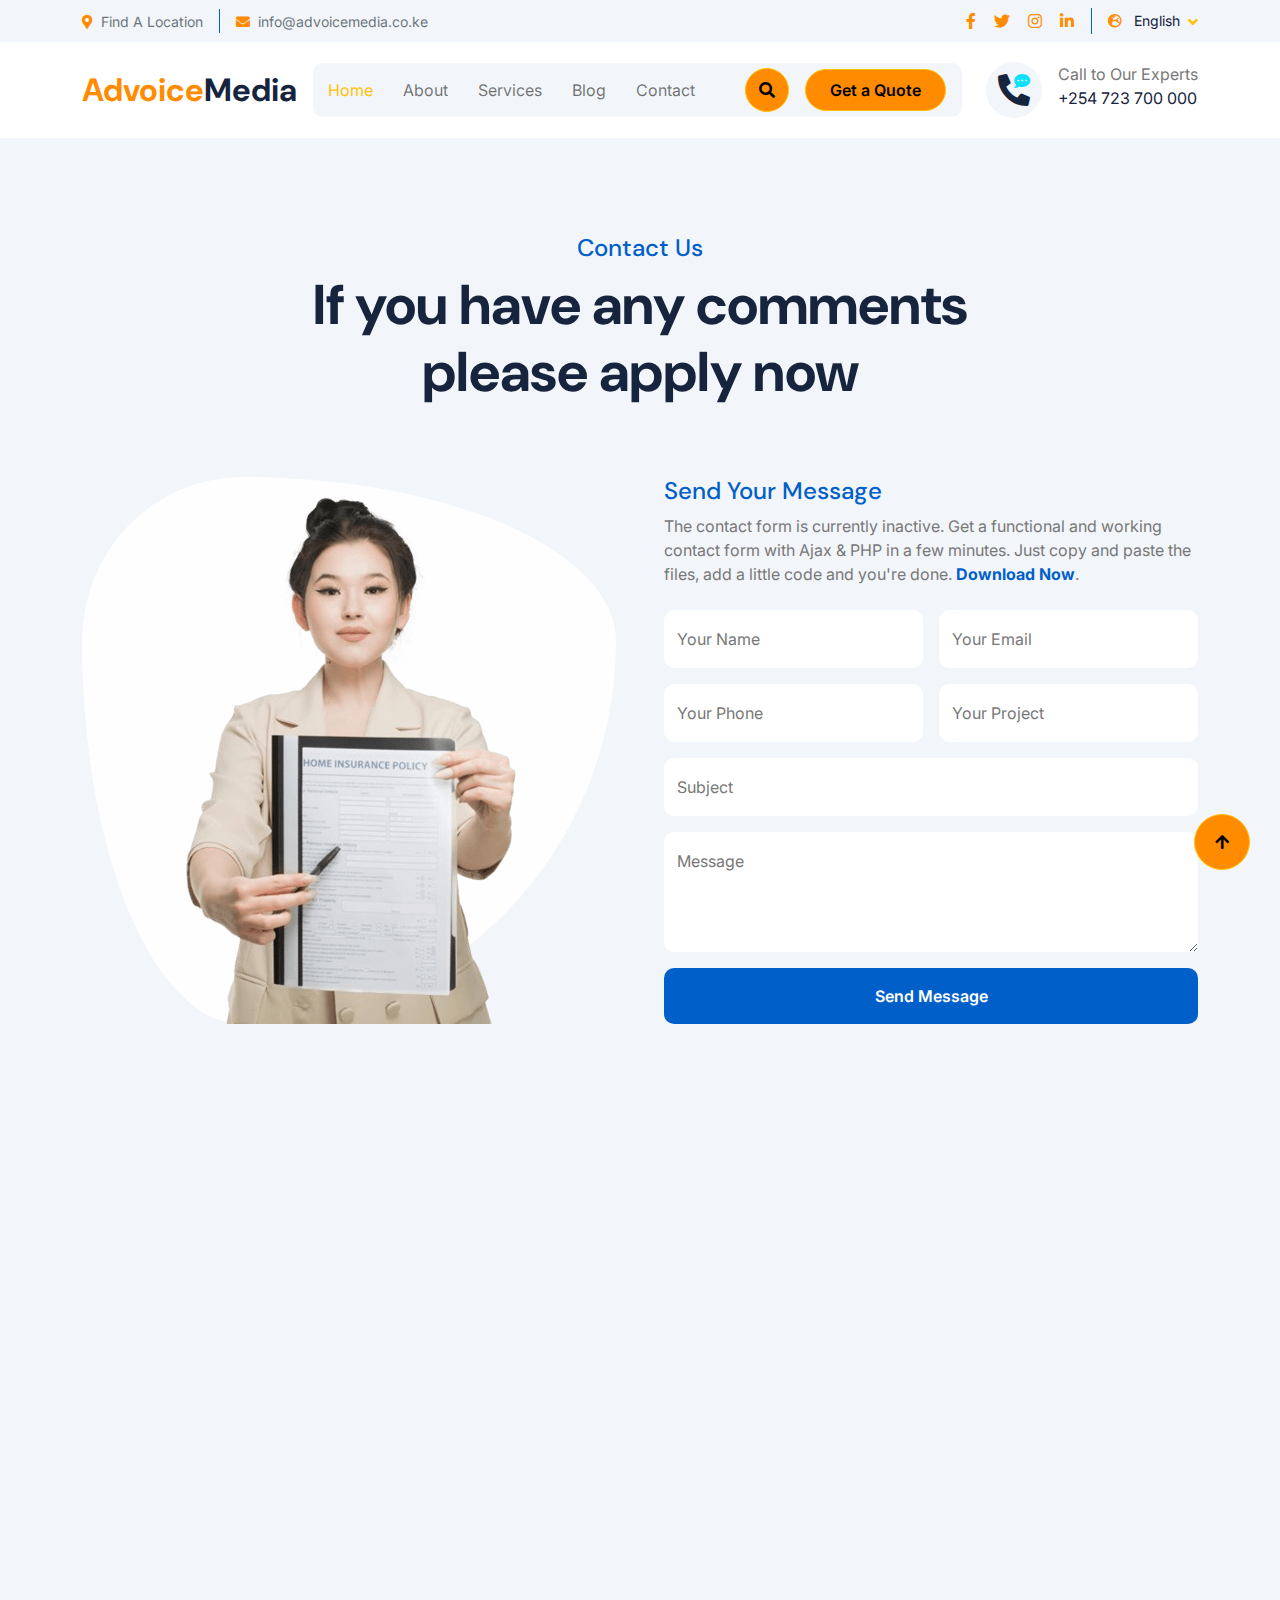
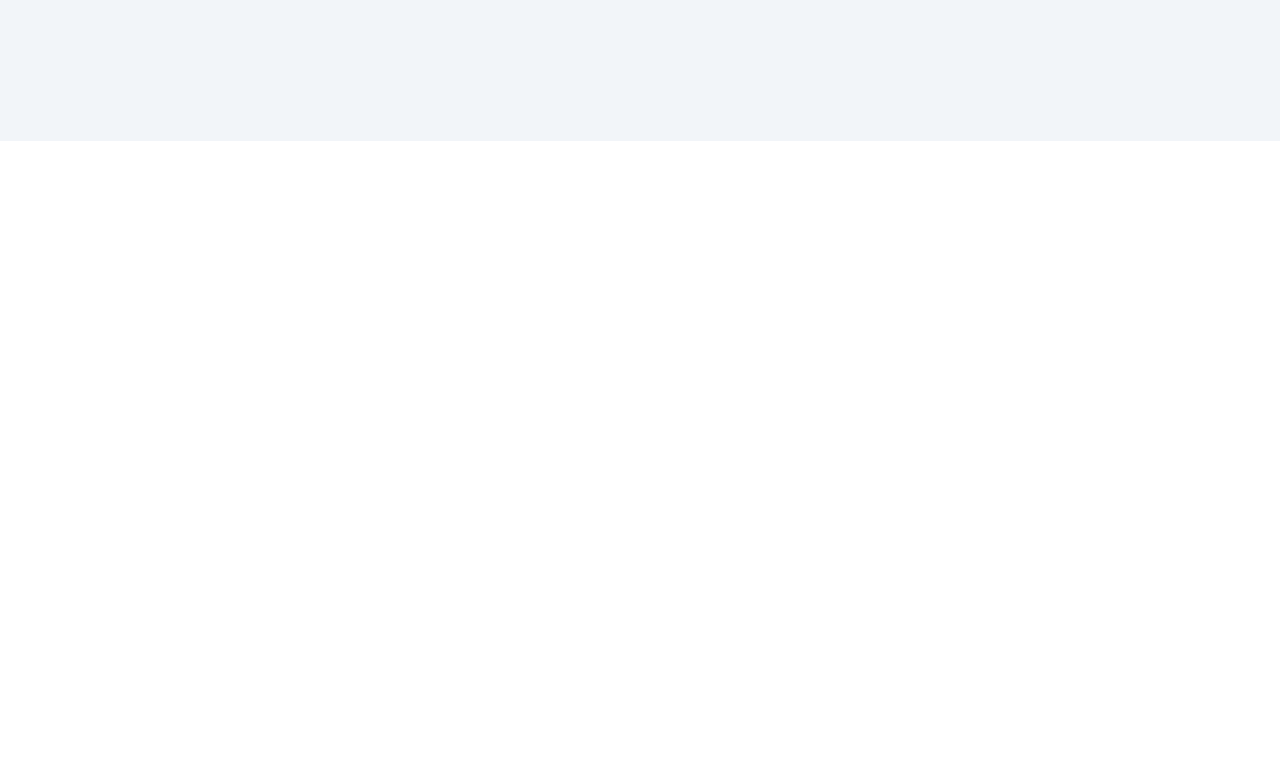
<file: contact2.html>
<!DOCTYPE html>
<html lang="en">

    <head>
        <meta charset="utf-8">
        <title>Advoice Media</title>
        <meta content="width=device-width, initial-scale=1.0" name="viewport">
        <meta content="" name="keywords">
        <meta content="" name="description">

        <!-- Google Web Fonts -->
        <link rel="preconnect" href="https://fonts.googleapis.com">
        <link rel="preconnect" href="https://fonts.gstatic.com" crossorigin>
        <link href="https://fonts.googleapis.com/css2?family=DM+Sans:ital,opsz,wght@0,9..40,100..1000;1,9..40,100..1000&family=Inter:slnt,wght@-10..0,100..900&display=swap" rel="stylesheet">

        <!-- Icon Font Stylesheet -->
        <link rel="stylesheet" href="https://use.fontawesome.com/releases/v5.15.4/css/all.css"/>
        <link href="https://cdn.jsdelivr.net/npm/bootstrap-icons@1.4.1/font/bootstrap-icons.css" rel="stylesheet">

        <!-- Libraries Stylesheet -->
        <link rel="stylesheet" href="lib/animate/animate.min.css"/>
        <link href="lib/lightbox/css/lightbox.min.css" rel="stylesheet">
        <link href="lib/owlcarousel/assets/owl.carousel.min.css" rel="stylesheet">


        <!-- Customized Bootstrap Stylesheet -->
        <link href="css/bootstrap.min.css" rel="stylesheet">

        <!-- Template Stylesheet -->
        <link href="css/style.css" rel="stylesheet">
    </head>

    <style>
        .text-warning{
            color: darkorange !important;
        }
        .bg-warning{
            background-color: darkorange !important;
        }
    </style>

    <body>

        <!-- Spinner Start -->
        <div id="spinner" class="show bg-white position-fixed translate-middle w-100 vh-100 top-50 start-50 d-flex align-items-center justify-content-center">
            <div class="spinner-border text-warning" style="width: 3rem; height: 3rem;" role="status">
                <span class="sr-only">Loading...</span>
            </div>
        </div>
        <!-- Spinner End -->

        <!-- Topbar Start -->
        <div class="container-fluid topbar px-0 px-lg-4 bg-light py-2 d-none d-lg-block">
            <div class="container">
                <div class="row gx-0 align-items-center">
                    <div class="col-lg-8 text-center text-lg-start mb-lg-0">
                        <div class="d-flex flex-wrap">
                            <div class="border-end border-primary pe-3">
                                <a href="#!" class="text-muted small"><i class="fas fa-map-marker-alt text-warning me-2"></i>Find A Location</a>
                            </div>
                            <div class="ps-3">
                                <a href="mailto:example@gmail.com" class="text-muted small"><i class="fas fa-envelope text-warning me-2"></i>info@advoicemedia.co.ke</a>
                            </div>
                        </div>
                    </div>
                    <div class="col-lg-4 text-center text-lg-end">
                        <div class="d-flex justify-content-end">
                            <div class="d-flex border-end border-primary pe-3">
                                <a class="btn p-0 text-warning me-3" href="#!"><i class="fab fa-facebook-f"></i></a>
                                <a class="btn p-0 text-warning me-3" href="#!"><i class="fab fa-twitter"></i></a>
                                <a class="btn p-0 text-warning me-3" href="#!"><i class="fab fa-instagram"></i></a>
                                <a class="btn p-0 text-warning me-0" href="#!"><i class="fab fa-linkedin-in"></i></a>
                            </div>
                            <div class="dropdown ms-3">
                                <a href="#!" class="dropdown-toggle text-dark" data-bs-toggle="dropdown"><small><i class="fas fa-globe-europe text-warning me-2"></i> English</small></a>
                                <div class="dropdown-menu rounded">
                                    <a href="#!" class="dropdown-item">English</a>
                                    <a href="#!" class="dropdown-item">Bangla</a>
                                    <a href="#!" class="dropdown-item">French</a>
                                    <a href="#!" class="dropdown-item">Spanish</a>
                                    <a href="#!" class="dropdown-item">Arabic</a>
                                </div>
                            </div>
                        </div>
                    </div>
                </div>
            </div>
        </div>
        <!-- Topbar End -->

        <!-- Navbar & Hero Start -->
        <div class="container-fluid nav-bar px-0 px-lg-4 py-lg-0">
            <div class="container">
                <nav class="navbar navbar-expand-lg navbar-light"> 
                    <a href="index.html" class="navbar-brand p-0">
                        <h2 class="text-warning mb-0"><strong>Advoice<span class="text-dark">Media</span></strong></h2>
                        <!-- <img src="img/logo.png" alt="Logo"> -->
                    </a>
                    <button class="navbar-toggler" type="button" data-bs-toggle="collapse" data-bs-target="#navbarCollapse">
                        <span class="fa fa-bars"></span>
                    </button>
                    <div class="collapse navbar-collapse" id="navbarCollapse">
                        <div class="navbar-nav mx-0 mx-lg-auto">
                            <a href="index.html" class="nav-item nav-link active">Home</a>
                            <a href="about.html" class="nav-item nav-link">About</a>
                            <a href="service.html" class="nav-item nav-link">Services</a>
                            <a href="blog.html" class="nav-item nav-link">Blog</a>
                            
                            <a href="contact.html" class="nav-item nav-link">Contact</a>
                            <div class="nav-btn px-3">
                                <button class="btn-search btn btn-warning btn-md-square rounded-circle flex-shrink-0" data-bs-toggle="modal" data-bs-target="#searchModal"><i class="fas fa-search"></i></button>
                                <a href="#!" class="btn btn-warning rounded-pill py-2 px-4 ms-3 flex-shrink-0"> Get a Quote</a>
                            </div>
                        </div>
                    </div>
                    <div class="d-none d-xl-flex flex-shrink-0 ps-4">
                        <a href="#!" class="btn btn-light btn-lg-square rounded-circle position-relative wow tada" data-wow-delay=".9s">
                            <i class="fa fa-phone-alt fa-2x  text-dark"></i>
                            <div class="position-absolute" style="top: 7px; right: 12px;">
                                <span><i class="fa fa-comment-dots text-secondary"></i></span>
                            </div>
                        </a>
                        <div class="d-flex flex-column ms-3">
                            <span>Call to Our Experts</span>
                            <a href="tel:+ 0123 456 7890"><span class="text-dark">+254 723 700 000</span></a>
                        </div>
                    </div>
                </nav>
            </div>
        </div>
        <!-- Navbar & Hero End -->

        <!-- Modal Search Start -->
        <div class="modal fade" id="searchModal" tabindex="-1" aria-labelledby="exampleModalLabel" aria-hidden="true">
            <div class="modal-dialog modal-fullscreen">
                <div class="modal-content rounded-0">
                    <div class="modal-header">
                        <h5 class="modal-title" id="exampleModalLabel">Search by keyword</h5>
                        <button type="button" class="btn-close" data-bs-dismiss="modal" aria-label="Close"></button>
                    </div>
                    <div class="modal-body d-flex align-items-center bg-warning">
                        <div class="input-group w-75 mx-auto d-flex">
                            <input type="search" class="form-control p-3" placeholder="keywords" aria-describedby="search-icon-1">
                            <span id="search-icon-1" class="btn bg-light border nput-group-text p-3"><i class="fa fa-search"></i></span>
                        </div>
                    </div>
                </div>
            </div>
        </div>
        <!-- Modal Search End -->

        
         <!-- Contact Start -->
         <div class="container-fluid contact bg-light py-5">
            <div class="container py-5">
                <div class="text-center mx-auto pb-5 wow fadeInUp" data-wow-delay="0.2s" style="max-width: 800px;">
                    <h4 class="text-primary">Contact Us</h4>
                    <h1 class="display-4 mb-4">If you have any comments please apply now</h1>
                </div>
                <div class="row g-5">
                    <div class="col-xl-6 wow fadeInLeft" data-wow-delay="0.2s">
                        <div class="contact-img d-flex justify-content-center" >
                            <div class="contact-img-inner">
                                <img src="img/contact-img.png" class="img-fluid w-100"  alt="Image">
                            </div>
                        </div>
                    </div>
                    <div class="col-xl-6 wow fadeInRight" data-wow-delay="0.4s">
                        <div>
                            <h4 class="text-primary">Send Your Message</h4>
                            <p class="mb-4">The contact form is currently inactive. Get a functional and working contact form with Ajax & PHP in a few minutes. Just copy and paste the files, add a little code and you're done. <a class="text-primary fw-bold" href="https://htmlcodex.com/contact-form">Download Now</a>.</p>
                            <form>
                                <div class="row g-3">
                                    <div class="col-lg-12 col-xl-6">
                                        <div class="form-floating">
                                            <input type="text" class="form-control border-0" id="name" placeholder="Your Name">
                                            <label for="name">Your Name</label>
                                        </div>
                                    </div>
                                    <div class="col-lg-12 col-xl-6">
                                        <div class="form-floating">
                                            <input type="email" class="form-control border-0" id="email" placeholder="Your Email">
                                            <label for="email">Your Email</label>
                                        </div>
                                    </div>
                                    <div class="col-lg-12 col-xl-6">
                                        <div class="form-floating">
                                            <input type="phone" class="form-control border-0" id="phone" placeholder="Phone">
                                            <label for="phone">Your Phone</label>
                                        </div>
                                    </div>
                                    <div class="col-lg-12 col-xl-6">
                                        <div class="form-floating">
                                            <input type="text" class="form-control border-0" id="project" placeholder="Project">
                                            <label for="project">Your Project</label>
                                        </div>
                                    </div>
                                    <div class="col-12">
                                        <div class="form-floating">
                                            <input type="text" class="form-control border-0" id="subject" placeholder="Subject">
                                            <label for="subject">Subject</label>
                                        </div>
                                    </div>
                                    <div class="col-12">
                                        <div class="form-floating">
                                            <textarea class="form-control border-0" placeholder="Leave a message here" id="message" style="height: 120px"></textarea>
                                            <label for="message">Message</label>
                                        </div>

                                    </div>
                                    <div class="col-12">
                                        <button class="btn btn-primary w-100 py-3">Send Message</button>
                                    </div>
                                </div>
                            </form>
                        </div>
                    </div>
                    <div class="col-12">
                        <div>
                            <div class="row g-4">
                                <div class="col-md-6 col-lg-3 wow fadeInUp" data-wow-delay="0.2s">
                                    <div class="contact-add-item">
                                        <div class="contact-icon text-primary mb-4">
                                            <i class="fas fa-map-marker-alt fa-2x"></i>
                                        </div>
                                        <div>
                                            <h4>Address</h4>
                                            <p class="mb-0">123 Street New York.USA</p>
                                        </div>
                                    </div>
                                </div>
                                <div class="col-md-6 col-lg-3 wow fadeInUp" data-wow-delay="0.4s">
                                    <div class="contact-add-item">
                                        <div class="contact-icon text-primary mb-4">
                                            <i class="fas fa-envelope fa-2x"></i>
                                        </div>
                                        <div>
                                            <h4>Mail Us</h4>
                                            <p class="mb-0">info@example.com</p>
                                        </div>
                                    </div>
                                </div>
                                <div class="col-md-6 col-lg-3 wow fadeInUp" data-wow-delay="0.6s">
                                    <div class="contact-add-item">
                                        <div class="contact-icon text-primary mb-4">
                                            <i class="fa fa-phone-alt fa-2x"></i>
                                        </div>
                                        <div>
                                            <h4>Telephone</h4>
                                            <p class="mb-0">(+012) 3456 7890</p>
                                        </div>
                                    </div>
                                </div>
                                <div class="col-md-6 col-lg-3 wow fadeInUp" data-wow-delay="0.8s">
                                    <div class="contact-add-item">
                                        <div class="contact-icon text-primary mb-4">
                                            <i class="fab fa-firefox-browser fa-2x"></i>
                                        </div>
                                        <div>
                                            <h4>Yoursite@ex.com</h4>
                                            <p class="mb-0">(+012) 3456 7890</p>
                                        </div>
                                    </div>
                                </div>
                            </div>
                        </div>
                    </div>
                    <div class="col-12 wow fadeInUp" data-wow-delay="0.2s">
                        <div class="rounded">
                            <iframe class="rounded w-100" 
                            style="height: 400px;" src="https://www.google.com/maps/embed?pb=!1m18!1m12!1m3!1d387191.33750346623!2d-73.97968099999999!3d40.6974881!2m3!1f0!2f0!3f0!3m2!1i1024!2i768!4f13.1!3m3!1m2!1s0x89c24fa5d33f083b%3A0xc80b8f06e177fe62!2sNew%20York%2C%20NY%2C%20USA!5e0!3m2!1sen!2sbd!4v1694259649153!5m2!1sen!2sbd" 
                            loading="lazy" referrerpolicy="no-referrer-when-downgrade"></iframe>
                        </div>
                    </div>
                </div>
            </div>
        </div>
        <!-- Contact End -->



        <!-- Footer Start -->
        <div class="container-fluid footer py-5 wow fadeIn" data-wow-delay="0.2s">
            <div class="container py-5">
                <div class="row g-5">
                    <div class="col-xl-9">
                        <div class="mb-5">
                            <div class="row g-4">
                                <div class="col-md-6 col-lg-6 col-xl-5">
                                    <div class="footer-item">
                                        <a href="index.html" class="p-0">
                                            <h3 class="text-white"><i class="fab fa-slack me-3"></i> AdvoiceMedia</h3>
                                            <!-- <img src="img/logo.png" alt="Logo"> -->
                                        </a>
                                        <p class="text-white mb-4">Revolutionizing the advertising landscape by creating meaningful connections between brands and their audiences.

</p>
                                        <div class="footer-btn d-flex">
                                            <a class="btn btn-md-square rounded-circle me-3" href="#!"><i class="fab fa-facebook-f"></i></a>
                                            <a class="btn btn-md-square rounded-circle me-3" href="#!"><i class="fab fa-twitter"></i></a>
                                            <a class="btn btn-md-square rounded-circle me-3" href="#!"><i class="fab fa-instagram"></i></a>
                                            <a class="btn btn-md-square rounded-circle me-0" href="#!"><i class="fab fa-linkedin-in"></i></a>
                                        </div>
                                    </div>
                                </div>
                                <div class="col-md-6 col-lg-6 col-xl-3">
                                    <div class="footer-item">
                                        <h4 class="text-white mb-4">Useful Links</h4>
                                        <a href="#!"><i class="fas fa-angle-right me-2"></i> About Us</a>
                                        <a href="#!"><i class="fas fa-angle-right me-2"></i> Features</a>
                                        <a href="#!"><i class="fas fa-angle-right me-2"></i> Services</a>
                                        <a href="#!"><i class="fas fa-angle-right me-2"></i> FAQ's</a>
                                        <a href="#!"><i class="fas fa-angle-right me-2"></i> Blogs</a>
                                        <a href="#!"><i class="fas fa-angle-right me-2"></i> Contact</a>
                                    </div>
                                </div>
                                <div class="col-md-6 col-lg-6 col-xl-4">
                                    <div class="footer-item">
                                        <h4 class="mb-4 text-white">Instagram</h4>
                                        <div class="row g-3">
                                            <div class="col-4">
                                                <div class="footer-instagram rounded">
                                                    <img src="img/insta-001.jpg" class="img-fluid w-100" alt="">
                                                    <div class="footer-search-icon">
                                                        <a href="img/insta-001.jpg" data-lightbox="footerInstagram-1" class="my-auto"><i class="fas fa-link text-white"></i></a>
                                                    </div>
                                                </div>
                                           </div>
                                           <div class="col-4">
                                                <div class="footer-instagram rounded">
                                                    <img src="img/insta-002.png" class="img-fluid w-100" alt="">
                                                    <div class="footer-search-icon">
                                                        <a href="img/insta-002.png" data-lightbox="footerInstagram-2" class="my-auto"><i class="fas fa-link text-white"></i></a>
                                                    </div>
                                                </div>
                                           </div>
                                            <div class="col-4">
                                                <div class="footer-instagram rounded">
                                                    <img src="img/insta-003.png" class="img-fluid w-100" alt="">
                                                    <div class="footer-search-icon">
                                                        <a href="img/insta-003.png" data-lightbox="footerInstagram-3" class="my-auto"><i class="fas fa-link text-white"></i></a>
                                                    </div>
                                                </div>
                                           </div>
                                            <div class="col-4">
                                                <div class="footer-instagram rounded">
                                                    <img src="img/insta-004.jpg" class="img-fluid w-100" alt="">
                                                    <div class="footer-search-icon">
                                                        <a href="img/insta-004.jpg" data-lightbox="footerInstagram-4" class="my-auto"><i class="fas fa-link text-white"></i></a>
                                                    </div>
                                                </div>
                                           </div>
                                            <div class="col-4">
                                                <div class="footer-instagram rounded">
                                                    <img src="img/insta-005.jpg" class="img-fluid w-100" alt="">
                                                    <div class="footer-search-icon">
                                                        <a href="img/insta-005.jpg" data-lightbox="footerInstagram-5" class="my-auto"><i class="fas fa-link text-white"></i></a>
                                                    </div>
                                                </div>
                                           </div>
                                           <div class="col-4">
                                                <div class="footer-instagram rounded">
                                                    <img src="img/insta-006.jpg" class="img-fluid w-100" alt="">
                                                    <div class="footer-search-icon">
                                                        <a href="img/insta-006.jpg" data-lightbox="footerInstagram-6" class="my-auto"><i class="fas fa-link text-white"></i></a>
                                                    </div>
                                                </div>
                                            </div>
                                        </div>
                                    </div>
                                </div>
                            </div>
                        </div>
                        <div class="pt-5" style="border-top: 1px solid rgba(255, 255, 255, 0.08);">
                            <div class="row g-0">
                                <div class="col-12">
                                    <div class="row g-4">
                                        <div class="col-lg-6 col-xl-4">
                                            <div class="d-flex">
                                                <div class="btn-xl-square bg-warning text-white rounded p-4 me-4">
                                                    <i class="fas fa-map-marker-alt fa-2x"></i>
                                                </div>
                                                <div>
                                                    <h4 class="text-white">Address</h4>
                                                    <p class="mb-0">The Chancery, Nairobi, Kenya</p>
                                                </div>
                                            </div>
                                        </div>
                                        <div class="col-lg-6 col-xl-4">
                                            <div class="d-flex">
                                                <div class="btn-xl-square bg-warning text-white rounded p-4 me-4">
                                                    <i class="fas fa-envelope fa-2x"></i>
                                                </div>
                                                <div>
                                                    <h4 class="text-white">Mail Us</h4>
                                                    <p class="mb-0">info@advoicemedia.co.ke</p>
                                                </div>
                                            </div>
                                        </div>
                                        <div class="col-lg-6 col-xl-4">
                                            <div class="d-flex">
                                                <div class="btn-xl-square bg-warning text-white rounded p-4 me-4">
                                                    <i class="fa fa-phone-alt fa-2x"></i>
                                                </div>
                                                <div>
                                                    <h4 class="text-white">Telephone</h4>
                                                    <p class="mb-0">(+254) 723 700 000</p>
                                                </div>
                                            </div>
                                        </div>
                                    </div>
                                </div>
                            </div>
                        </div>
                    </div>
                    
                    <div class="col-xl-3">
                        <div class="footer-item">
                            <h4 class="text-white mb-4">Newsletter</h4>
                            <p class="text-white mb-3">Subscribe to our newsletter and get the latest industry insights and updates on our newest campaigns.</p>
                            <div class="position-relative rounded-pill mb-4">
                                <input class="form-control rounded-pill w-100 py-3 ps-4 pe-5" type="text" placeholder="Enter your email">
                                <button type="button" class="btn btn-warning rounded-pill position-absolute top-0 end-0 py-2 mt-2 me-2">SignUp</button>
                            </div>
                            <div class="d-flex flex-shrink-0">
                                <div class="footer-btn">
                                    <a href="#!" class="btn btn-lg-square rounded-circle position-relative wow tada" data-wow-delay=".9s">
                                        <i class="fa fa-phone-alt fa-2x text-warning"></i>
                                        <div class="position-absolute" style="top: 2px; right: 12px;">
                                            <span><i class="fa fa-comment-dots text-secondary"></i></span>
                                        </div>
                                    </a>
                                </div>
                                <div class="d-flex flex-column ms-3 flex-shrink-0">
                                    <span>Call to Our Experts</span>
                                    <a href="tel:+ 0123 456 7890"><span class="text-white">+254 723 700 000</span></a>
                                </div>
                            </div>
                        </div>
                    </div>
                </div>
            </div>
        </div>
        <!-- Footer End -->
        

        <!-- Back to Top -->
        <a href="#!" class="btn btn-warning btn-lg-square rounded-circle back-to-top"><i class="fa fa-arrow-up"></i></a>   

        
        <!-- JavaScript Libraries -->
        <script src="https://ajax.googleapis.com/ajax/libs/jquery/3.6.4/jquery.min.js"></script>
        <script src="https://cdn.jsdelivr.net/npm/bootstrap@5.0.0/dist/js/bootstrap.bundle.min.js"></script>
        <script src="lib/wow/wow.min.js"></script>
        <script src="lib/easing/easing.min.js"></script>
        <script src="lib/waypoints/waypoints.min.js"></script>
        <script src="lib/counterup/counterup.min.js"></script>
        <script src="lib/lightbox/js/lightbox.min.js"></script>
        <script src="lib/owlcarousel/owl.carousel.min.js"></script>
        

        <!-- Template Javascript -->
        <script src="js/main.js"></script>
    </body>

</html>
</file>
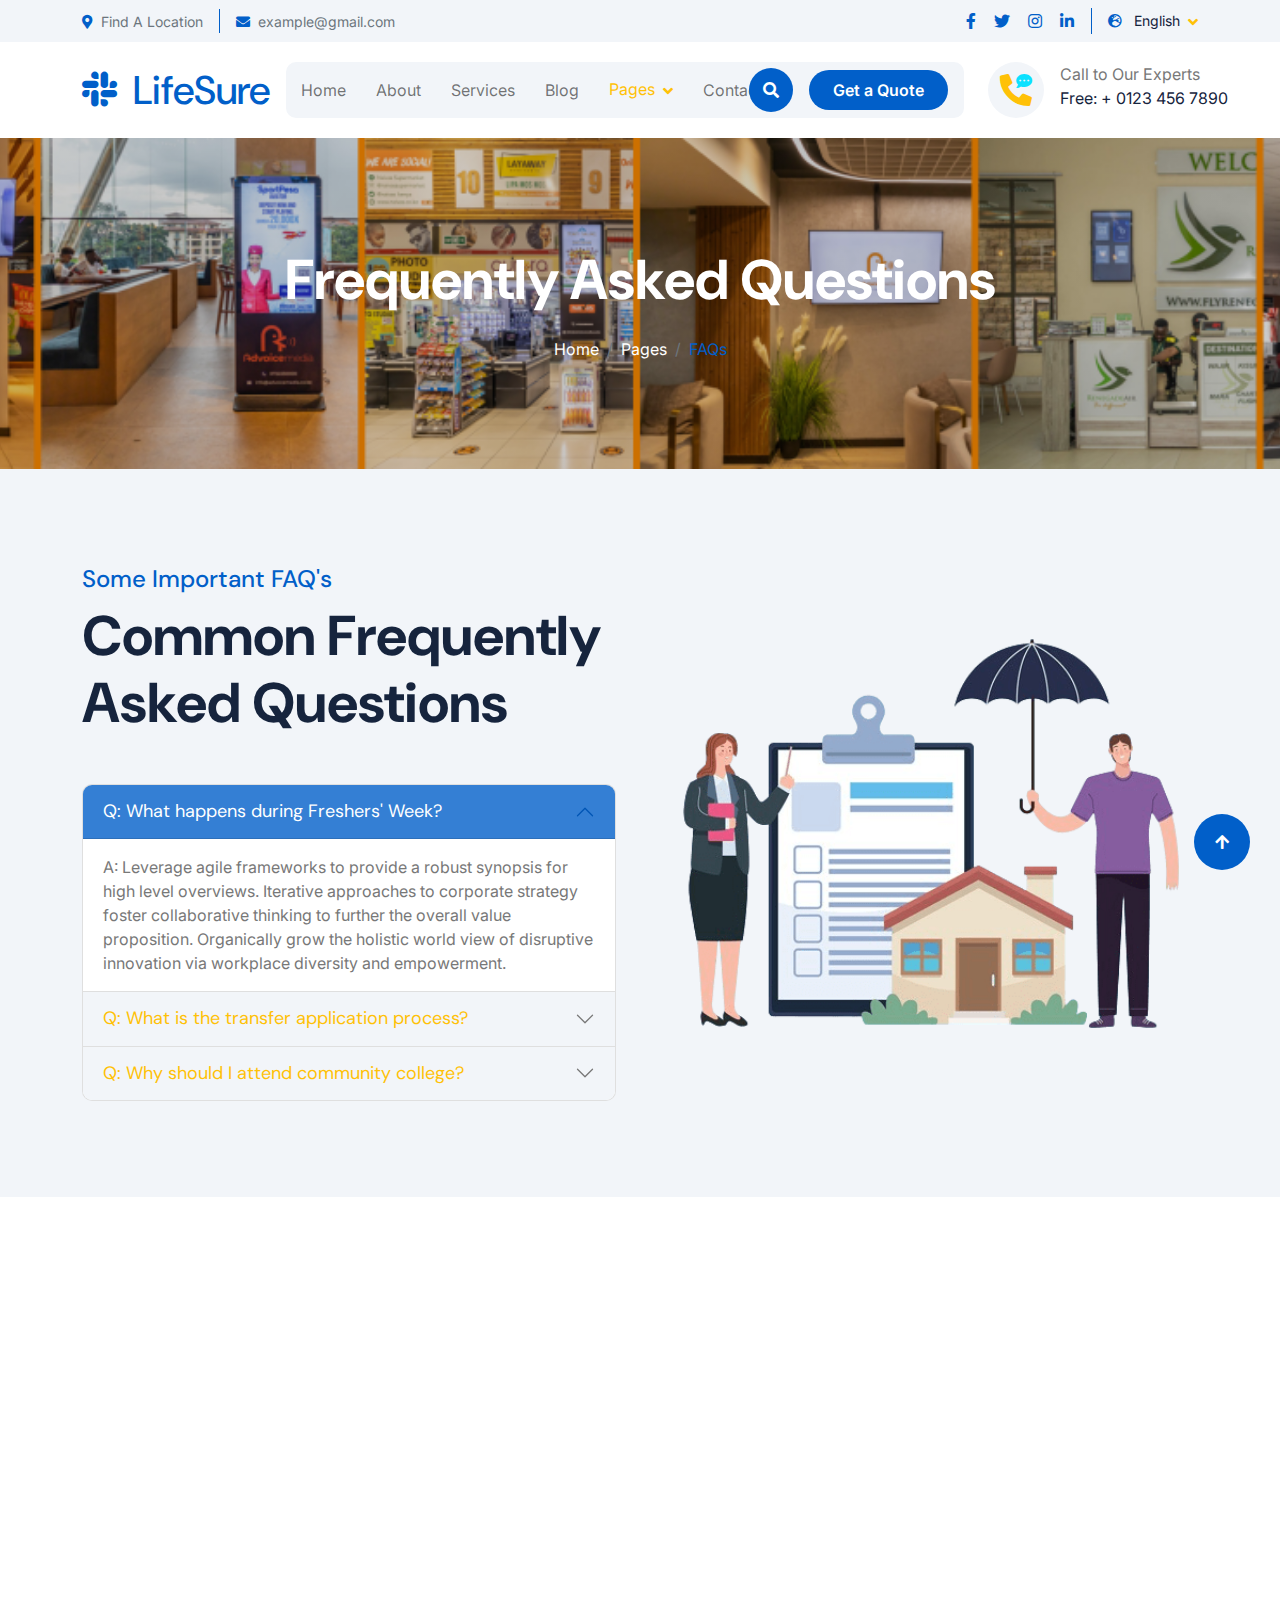
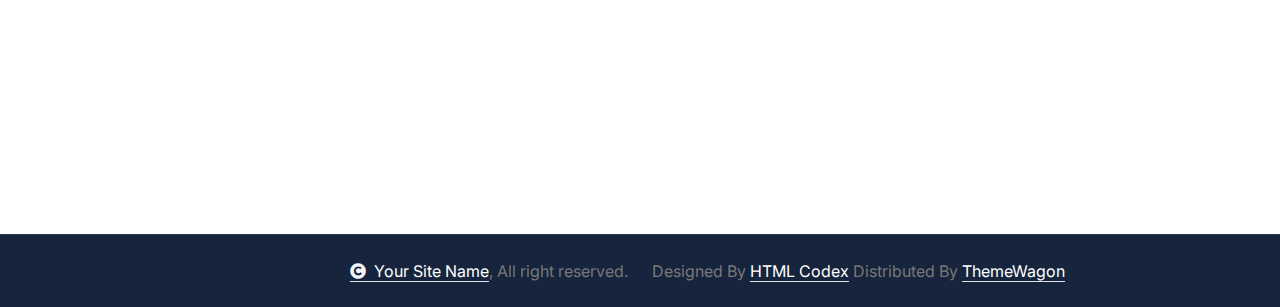
<file: FAQ.html>
<!DOCTYPE html>
<html lang="en">

    <head>
        <meta charset="utf-8">
        <title>LifeSure - Life Insurance Website Template</title>
        <meta content="width=device-width, initial-scale=1.0" name="viewport">
        <meta content="" name="keywords">
        <meta content="" name="description">

        <!-- Google Web Fonts -->
        <link rel="preconnect" href="https://fonts.googleapis.com">
        <link rel="preconnect" href="https://fonts.gstatic.com" crossorigin>
        <link href="https://fonts.googleapis.com/css2?family=DM+Sans:ital,opsz,wght@0,9..40,100..1000;1,9..40,100..1000&family=Inter:slnt,wght@-10..0,100..900&display=swap" rel="stylesheet">

        <!-- Icon Font Stylesheet -->
        <link rel="stylesheet" href="https://use.fontawesome.com/releases/v5.15.4/css/all.css"/>
        <link href="https://cdn.jsdelivr.net/npm/bootstrap-icons@1.4.1/font/bootstrap-icons.css" rel="stylesheet">

        <!-- Libraries Stylesheet -->
        <link rel="stylesheet" href="lib/animate/animate.min.css"/>
        <link href="lib/lightbox/css/lightbox.min.css" rel="stylesheet">
        <link href="lib/owlcarousel/assets/owl.carousel.min.css" rel="stylesheet">


        <!-- Customized Bootstrap Stylesheet -->
        <link href="css/bootstrap.min.css" rel="stylesheet">

        <!-- Template Stylesheet -->
        <link href="css/style.css" rel="stylesheet">
    </head>

    <body>

        <!-- Spinner Start -->
        <div id="spinner" class="show bg-white position-fixed translate-middle w-100 vh-100 top-50 start-50 d-flex align-items-center justify-content-center">
            <div class="spinner-border text-primary" style="width: 3rem; height: 3rem;" role="status">
                <span class="sr-only">Loading...</span>
            </div>
        </div>
        <!-- Spinner End -->

        <!-- Topbar Start -->
        <div class="container-fluid topbar px-0 px-lg-4 bg-light py-2 d-none d-lg-block">
            <div class="container">
                <div class="row gx-0 align-items-center">
                    <div class="col-lg-8 text-center text-lg-start mb-lg-0">
                        <div class="d-flex flex-wrap">
                            <div class="border-end border-primary pe-3">
                                <a href="#" class="text-muted small"><i class="fas fa-map-marker-alt text-primary me-2"></i>Find A Location</a>
                            </div>
                            <div class="ps-3">
                                <a href="mailto:example@gmail.com" class="text-muted small"><i class="fas fa-envelope text-primary me-2"></i>example@gmail.com</a>
                            </div>
                        </div>
                    </div>
                    <div class="col-lg-4 text-center text-lg-end">
                        <div class="d-flex justify-content-end">
                            <div class="d-flex border-end border-primary pe-3">
                                <a class="btn p-0 text-primary me-3" href="#"><i class="fab fa-facebook-f"></i></a>
                                <a class="btn p-0 text-primary me-3" href="#"><i class="fab fa-twitter"></i></a>
                                <a class="btn p-0 text-primary me-3" href="#"><i class="fab fa-instagram"></i></a>
                                <a class="btn p-0 text-primary me-0" href="#"><i class="fab fa-linkedin-in"></i></a>
                            </div>
                            <div class="dropdown ms-3">
                                <a href="#" class="dropdown-toggle text-dark" data-bs-toggle="dropdown"><small><i class="fas fa-globe-europe text-primary me-2"></i> English</small></a>
                                <div class="dropdown-menu rounded">
                                    <a href="#" class="dropdown-item">English</a>
                                    <a href="#" class="dropdown-item">Bangla</a>
                                    <a href="#" class="dropdown-item">French</a>
                                    <a href="#" class="dropdown-item">Spanish</a>
                                    <a href="#" class="dropdown-item">Arabic</a>
                                </div>
                            </div>
                        </div>
                    </div>
                </div>
            </div>
        </div>
        <!-- Topbar End -->

        <!-- Navbar & Hero Start -->
        <div class="container-fluid nav-bar px-0 px-lg-4 py-lg-0">
            <div class="container">
                <nav class="navbar navbar-expand-lg navbar-light"> 
                    <a href="#" class="navbar-brand p-0">
                        <h1 class="text-primary mb-0"><i class="fab fa-slack me-2"></i> LifeSure</h1>
                        <!-- <img src="img/logo.png" alt="Logo"> -->
                    </a>
                    <button class="navbar-toggler" type="button" data-bs-toggle="collapse" data-bs-target="#navbarCollapse">
                        <span class="fa fa-bars"></span>
                    </button>
                    <div class="collapse navbar-collapse" id="navbarCollapse">
                        <div class="navbar-nav mx-0 mx-lg-auto">
                            <a href="index.html" class="nav-item nav-link">Home</a>
                            <a href="about.html" class="nav-item nav-link">About</a>
                            <a href="service.html" class="nav-item nav-link">Services</a>
                            <a href="blog.html" class="nav-item nav-link">Blog</a>
                            <div class="nav-item dropdown active">
                                <a href="#" class="nav-link" data-bs-toggle="dropdown">
                                    <span class="dropdown-toggle">Pages</span>
                                </a>
                                <div class="dropdown-menu">
                                    <a href="feature.html" class="dropdown-item">Our Features</a>
                                    <a href="team.html" class="dropdown-item">Our team</a>
                                    <a href="testimonial.html" class="dropdown-item">Testimonial</a>
                                    <a href="FAQ.html" class="dropdown-item active">FAQs</a>
                                    <a href="404.html" class="dropdown-item">404 Page</a>
                                </div>
                            </div>
                            <a href="contact.html" class="nav-item nav-link">Contact</a>
                            <div class="nav-btn px-3">
                                <button class="btn-search btn btn-primary btn-md-square rounded-circle flex-shrink-0" data-bs-toggle="modal" data-bs-target="#searchModal"><i class="fas fa-search"></i></button>
                                <a href="#" class="btn btn-primary rounded-pill py-2 px-4 ms-3 flex-shrink-0"> Get a Quote</a>
                            </div>
                        </div>
                    </div>
                    <div class="d-none d-xl-flex flex-shrink-0 ps-4">
                        <a href="#" class="btn btn-light btn-lg-square rounded-circle position-relative wow tada" data-wow-delay=".9s">
                            <i class="fa fa-phone-alt fa-2x"></i>
                            <div class="position-absolute" style="top: 7px; right: 12px;">
                                <span><i class="fa fa-comment-dots text-secondary"></i></span>
                            </div>
                        </a>
                        <div class="d-flex flex-column ms-3">
                            <span>Call to Our Experts</span>
                            <a href="tel:+ 0123 456 7890"><span class="text-dark">Free: + 0123 456 7890</span></a>
                        </div>
                    </div>
                </nav>
            </div>
        </div>
        <!-- Navbar & Hero End -->

        <!-- Modal Search Start -->
        <div class="modal fade" id="searchModal" tabindex="-1" aria-labelledby="exampleModalLabel" aria-hidden="true">
            <div class="modal-dialog modal-fullscreen">
                <div class="modal-content rounded-0">
                    <div class="modal-header">
                        <h5 class="modal-title" id="exampleModalLabel">Search by keyword</h5>
                        <button type="button" class="btn-close" data-bs-dismiss="modal" aria-label="Close"></button>
                    </div>
                    <div class="modal-body d-flex align-items-center bg-warning">
                        <div class="input-group w-75 mx-auto d-flex">
                            <input type="search" class="form-control p-3" placeholder="keywords" aria-describedby="search-icon-1">
                            <span id="search-icon-1" class="btn bg-light border nput-group-text p-3"><i class="fa fa-search"></i></span>
                        </div>
                    </div>
                </div>
            </div>
        </div>
        <!-- Modal Search End -->


        <!-- Header Start -->
        <div class="container-fluid bg-breadcrumb">
            <div class="container text-center py-5" style="max-width: 900px;">
                <h4 class="text-white display-4 mb-4 wow fadeInDown" data-wow-delay="0.1s">Frequently Asked Questions</h4>
                <ol class="breadcrumb d-flex justify-content-center mb-0 wow fadeInDown" data-wow-delay="0.3s">
                    <li class="breadcrumb-item"><a href="index.html">Home</a></li>
                    <li class="breadcrumb-item"><a href="#">Pages</a></li>
                    <li class="breadcrumb-item active text-primary">FAQs</li>
                </ol>    
            </div>
        </div>
        <!-- Header End -->


        <!-- FAQs Start -->
        <div class="container-fluid faq-section bg-light py-5">
            <div class="container py-5">
                <div class="row g-5 align-items-center">
                    <div class="col-xl-6 wow fadeInLeft" data-wow-delay="0.2s">
                        <div class="h-100">
                            <div class="mb-5">
                                <h4 class="text-primary">Some Important FAQ's</h4>
                                <h1 class="display-4 mb-0">Common Frequently Asked Questions</h1>
                            </div>
                            <div class="accordion" id="accordionExample">
                                <div class="accordion-item">
                                    <h2 class="accordion-header" id="headingOne">
                                        <button class="accordion-button border-0" type="button" data-bs-toggle="collapse" data-bs-target="#collapseOne" aria-expanded="true" aria-controls="collapseOne">
                                            Q: What happens during Freshers' Week?
                                        </button>
                                    </h2>
                                    <div id="collapseOne" class="accordion-collapse collapse show active" aria-labelledby="headingOne" data-bs-parent="#accordionExample">
                                        <div class="accordion-body rounded">
                                            A: Leverage agile frameworks to provide a robust synopsis for high level overviews. Iterative approaches to corporate strategy foster collaborative thinking to further the overall value proposition. Organically grow the holistic world view of disruptive innovation via workplace diversity and empowerment.
                                        </div>
                                    </div>
                                </div>
                                <div class="accordion-item">
                                    <h2 class="accordion-header" id="headingTwo">
                                        <button class="accordion-button collapsed" type="button" data-bs-toggle="collapse" data-bs-target="#collapseTwo" aria-expanded="false" aria-controls="collapseTwo">
                                            Q: What is the transfer application process?
                                        </button>
                                    </h2>
                                    <div id="collapseTwo" class="accordion-collapse collapse" aria-labelledby="headingTwo" data-bs-parent="#accordionExample">
                                        <div class="accordion-body">
                                            A: Leverage agile frameworks to provide a robust synopsis for high level overviews. Iterative approaches to corporate strategy foster collaborative thinking to further the overall value proposition. Organically grow the holistic world view of disruptive innovation via workplace diversity and empowerment.
                                        </div>
                                    </div>
                                </div>
                                <div class="accordion-item">
                                    <h2 class="accordion-header" id="headingThree">
                                        <button class="accordion-button collapsed" type="button" data-bs-toggle="collapse" data-bs-target="#collapseThree" aria-expanded="false" aria-controls="collapseThree">
                                            Q: Why should I attend community college?
                                        </button>
                                    </h2>
                                    <div id="collapseThree" class="accordion-collapse collapse" aria-labelledby="headingThree" data-bs-parent="#accordionExample">
                                        <div class="accordion-body">
                                            A: Leverage agile frameworks to provide a robust synopsis for high level overviews. Iterative approaches to corporate strategy foster collaborative thinking to further the overall value proposition. Organically grow the holistic world view of disruptive innovation via workplace diversity and empowerment.
                                        </div>
                                    </div>
                                </div>
                            </div>
                        </div>
                    </div>
                    <div class="col-xl-6 wow fadeInRight" data-wow-delay="0.4s">
                        <img src="img/carousel-2.png" class="img-fluid w-100" alt="">
                    </div>
                </div>
            </div>
        </div>
        <!-- FAQs End -->


        <!-- Footer Start -->
        <div class="container-fluid footer py-5 wow fadeIn" data-wow-delay="0.2s">
            <div class="container py-5">
                <div class="row g-5">
                    <div class="col-xl-9">
                        <div class="mb-5">
                            <div class="row g-4">
                                <div class="col-md-6 col-lg-6 col-xl-5">
                                    <div class="footer-item">
                                        <a href="index.html" class="p-0">
                                            <h3 class="text-white"><i class="fab fa-slack me-3"></i> LifeSure</h3>
                                            <!-- <img src="img/logo.png" alt="Logo"> -->
                                        </a>
                                        <p class="text-white mb-4">Dolor amet sit justo amet elitr clita ipsum elitr est.Lorem ipsum dolor sit amet, consectetur adipiscing...</p>
                                        <div class="footer-btn d-flex">
                                            <a class="btn btn-md-square rounded-circle me-3" href="#"><i class="fab fa-facebook-f"></i></a>
                                            <a class="btn btn-md-square rounded-circle me-3" href="#"><i class="fab fa-twitter"></i></a>
                                            <a class="btn btn-md-square rounded-circle me-3" href="#"><i class="fab fa-instagram"></i></a>
                                            <a class="btn btn-md-square rounded-circle me-0" href="#"><i class="fab fa-linkedin-in"></i></a>
                                        </div>
                                    </div>
                                </div>
                                <div class="col-md-6 col-lg-6 col-xl-3">
                                    <div class="footer-item">
                                        <h4 class="text-white mb-4">Useful Links</h4>
                                        <a href="#"><i class="fas fa-angle-right me-2"></i> About Us</a>
                                        <a href="#"><i class="fas fa-angle-right me-2"></i> Features</a>
                                        <a href="#"><i class="fas fa-angle-right me-2"></i> Services</a>
                                        <a href="#"><i class="fas fa-angle-right me-2"></i> FAQ's</a>
                                        <a href="#"><i class="fas fa-angle-right me-2"></i> Blogs</a>
                                        <a href="#"><i class="fas fa-angle-right me-2"></i> Contact</a>
                                    </div>
                                </div>
                                <div class="col-md-6 col-lg-6 col-xl-4">
                                    <div class="footer-item">
                                        <h4 class="mb-4 text-white">Instagram</h4>
                                        <div class="row g-3">
                                            <div class="col-4">
                                                <div class="footer-instagram rounded">
                                                    <img src="img/instagram-footer-1.jpg" class="img-fluid w-100" alt="">
                                                    <div class="footer-search-icon">
                                                        <a href="img/instagram-footer-1.jpg" data-lightbox="footerInstagram-1" class="my-auto"><i class="fas fa-link text-white"></i></a>
                                                    </div>
                                                </div>
                                           </div>
                                           <div class="col-4">
                                                <div class="footer-instagram rounded">
                                                    <img src="img/instagram-footer-2.jpg" class="img-fluid w-100" alt="">
                                                    <div class="footer-search-icon">
                                                        <a href="img/instagram-footer-2.jpg" data-lightbox="footerInstagram-2" class="my-auto"><i class="fas fa-link text-white"></i></a>
                                                    </div>
                                                </div>
                                           </div>
                                            <div class="col-4">
                                                <div class="footer-instagram rounded">
                                                    <img src="img/instagram-footer-3.jpg" class="img-fluid w-100" alt="">
                                                    <div class="footer-search-icon">
                                                        <a href="img/instagram-footer-3.jpg" data-lightbox="footerInstagram-3" class="my-auto"><i class="fas fa-link text-white"></i></a>
                                                    </div>
                                                </div>
                                           </div>
                                            <div class="col-4">
                                                <div class="footer-instagram rounded">
                                                    <img src="img/instagram-footer-4.jpg" class="img-fluid w-100" alt="">
                                                    <div class="footer-search-icon">
                                                        <a href="img/instagram-footer-4.jpg" data-lightbox="footerInstagram-4" class="my-auto"><i class="fas fa-link text-white"></i></a>
                                                    </div>
                                                </div>
                                           </div>
                                            <div class="col-4">
                                                <div class="footer-instagram rounded">
                                                    <img src="img/instagram-footer-5.jpg" class="img-fluid w-100" alt="">
                                                    <div class="footer-search-icon">
                                                        <a href="img/instagram-footer-5.jpg" data-lightbox="footerInstagram-5" class="my-auto"><i class="fas fa-link text-white"></i></a>
                                                    </div>
                                                </div>
                                           </div>
                                           <div class="col-4">
                                                <div class="footer-instagram rounded">
                                                    <img src="img/instagram-footer-6.jpg" class="img-fluid w-100" alt="">
                                                    <div class="footer-search-icon">
                                                        <a href="img/instagram-footer-6.jpg" data-lightbox="footerInstagram-6" class="my-auto"><i class="fas fa-link text-white"></i></a>
                                                    </div>
                                                </div>
                                            </div>
                                        </div>
                                    </div>
                                </div>
                            </div>
                        </div>
                        <div class="pt-5" style="border-top: 1px solid rgba(255, 255, 255, 0.08);">
                            <div class="row g-0">
                                <div class="col-12">
                                    <div class="row g-4">
                                        <div class="col-lg-6 col-xl-4">
                                            <div class="d-flex">
                                                <div class="btn-xl-square bg-primary text-white rounded p-4 me-4">
                                                    <i class="fas fa-map-marker-alt fa-2x"></i>
                                                </div>
                                                <div>
                                                    <h4 class="text-white">Address</h4>
                                                    <p class="mb-0">123 Street New York.USA</p>
                                                </div>
                                            </div>
                                        </div>
                                        <div class="col-lg-6 col-xl-4">
                                            <div class="d-flex">
                                                <div class="btn-xl-square bg-primary text-white rounded p-4 me-4">
                                                    <i class="fas fa-envelope fa-2x"></i>
                                                </div>
                                                <div>
                                                    <h4 class="text-white">Mail Us</h4>
                                                    <p class="mb-0">info@example.com</p>
                                                </div>
                                            </div>
                                        </div>
                                        <div class="col-lg-6 col-xl-4">
                                            <div class="d-flex">
                                                <div class="btn-xl-square bg-primary text-white rounded p-4 me-4">
                                                    <i class="fa fa-phone-alt fa-2x"></i>
                                                </div>
                                                <div>
                                                    <h4 class="text-white">Telephone</h4>
                                                    <p class="mb-0">(+012) 3456 7890</p>
                                                </div>
                                            </div>
                                        </div>
                                    </div>
                                </div>
                            </div>
                        </div>
                    </div>
                    
                    <div class="col-xl-3">
                        <div class="footer-item">
                            <h4 class="text-white mb-4">Newsletter</h4>
                            <p class="text-white mb-3">Dolor amet sit justo amet elitr clita ipsum elitr est.Lorem ipsum dolor sit amet, consectetur adipiscing elit.</p>
                            <div class="position-relative rounded-pill mb-4">
                                <input class="form-control rounded-pill w-100 py-3 ps-4 pe-5" type="text" placeholder="Enter your email">
                                <button type="button" class="btn btn-primary rounded-pill position-absolute top-0 end-0 py-2 mt-2 me-2">SignUp</button>
                            </div>
                            <div class="d-flex flex-shrink-0">
                                <div class="footer-btn">
                                    <a href="#" class="btn btn-lg-square rounded-circle position-relative wow tada" data-wow-delay=".9s">
                                        <i class="fa fa-phone-alt fa-2x"></i>
                                        <div class="position-absolute" style="top: 2px; right: 12px;">
                                            <span><i class="fa fa-comment-dots text-secondary"></i></span>
                                        </div>
                                    </a>
                                </div>
                                <div class="d-flex flex-column ms-3 flex-shrink-0">
                                    <span>Call to Our Experts</span>
                                    <a href="tel:+ 0123 456 7890"><span class="text-white">Free: + 0123 456 7890</span></a>
                                </div>
                            </div>
                        </div>
                    </div>
                </div>
            </div>
        </div>
        <!-- Footer End -->
        
        <!-- Copyright Start -->
        <div class="container-fluid copyright py-4">
            <div class="container">
                <div class="row g-4 align-items-center">
                    <div class="col-md-6 text-center text-md-end mb-md-0">
                        <span class="text-body"><a href="#" class="border-bottom text-white"><i class="fas fa-copyright text-light me-2"></i>Your Site Name</a>, All right reserved.</span>
                    </div>
                    <div class="col-md-6 text-center text-md-start text-body">
                        <!--/*** This template is free as long as you keep the below author’s credit link/attribution link/backlink. ***/-->
                        <!--/*** If you'd like to use the template without the below author’s credit link/attribution link/backlink, ***/-->
                        <!--/*** you can purchase the Credit Removal License from "https://htmlcodex.com/credit-removal". ***/-->
                        Designed By <a class="border-bottom text-white" href="https://htmlcodex.com">HTML Codex</a> Distributed By <a class="border-bottom text-white" href="https://themewagon.com">ThemeWagon</a>
                    </div>
                </div>
            </div>
        </div>
        <!-- Copyright End -->


        <!-- Back to Top -->
        <a href="#" class="btn btn-primary btn-lg-square rounded-circle back-to-top"><i class="fa fa-arrow-up"></i></a>   

        
        <!-- JavaScript Libraries -->
        <script src="https://ajax.googleapis.com/ajax/libs/jquery/3.6.4/jquery.min.js"></script>
        <script src="https://cdn.jsdelivr.net/npm/bootstrap@5.0.0/dist/js/bootstrap.bundle.min.js"></script>
        <script src="lib/wow/wow.min.js"></script>
        <script src="lib/easing/easing.min.js"></script>
        <script src="lib/waypoints/waypoints.min.js"></script>
        <script src="lib/counterup/counterup.min.js"></script>
        <script src="lib/lightbox/js/lightbox.min.js"></script>
        <script src="lib/owlcarousel/owl.carousel.min.js"></script>
        

        <!-- Template Javascript -->
        <script src="js/main.js"></script>
    </body>

</html>
</file>
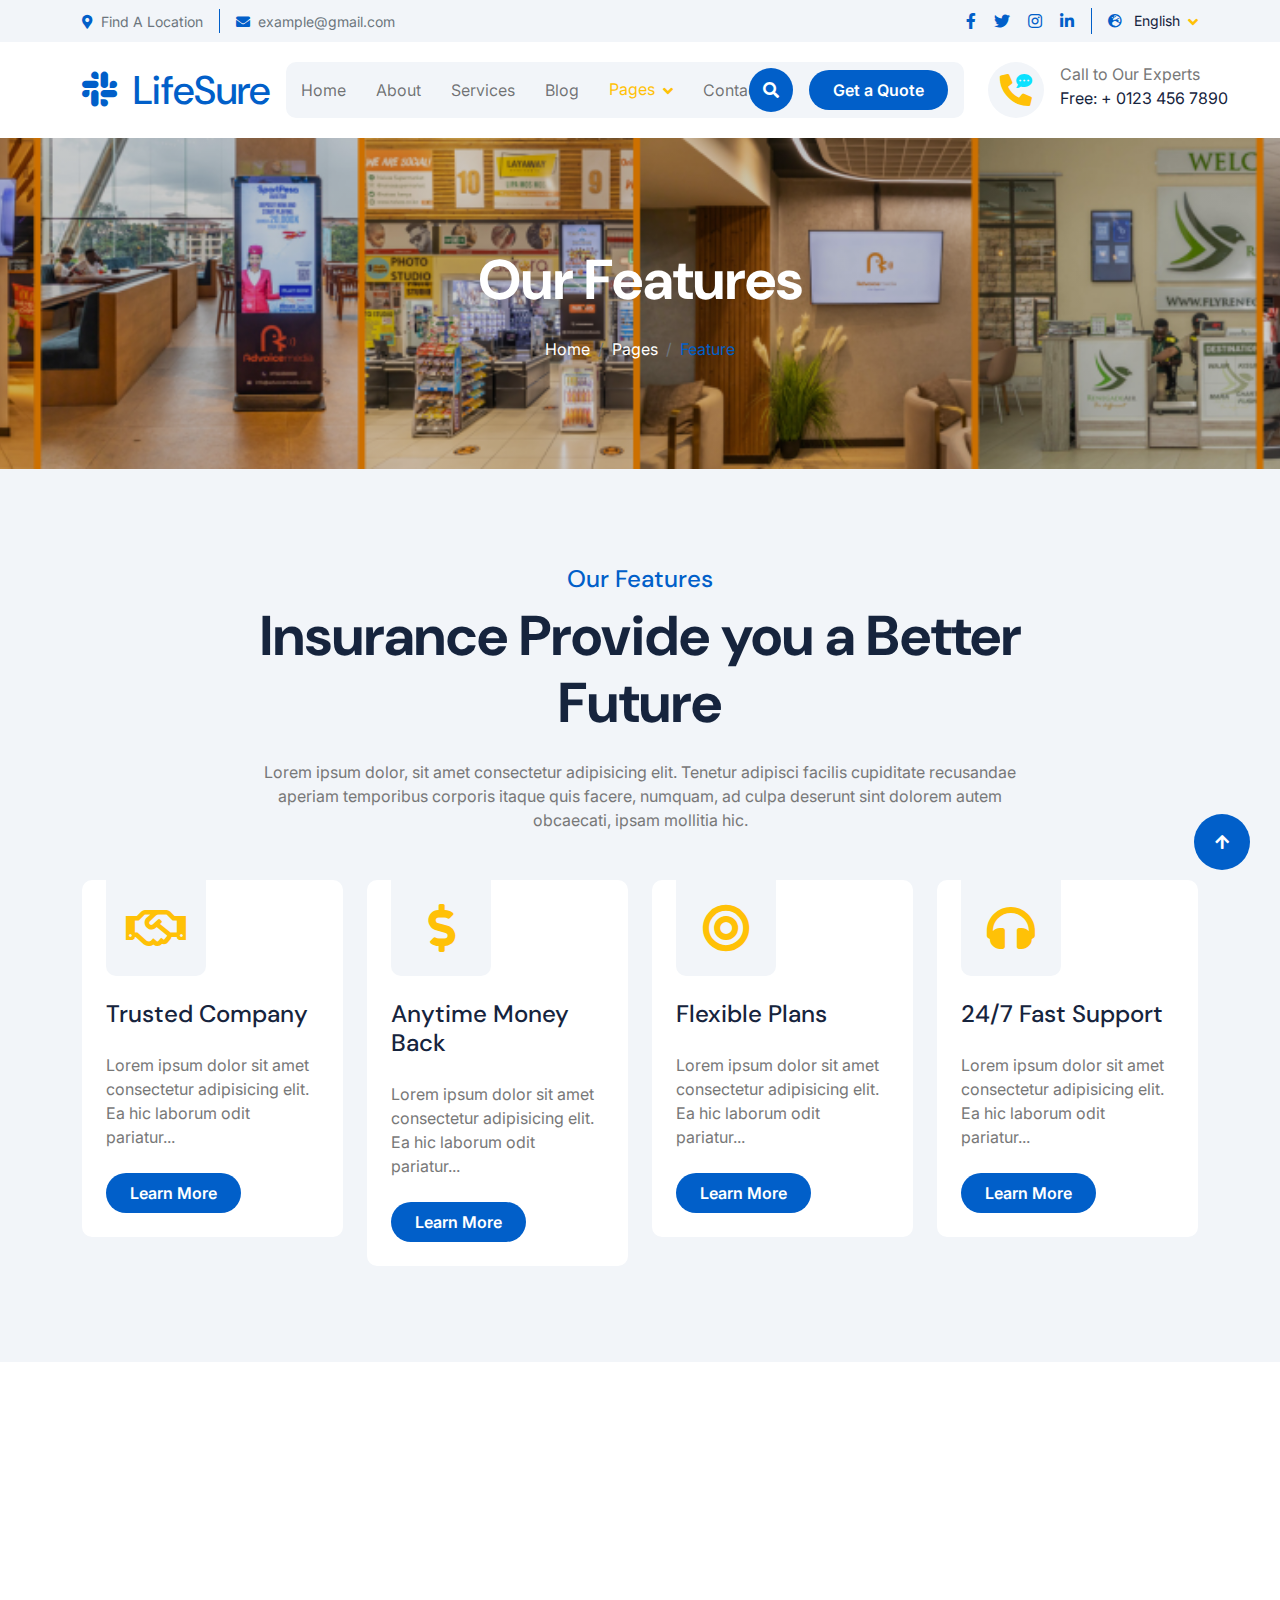
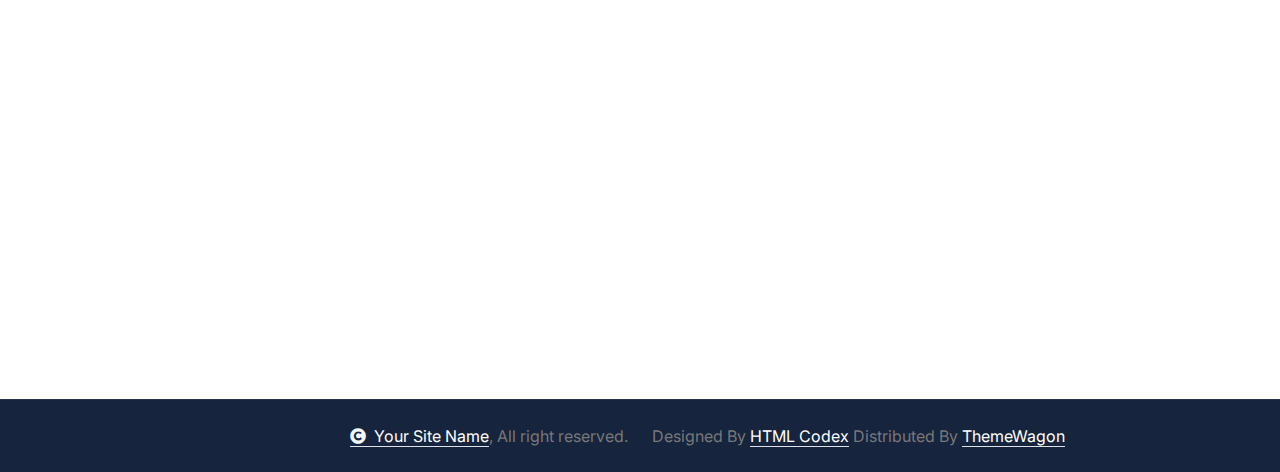
<file: feature.html>
<!DOCTYPE html>
<html lang="en">

    <head>
        <meta charset="utf-8">
        <title>LifeSure - Life Insurance Website Template</title>
        <meta content="width=device-width, initial-scale=1.0" name="viewport">
        <meta content="" name="keywords">
        <meta content="" name="description">

        <!-- Google Web Fonts -->
        <link rel="preconnect" href="https://fonts.googleapis.com">
        <link rel="preconnect" href="https://fonts.gstatic.com" crossorigin>
        <link href="https://fonts.googleapis.com/css2?family=DM+Sans:ital,opsz,wght@0,9..40,100..1000;1,9..40,100..1000&family=Inter:slnt,wght@-10..0,100..900&display=swap" rel="stylesheet">

        <!-- Icon Font Stylesheet -->
        <link rel="stylesheet" href="https://use.fontawesome.com/releases/v5.15.4/css/all.css"/>
        <link href="https://cdn.jsdelivr.net/npm/bootstrap-icons@1.4.1/font/bootstrap-icons.css" rel="stylesheet">

        <!-- Libraries Stylesheet -->
        <link rel="stylesheet" href="lib/animate/animate.min.css"/>
        <link href="lib/lightbox/css/lightbox.min.css" rel="stylesheet">
        <link href="lib/owlcarousel/assets/owl.carousel.min.css" rel="stylesheet">


        <!-- Customized Bootstrap Stylesheet -->
        <link href="css/bootstrap.min.css" rel="stylesheet">

        <!-- Template Stylesheet -->
        <link href="css/style.css" rel="stylesheet">
    </head>

    <body>

        <!-- Spinner Start -->
        <div id="spinner" class="show bg-white position-fixed translate-middle w-100 vh-100 top-50 start-50 d-flex align-items-center justify-content-center">
            <div class="spinner-border text-primary" style="width: 3rem; height: 3rem;" role="status">
                <span class="sr-only">Loading...</span>
            </div>
        </div>
        <!-- Spinner End -->

        <!-- Topbar Start -->
        <div class="container-fluid topbar px-0 px-lg-4 bg-light py-2 d-none d-lg-block">
            <div class="container">
                <div class="row gx-0 align-items-center">
                    <div class="col-lg-8 text-center text-lg-start mb-lg-0">
                        <div class="d-flex flex-wrap">
                            <div class="border-end border-primary pe-3">
                                <a href="#" class="text-muted small"><i class="fas fa-map-marker-alt text-primary me-2"></i>Find A Location</a>
                            </div>
                            <div class="ps-3">
                                <a href="mailto:example@gmail.com" class="text-muted small"><i class="fas fa-envelope text-primary me-2"></i>example@gmail.com</a>
                            </div>
                        </div>
                    </div>
                    <div class="col-lg-4 text-center text-lg-end">
                        <div class="d-flex justify-content-end">
                            <div class="d-flex border-end border-primary pe-3">
                                <a class="btn p-0 text-primary me-3" href="#"><i class="fab fa-facebook-f"></i></a>
                                <a class="btn p-0 text-primary me-3" href="#"><i class="fab fa-twitter"></i></a>
                                <a class="btn p-0 text-primary me-3" href="#"><i class="fab fa-instagram"></i></a>
                                <a class="btn p-0 text-primary me-0" href="#"><i class="fab fa-linkedin-in"></i></a>
                            </div>
                            <div class="dropdown ms-3">
                                <a href="#" class="dropdown-toggle text-dark" data-bs-toggle="dropdown"><small><i class="fas fa-globe-europe text-primary me-2"></i> English</small></a>
                                <div class="dropdown-menu rounded">
                                    <a href="#" class="dropdown-item">English</a>
                                    <a href="#" class="dropdown-item">Bangla</a>
                                    <a href="#" class="dropdown-item">French</a>
                                    <a href="#" class="dropdown-item">Spanish</a>
                                    <a href="#" class="dropdown-item">Arabic</a>
                                </div>
                            </div>
                        </div>
                    </div>
                </div>
            </div>
        </div>
        <!-- Topbar End -->

        <!-- Navbar & Hero Start -->
        <div class="container-fluid nav-bar px-0 px-lg-4 py-lg-0">
            <div class="container">
                <nav class="navbar navbar-expand-lg navbar-light"> 
                    <a href="#" class="navbar-brand p-0">
                        <h1 class="text-primary mb-0"><i class="fab fa-slack me-2"></i> LifeSure</h1>
                        <!-- <img src="img/logo.png" alt="Logo"> -->
                    </a>
                    <button class="navbar-toggler" type="button" data-bs-toggle="collapse" data-bs-target="#navbarCollapse">
                        <span class="fa fa-bars"></span>
                    </button>
                    <div class="collapse navbar-collapse" id="navbarCollapse">
                        <div class="navbar-nav mx-0 mx-lg-auto">
                            <a href="index.html" class="nav-item nav-link">Home</a>
                            <a href="about.html" class="nav-item nav-link">About</a>
                            <a href="service.html" class="nav-item nav-link">Services</a>
                            <a href="blog.html" class="nav-item nav-link">Blog</a>
                            <div class="nav-item dropdown active">
                                <a href="#" class="nav-link" data-bs-toggle="dropdown">
                                    <span class="dropdown-toggle">Pages</span>
                                </a>
                                <div class="dropdown-menu">
                                    <a href="feature.html" class="dropdown-item active">Our Features</a>
                                    <a href="team.html" class="dropdown-item">Our team</a>
                                    <a href="testimonial.html" class="dropdown-item">Testimonial</a>
                                    <a href="FAQ.html" class="dropdown-item">FAQs</a>
                                    <a href="404.html" class="dropdown-item">404 Page</a>
                                </div>
                            </div>
                            <a href="contact.html" class="nav-item nav-link">Contact</a>
                            <div class="nav-btn px-3">
                                <button class="btn-search btn btn-primary btn-md-square rounded-circle flex-shrink-0" data-bs-toggle="modal" data-bs-target="#searchModal"><i class="fas fa-search"></i></button>
                                <a href="#" class="btn btn-primary rounded-pill py-2 px-4 ms-3 flex-shrink-0"> Get a Quote</a>
                            </div>
                        </div>
                    </div>
                    <div class="d-none d-xl-flex flex-shrink-0 ps-4">
                        <a href="#" class="btn btn-light btn-lg-square rounded-circle position-relative wow tada" data-wow-delay=".9s">
                            <i class="fa fa-phone-alt fa-2x"></i>
                            <div class="position-absolute" style="top: 7px; right: 12px;">
                                <span><i class="fa fa-comment-dots text-secondary"></i></span>
                            </div>
                        </a>
                        <div class="d-flex flex-column ms-3">
                            <span>Call to Our Experts</span>
                            <a href="tel:+ 0123 456 7890"><span class="text-dark">Free: + 0123 456 7890</span></a>
                        </div>
                    </div>
                </nav>
            </div>
        </div>
        <!-- Navbar & Hero End -->

        <!-- Modal Search Start -->
        <div class="modal fade" id="searchModal" tabindex="-1" aria-labelledby="exampleModalLabel" aria-hidden="true">
            <div class="modal-dialog modal-fullscreen">
                <div class="modal-content rounded-0">
                    <div class="modal-header">
                        <h5 class="modal-title" id="exampleModalLabel">Search by keyword</h5>
                        <button type="button" class="btn-close" data-bs-dismiss="modal" aria-label="Close"></button>
                    </div>
                    <div class="modal-body d-flex align-items-center bg-warning">
                        <div class="input-group w-75 mx-auto d-flex">
                            <input type="search" class="form-control p-3" placeholder="keywords" aria-describedby="search-icon-1">
                            <span id="search-icon-1" class="btn bg-light border nput-group-text p-3"><i class="fa fa-search"></i></span>
                        </div>
                    </div>
                </div>
            </div>
        </div>
        <!-- Modal Search End -->


        <!-- Header Start -->
        <div class="container-fluid bg-breadcrumb">
            <div class="container text-center py-5" style="max-width: 900px;">
                <h4 class="text-white display-4 mb-4 wow fadeInDown" data-wow-delay="0.1s">Our Features</h4>
                <ol class="breadcrumb d-flex justify-content-center mb-0 wow fadeInDown" data-wow-delay="0.3s">
                    <li class="breadcrumb-item"><a href="index.html">Home</a></li>
                    <li class="breadcrumb-item"><a href="#">Pages</a></li>
                    <li class="breadcrumb-item active text-primary">Feature</li>
                </ol>    
            </div>
        </div>
        <!-- Header End -->


        <!-- Feature Start -->
        <div class="container-fluid feature bg-light py-5">
            <div class="container py-5">
                <div class="text-center mx-auto pb-5 wow fadeInUp" data-wow-delay="0.2s" style="max-width: 800px;">
                    <h4 class="text-primary">Our Features</h4>
                    <h1 class="display-4 mb-4">Insurance Provide you a Better Future</h1>
                    <p class="mb-0">Lorem ipsum dolor, sit amet consectetur adipisicing elit. Tenetur adipisci facilis cupiditate recusandae aperiam temporibus corporis itaque quis facere, numquam, ad culpa deserunt sint dolorem autem obcaecati, ipsam mollitia hic.
                    </p>
                </div>
                <div class="row g-4">
                    <div class="col-md-6 col-lg-6 col-xl-3 wow fadeInUp" data-wow-delay="0.2s">
                        <div class="feature-item p-4 pt-0">
                            <div class="feature-icon p-4 mb-4">
                                <i class="far fa-handshake fa-3x"></i>
                            </div>
                            <h4 class="mb-4">Trusted Company</h4>
                            <p class="mb-4">Lorem ipsum dolor sit amet consectetur adipisicing elit. Ea hic laborum odit pariatur...
                            </p>
                            <a class="btn btn-primary rounded-pill py-2 px-4" href="#">Learn More</a>
                        </div>
                    </div>
                    <div class="col-md-6 col-lg-6 col-xl-3 wow fadeInUp" data-wow-delay="0.4s">
                        <div class="feature-item p-4 pt-0">
                            <div class="feature-icon p-4 mb-4">
                                <i class="fa fa-dollar-sign fa-3x"></i>
                            </div>
                            <h4 class="mb-4">Anytime Money Back</h4>
                            <p class="mb-4">Lorem ipsum dolor sit amet consectetur adipisicing elit. Ea hic laborum odit pariatur...
                            </p>
                            <a class="btn btn-primary rounded-pill py-2 px-4" href="#">Learn More</a>
                        </div>
                    </div>
                    <div class="col-md-6 col-lg-6 col-xl-3 wow fadeInUp" data-wow-delay="0.6s">
                        <div class="feature-item p-4 pt-0">
                            <div class="feature-icon p-4 mb-4">
                                <i class="fa fa-bullseye fa-3x"></i>
                            </div>
                            <h4 class="mb-4">Flexible Plans</h4>
                            <p class="mb-4">Lorem ipsum dolor sit amet consectetur adipisicing elit. Ea hic laborum odit pariatur...
                            </p>
                            <a class="btn btn-primary rounded-pill py-2 px-4" href="#">Learn More</a>
                        </div>
                    </div>
                    <div class="col-md-6 col-lg-6 col-xl-3 wow fadeInUp" data-wow-delay="0.8s">
                        <div class="feature-item p-4 pt-0">
                            <div class="feature-icon p-4 mb-4">
                                <i class="fa fa-headphones fa-3x"></i>
                            </div>
                            <h4 class="mb-4">24/7 Fast Support</h4>
                            <p class="mb-4">Lorem ipsum dolor sit amet consectetur adipisicing elit. Ea hic laborum odit pariatur...
                            </p>
                            <a class="btn btn-primary rounded-pill py-2 px-4" href="#">Learn More</a>
                        </div>
                    </div>
                </div>
            </div>
        </div>
        <!-- Feature End -->


        <!-- Footer Start -->
        <div class="container-fluid footer py-5 wow fadeIn" data-wow-delay="0.2s">
            <div class="container py-5">
                <div class="row g-5">
                    <div class="col-xl-9">
                        <div class="mb-5">
                            <div class="row g-4">
                                <div class="col-md-6 col-lg-6 col-xl-5">
                                    <div class="footer-item">
                                        <a href="index.html" class="p-0">
                                            <h3 class="text-white"><i class="fab fa-slack me-3"></i> LifeSure</h3>
                                            <!-- <img src="img/logo.png" alt="Logo"> -->
                                        </a>
                                        <p class="text-white mb-4">Dolor amet sit justo amet elitr clita ipsum elitr est.Lorem ipsum dolor sit amet, consectetur adipiscing...</p>
                                        <div class="footer-btn d-flex">
                                            <a class="btn btn-md-square rounded-circle me-3" href="#"><i class="fab fa-facebook-f"></i></a>
                                            <a class="btn btn-md-square rounded-circle me-3" href="#"><i class="fab fa-twitter"></i></a>
                                            <a class="btn btn-md-square rounded-circle me-3" href="#"><i class="fab fa-instagram"></i></a>
                                            <a class="btn btn-md-square rounded-circle me-0" href="#"><i class="fab fa-linkedin-in"></i></a>
                                        </div>
                                    </div>
                                </div>
                                <div class="col-md-6 col-lg-6 col-xl-3">
                                    <div class="footer-item">
                                        <h4 class="text-white mb-4">Useful Links</h4>
                                        <a href="#"><i class="fas fa-angle-right me-2"></i> About Us</a>
                                        <a href="#"><i class="fas fa-angle-right me-2"></i> Features</a>
                                        <a href="#"><i class="fas fa-angle-right me-2"></i> Services</a>
                                        <a href="#"><i class="fas fa-angle-right me-2"></i> FAQ's</a>
                                        <a href="#"><i class="fas fa-angle-right me-2"></i> Blogs</a>
                                        <a href="#"><i class="fas fa-angle-right me-2"></i> Contact</a>
                                    </div>
                                </div>
                                <div class="col-md-6 col-lg-6 col-xl-4">
                                    <div class="footer-item">
                                        <h4 class="mb-4 text-white">Instagram</h4>
                                        <div class="row g-3">
                                            <div class="col-4">
                                                <div class="footer-instagram rounded">
                                                    <img src="img/instagram-footer-1.jpg" class="img-fluid w-100" alt="">
                                                    <div class="footer-search-icon">
                                                        <a href="img/instagram-footer-1.jpg" data-lightbox="footerInstagram-1" class="my-auto"><i class="fas fa-link text-white"></i></a>
                                                    </div>
                                                </div>
                                           </div>
                                           <div class="col-4">
                                                <div class="footer-instagram rounded">
                                                    <img src="img/instagram-footer-2.jpg" class="img-fluid w-100" alt="">
                                                    <div class="footer-search-icon">
                                                        <a href="img/instagram-footer-2.jpg" data-lightbox="footerInstagram-2" class="my-auto"><i class="fas fa-link text-white"></i></a>
                                                    </div>
                                                </div>
                                           </div>
                                            <div class="col-4">
                                                <div class="footer-instagram rounded">
                                                    <img src="img/instagram-footer-3.jpg" class="img-fluid w-100" alt="">
                                                    <div class="footer-search-icon">
                                                        <a href="img/instagram-footer-3.jpg" data-lightbox="footerInstagram-3" class="my-auto"><i class="fas fa-link text-white"></i></a>
                                                    </div>
                                                </div>
                                           </div>
                                            <div class="col-4">
                                                <div class="footer-instagram rounded">
                                                    <img src="img/instagram-footer-4.jpg" class="img-fluid w-100" alt="">
                                                    <div class="footer-search-icon">
                                                        <a href="img/instagram-footer-4.jpg" data-lightbox="footerInstagram-4" class="my-auto"><i class="fas fa-link text-white"></i></a>
                                                    </div>
                                                </div>
                                           </div>
                                            <div class="col-4">
                                                <div class="footer-instagram rounded">
                                                    <img src="img/instagram-footer-5.jpg" class="img-fluid w-100" alt="">
                                                    <div class="footer-search-icon">
                                                        <a href="img/instagram-footer-5.jpg" data-lightbox="footerInstagram-5" class="my-auto"><i class="fas fa-link text-white"></i></a>
                                                    </div>
                                                </div>
                                           </div>
                                           <div class="col-4">
                                                <div class="footer-instagram rounded">
                                                    <img src="img/instagram-footer-6.jpg" class="img-fluid w-100" alt="">
                                                    <div class="footer-search-icon">
                                                        <a href="img/instagram-footer-6.jpg" data-lightbox="footerInstagram-6" class="my-auto"><i class="fas fa-link text-white"></i></a>
                                                    </div>
                                                </div>
                                            </div>
                                        </div>
                                    </div>
                                </div>
                            </div>
                        </div>
                        <div class="pt-5" style="border-top: 1px solid rgba(255, 255, 255, 0.08);">
                            <div class="row g-0">
                                <div class="col-12">
                                    <div class="row g-4">
                                        <div class="col-lg-6 col-xl-4">
                                            <div class="d-flex">
                                                <div class="btn-xl-square bg-primary text-white rounded p-4 me-4">
                                                    <i class="fas fa-map-marker-alt fa-2x"></i>
                                                </div>
                                                <div>
                                                    <h4 class="text-white">Address</h4>
                                                    <p class="mb-0">123 Street New York.USA</p>
                                                </div>
                                            </div>
                                        </div>
                                        <div class="col-lg-6 col-xl-4">
                                            <div class="d-flex">
                                                <div class="btn-xl-square bg-primary text-white rounded p-4 me-4">
                                                    <i class="fas fa-envelope fa-2x"></i>
                                                </div>
                                                <div>
                                                    <h4 class="text-white">Mail Us</h4>
                                                    <p class="mb-0">info@example.com</p>
                                                </div>
                                            </div>
                                        </div>
                                        <div class="col-lg-6 col-xl-4">
                                            <div class="d-flex">
                                                <div class="btn-xl-square bg-primary text-white rounded p-4 me-4">
                                                    <i class="fa fa-phone-alt fa-2x"></i>
                                                </div>
                                                <div>
                                                    <h4 class="text-white">Telephone</h4>
                                                    <p class="mb-0">(+012) 3456 7890</p>
                                                </div>
                                            </div>
                                        </div>
                                    </div>
                                </div>
                            </div>
                        </div>
                    </div>
                    
                    <div class="col-xl-3">
                        <div class="footer-item">
                            <h4 class="text-white mb-4">Newsletter</h4>
                            <p class="text-white mb-3">Dolor amet sit justo amet elitr clita ipsum elitr est.Lorem ipsum dolor sit amet, consectetur adipiscing elit.</p>
                            <div class="position-relative rounded-pill mb-4">
                                <input class="form-control rounded-pill w-100 py-3 ps-4 pe-5" type="text" placeholder="Enter your email">
                                <button type="button" class="btn btn-primary rounded-pill position-absolute top-0 end-0 py-2 mt-2 me-2">SignUp</button>
                            </div>
                            <div class="d-flex flex-shrink-0">
                                <div class="footer-btn">
                                    <a href="#" class="btn btn-lg-square rounded-circle position-relative wow tada" data-wow-delay=".9s">
                                        <i class="fa fa-phone-alt fa-2x"></i>
                                        <div class="position-absolute" style="top: 2px; right: 12px;">
                                            <span><i class="fa fa-comment-dots text-secondary"></i></span>
                                        </div>
                                    </a>
                                </div>
                                <div class="d-flex flex-column ms-3 flex-shrink-0">
                                    <span>Call to Our Experts</span>
                                    <a href="tel:+ 0123 456 7890"><span class="text-white">Free: + 0123 456 7890</span></a>
                                </div>
                            </div>
                        </div>
                    </div>
                </div>
            </div>
        </div>
        <!-- Footer End -->
        
        <!-- Copyright Start -->
        <div class="container-fluid copyright py-4">
            <div class="container">
                <div class="row g-4 align-items-center">
                    <div class="col-md-6 text-center text-md-end mb-md-0">
                        <span class="text-body"><a href="#" class="border-bottom text-white"><i class="fas fa-copyright text-light me-2"></i>Your Site Name</a>, All right reserved.</span>
                    </div>
                    <div class="col-md-6 text-center text-md-start text-body">
                        <!--/*** This template is free as long as you keep the below author’s credit link/attribution link/backlink. ***/-->
                        <!--/*** If you'd like to use the template without the below author’s credit link/attribution link/backlink, ***/-->
                        <!--/*** you can purchase the Credit Removal License from "https://htmlcodex.com/credit-removal". ***/-->
                        Designed By <a class="border-bottom text-white" href="https://htmlcodex.com">HTML Codex</a> Distributed By <a class="border-bottom text-white" href="https://themewagon.com">ThemeWagon</a>
                    </div>
                </div>
            </div>
        </div>
        <!-- Copyright End -->


        <!-- Back to Top -->
        <a href="#" class="btn btn-primary btn-lg-square rounded-circle back-to-top"><i class="fa fa-arrow-up"></i></a>   

        
        <!-- JavaScript Libraries -->
        <script src="https://ajax.googleapis.com/ajax/libs/jquery/3.6.4/jquery.min.js"></script>
        <script src="https://cdn.jsdelivr.net/npm/bootstrap@5.0.0/dist/js/bootstrap.bundle.min.js"></script>
        <script src="lib/wow/wow.min.js"></script>
        <script src="lib/easing/easing.min.js"></script>
        <script src="lib/waypoints/waypoints.min.js"></script>
        <script src="lib/counterup/counterup.min.js"></script>
        <script src="lib/lightbox/js/lightbox.min.js"></script>
        <script src="lib/owlcarousel/owl.carousel.min.js"></script>
        

        <!-- Template Javascript -->
        <script src="js/main.js"></script>
    </body>

</html>
</file>
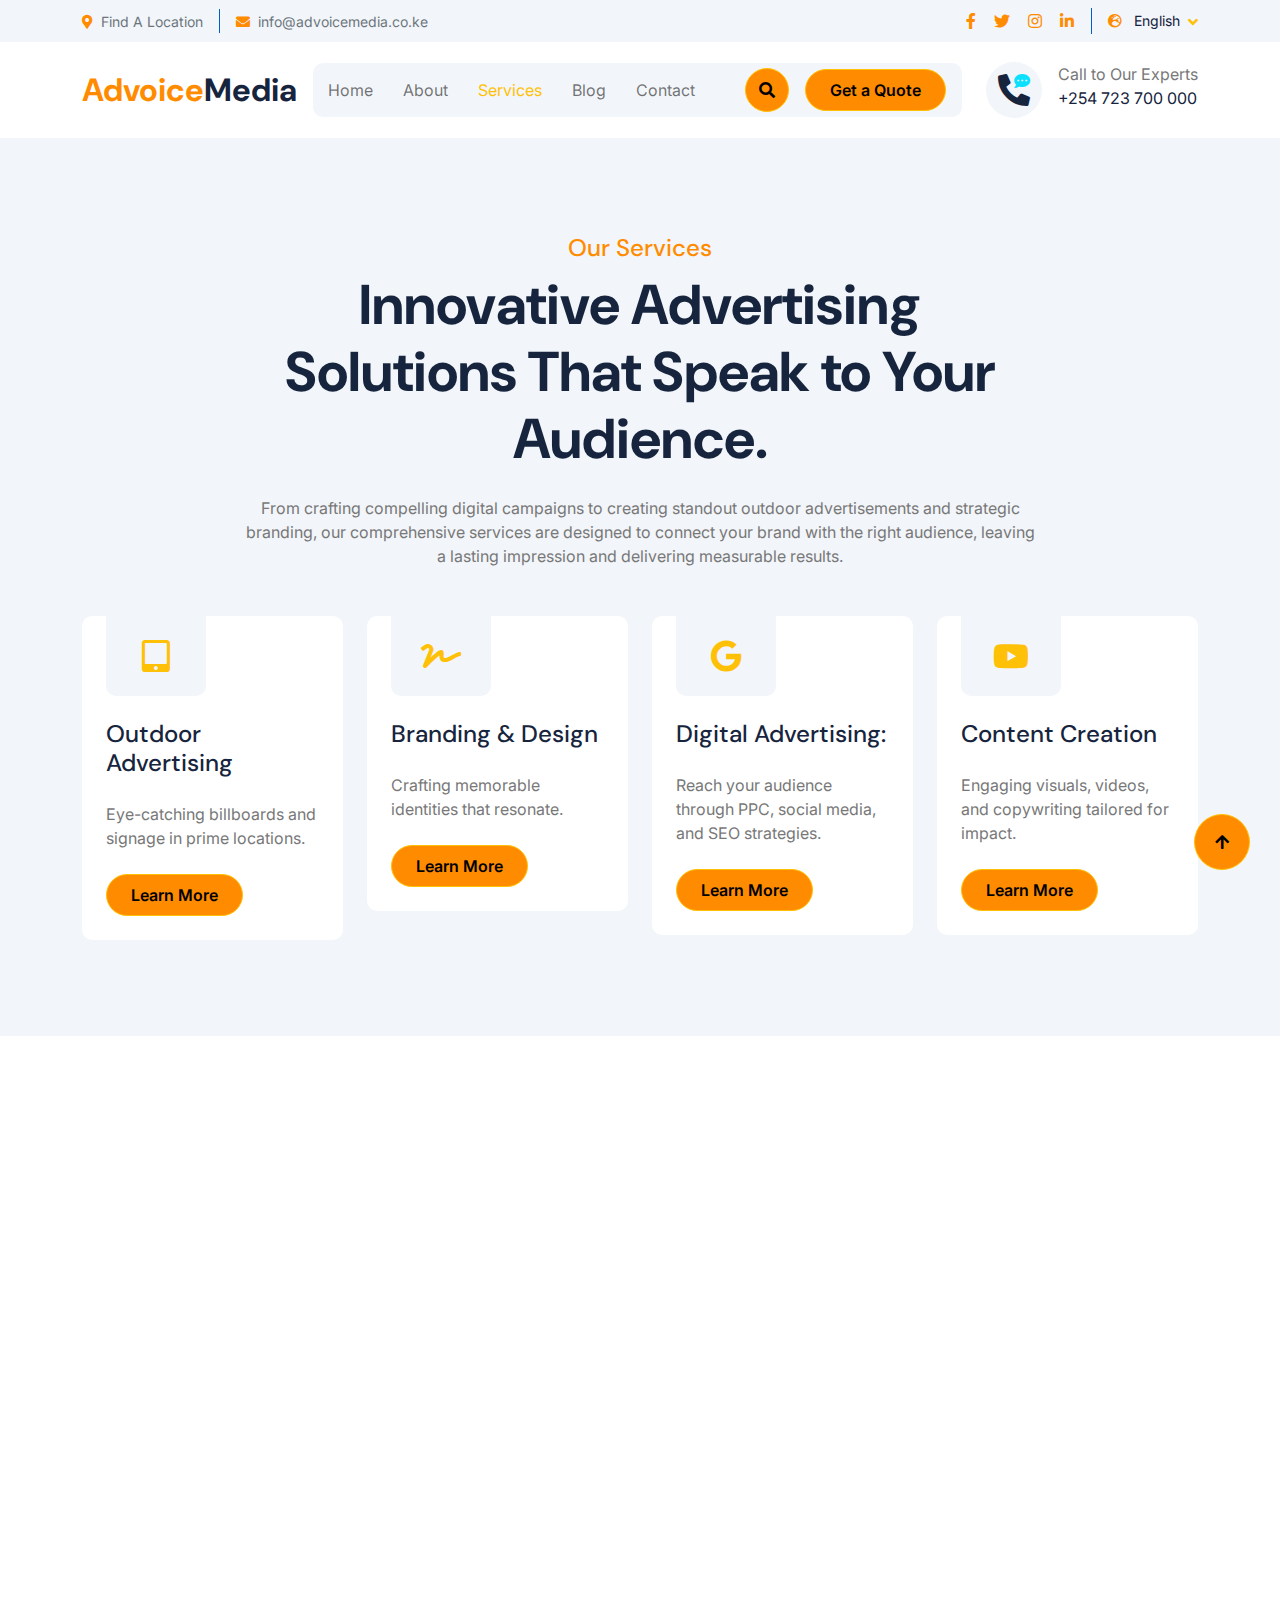
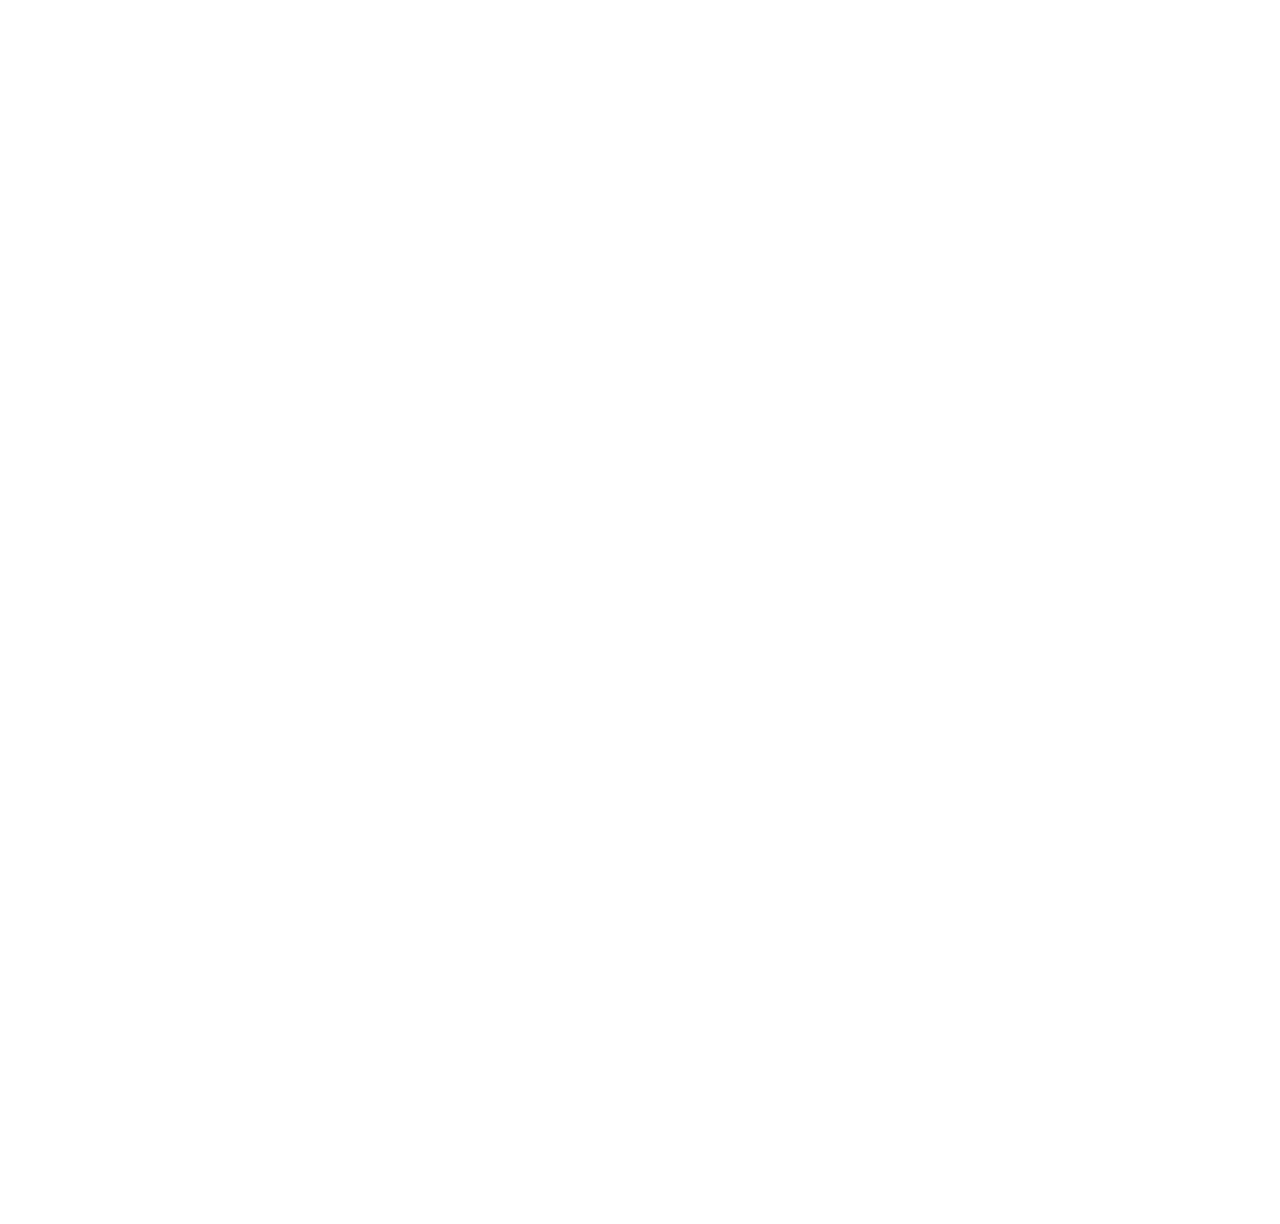
<file: service.html>
<!DOCTYPE html>
<html lang="en">

    <head>
        <meta charset="utf-8">
        <title>Advoice Media</title>
        <meta content="width=device-width, initial-scale=1.0" name="viewport">
        <meta content="" name="keywords">
        <meta content="" name="description">

        <!-- Google Web Fonts -->
        <link rel="preconnect" href="https://fonts.googleapis.com">
        <link rel="preconnect" href="https://fonts.gstatic.com" crossorigin>
        <link href="https://fonts.googleapis.com/css2?family=DM+Sans:ital,opsz,wght@0,9..40,100..1000;1,9..40,100..1000&family=Inter:slnt,wght@-10..0,100..900&display=swap" rel="stylesheet">

        <!-- Icon Font Stylesheet -->
        <link rel="stylesheet" href="https://use.fontawesome.com/releases/v5.15.4/css/all.css"/>
        <link href="https://cdn.jsdelivr.net/npm/bootstrap-icons@1.4.1/font/bootstrap-icons.css" rel="stylesheet">

        <!-- Libraries Stylesheet -->
        <link rel="stylesheet" href="lib/animate/animate.min.css"/>
        <link href="lib/lightbox/css/lightbox.min.css" rel="stylesheet">
        <link href="lib/owlcarousel/assets/owl.carousel.min.css" rel="stylesheet">


        <!-- Customized Bootstrap Stylesheet -->
        <link href="css/bootstrap.min.css" rel="stylesheet">

        <!-- Template Stylesheet -->
        <link href="css/style.css" rel="stylesheet">
    </head>

    <style>
        .text-warning{
            color: darkorange !important;
        }
        .bg-warning{
            background-color: darkorange !important;
        }
    </style>

    <body>

        <!-- Spinner Start -->
        <div id="spinner" class="show bg-white position-fixed translate-middle w-100 vh-100 top-50 start-50 d-flex align-items-center justify-content-center">
            <div class="spinner-border text-warning" style="width: 3rem; height: 3rem;" role="status">
                <span class="sr-only">Loading...</span>
            </div>
        </div>
        <!-- Spinner End -->

        <!-- Topbar Start -->
        <div class="container-fluid topbar px-0 px-lg-4 bg-light py-2 d-none d-lg-block">
            <div class="container">
                <div class="row gx-0 align-items-center">
                    <div class="col-lg-8 text-center text-lg-start mb-lg-0">
                        <div class="d-flex flex-wrap">
                            <div class="border-end border-primary pe-3">
                                <a href="#!" class="text-muted small"><i class="fas fa-map-marker-alt text-warning me-2"></i>Find A Location</a>
                            </div>
                            <div class="ps-3">
                                <a href="mailto:example@gmail.com" class="text-muted small"><i class="fas fa-envelope text-warning me-2"></i>info@advoicemedia.co.ke</a>
                            </div>
                        </div>
                    </div>
                    <div class="col-lg-4 text-center text-lg-end">
                        <div class="d-flex justify-content-end">
                            <div class="d-flex border-end border-primary pe-3">
                                <a class="btn p-0 text-warning me-3" href="#!"><i class="fab fa-facebook-f"></i></a>
                                <a class="btn p-0 text-warning me-3" href="#!"><i class="fab fa-twitter"></i></a>
                                <a class="btn p-0 text-warning me-3" href="#!"><i class="fab fa-instagram"></i></a>
                                <a class="btn p-0 text-warning me-0" href="#!"><i class="fab fa-linkedin-in"></i></a>
                            </div>
                            <div class="dropdown ms-3">
                                <a href="#!" class="dropdown-toggle text-dark" data-bs-toggle="dropdown"><small><i class="fas fa-globe-europe text-warning me-2"></i> English</small></a>
                                <div class="dropdown-menu rounded">
                                    <a href="#!" class="dropdown-item">English</a>
                                    <a href="#!" class="dropdown-item">Bangla</a>
                                    <a href="#!" class="dropdown-item">French</a>
                                    <a href="#!" class="dropdown-item">Spanish</a>
                                    <a href="#!" class="dropdown-item">Arabic</a>
                                </div>
                            </div>
                        </div>
                    </div>
                </div>
            </div>
        </div>
        <!-- Topbar End -->

        <!-- Navbar & Hero Start -->
        <div class="container-fluid nav-bar px-0 px-lg-4 py-lg-0">
            <div class="container">
                <nav class="navbar navbar-expand-lg navbar-light"> 
                    <a href="index.html" class="navbar-brand p-0">
                        <h2 class="text-warning mb-0"><strong>Advoice<span class="text-dark">Media</span></strong></h2>
                        <!-- <img src="img/logo.png" alt="Logo"> -->
                    </a>
                    <button class="navbar-toggler" type="button" data-bs-toggle="collapse" data-bs-target="#navbarCollapse">
                        <span class="fa fa-bars"></span>
                    </button>
                    <div class="collapse navbar-collapse" id="navbarCollapse">
                        <div class="navbar-nav mx-0 mx-lg-auto">
                            <a href="index.html" class="nav-item nav-link">Home</a>
                            <a href="about.html" class="nav-item nav-link">About</a>
                            <a href="service.html" class="nav-item nav-link  active">Services</a>
                            <a href="blog.html" class="nav-item nav-link">Blog</a>
                            
                            <a href="contact.html" class="nav-item nav-link">Contact</a>
                            <div class="nav-btn px-3">
                                <button class="btn-search btn btn-warning btn-md-square rounded-circle flex-shrink-0" data-bs-toggle="modal" data-bs-target="#searchModal"><i class="fas fa-search"></i></button>
                                <a href="#!" class="btn btn-warning rounded-pill py-2 px-4 ms-3 flex-shrink-0"> Get a Quote</a>
                            </div>
                        </div>
                    </div>
                    <div class="d-none d-xl-flex flex-shrink-0 ps-4">
                        <a href="#!" class="btn btn-light btn-lg-square rounded-circle position-relative wow tada" data-wow-delay=".9s">
                            <i class="fa fa-phone-alt fa-2x  text-dark"></i>
                            <div class="position-absolute" style="top: 7px; right: 12px;">
                                <span><i class="fa fa-comment-dots text-secondary"></i></span>
                            </div>
                        </a>
                        <div class="d-flex flex-column ms-3">
                            <span>Call to Our Experts</span>
                            <a href="tel:+ 0123 456 7890"><span class="text-dark">+254 723 700 000</span></a>
                        </div>
                    </div>
                </nav>
            </div>
        </div>
        <!-- Navbar & Hero End -->

        <!-- Modal Search Start -->
        <div class="modal fade" id="searchModal" tabindex="-1" aria-labelledby="exampleModalLabel" aria-hidden="true">
            <div class="modal-dialog modal-fullscreen">
                <div class="modal-content rounded-0">
                    <div class="modal-header">
                        <h5 class="modal-title" id="exampleModalLabel">Search by keyword</h5>
                        <button type="button" class="btn-close" data-bs-dismiss="modal" aria-label="Close"></button>
                    </div>
                    <div class="modal-body d-flex align-items-center bg-warning">
                        <div class="input-group w-75 mx-auto d-flex">
                            <input type="search" class="form-control p-3" placeholder="keywords" aria-describedby="search-icon-1">
                            <span id="search-icon-1" class="btn bg-light border nput-group-text p-3"><i class="fa fa-search"></i></span>
                        </div>
                    </div>
                </div>
            </div>
        </div>
        <!-- Modal Search End -->


        <!-- Feature Start -->
        <div class="container-fluid feature bg-light py-5">
            <div class="container py-5">
                <div class="text-center mx-auto pb-5 wow fadeInUp" data-wow-delay="0.2s" style="max-width: 800px;">
                    <h4 class="text-warning">Our Services</h4>
                    <h1 class="display-4 mb-4">Innovative Advertising Solutions That Speak to Your Audience.</h1>
                    <p class="mb-0">
                        From crafting compelling digital campaigns to creating standout outdoor advertisements and strategic branding, our comprehensive services are designed to connect your brand with the right audience, leaving a lasting impression and delivering measurable results.
                    </p>
                </div>
                <div class="row g-4">
                    
                    <div class="col-md-6 col-lg-6 col-xl-3 wow fadeInUp" data-wow-delay="0.2s">
                        <div class="feature-item p-4 pt-0">
                            <div class="feature-icon p-4 mb-4">
                                <i class="fas fa-tablet-alt fa-2x"></i>
                            </div>
                            <h4 class="mb-4">Outdoor Advertising</h4>
                            <p class="mb-4">Eye-catching billboards and signage in prime locations.
                            </p>
                            <a class="btn btn-warning rounded-pill py-2 px-4" href="#!">Learn More</a>
                        </div>
                    </div>
                    <div class="col-md-6 col-lg-6 col-xl-3 wow fadeInUp" data-wow-delay="0.4s">
                        <div class="feature-item p-4 pt-0">
                            <div class="feature-icon p-4 mb-4">
                                <i class="fas fa-signature fa-2x"></i>
                            </div>
                            <h4 class="mb-4">Branding & Design</h4>
                            <p class="mb-4">Crafting memorable identities that resonate.
                            </p>
                            <a class="btn btn-warning rounded-pill py-2 px-4" href="#!">Learn More</a>
                        </div>
                    </div>

                    <div class="col-md-6 col-lg-6 col-xl-3 wow fadeInUp" data-wow-delay="0.6s">
                        <div class="feature-item p-4 pt-0">
                            <div class="feature-icon p-4 mb-4">
                                <i class="fab fa-google fa-2x"></i>
                            </div>
                            <h4 class="mb-4">Digital Advertising:</h4>
                            <p class="mb-4">Reach your audience through PPC, social media, and SEO strategies.
                            </p>
                            <a class="btn btn-warning rounded-pill py-2 px-4" href="#!">Learn More</a>
                        </div>
                    </div>
                    <div class="col-md-6 col-lg-6 col-xl-3 wow fadeInUp" data-wow-delay="0.8s">
                        <div class="feature-item p-4 pt-0">
                            <div class="feature-icon p-4 mb-4">
                                <i class="fab fa-youtube fa-2x"></i>
                            </div>
                            <h4 class="mb-4">Content Creation</h4>
                            <p class="mb-4">Engaging visuals, videos, and copywriting tailored for impact.
                            </p>
                            <a class="btn btn-warning rounded-pill py-2 px-4" href="#!">Learn More</a>
                        </div>
                    </div>
                </div>
            </div>
        </div>
        <!-- Feature End -->

        <!-- Service Start -->
        <div class="container-fluid service py-5">
            <div class="container py-5">
                <div class="text-center mx-auto pb-5 wow fadeInUp" data-wow-delay="0.2s" style="max-width: 800px;">
                    <h4 class="text-warning">Advertising Locations</h4>
                    <h1 class="display-4 mb-4">Our Top Advertising Locations</h1>
                    <p class="mb-0">We carefully select prime advertising locations that ensure maximum visibility and reach for your brand. Our top advertising locations are strategically chosen to engage your target audience where they are most likely to see your message.
                    </p>
                </div>
                <div class="row g-4 justify-content-center">
                    <div class="col-md-6 col-lg-6 col-xl-3 wow fadeInUp" data-wow-delay="0.2s">
                        <div class="service-item">
                            <div class="service-img">
                                <img src="img/malls.jpg" class="img-fluid rounded-top w-100" alt="">
                                <div class="service-icon p-3">
                                    <i class="fa fa-users fa-2x"></i>
                                </div>
                            </div>
                            <div class="service-content p-4">
                                <div class="service-content-inner">
                                    <a href="#!" class="d-inline-block h4 mb-4">Malls</a>
                                    <p class="mb-4">With their constant foot traffic and diverse shopper demographics, malls offer prime advertising opportunities. Whether it's large-format displays or digital signage, or interactive installations, your brand can reach a wide range of consumers in a dynamic shopping environment.</p>
                                    <a class="btn btn-warning rounded-pill py-2 px-4" href="#!">Read More</a>
                                </div>
                            </div>
                        </div>
                    </div>
                    <div class="col-md-6 col-lg-6 col-xl-3 wow fadeInUp" data-wow-delay="0.4s">
                        <div class="service-item">
                            <div class="service-img">
                                <img src="img/supermarkets.jpg" class="img-fluid rounded-top w-100" alt="">
                                <div class="service-icon p-3">
                                    <i class="fas fa-shopping-basket fa-2x"></i>
                                </div>
                            </div>
                            <div class="service-content p-4">
                                <div class="service-content-inner">
                                    <a href="#!" class="d-inline-block h4 mb-4">Supermarkets</a>
                                    <p class="mb-4">Supermarkets are the heart of everyday shopping for many consumers. Advertising within these spaces ensures your brand is seen by shoppers during their most frequent buying moments, leading to high engagement and product consideration.</p>
                                    <a class="btn btn-warning rounded-pill py-2 px-4" href="#!">Read More</a>
                                </div>
                            </div>
                        </div>
                    </div>
                    <div class="col-md-6 col-lg-6 col-xl-3 wow fadeInUp" data-wow-delay="0.6s">
                        <div class="service-item">
                            <div class="service-img">
                                <img src="img/golfclubs.jpg" class="img-fluid rounded-top w-100" alt="">
                                <div class="service-icon p-3">
                                    <i class="fas fa-golf-ball fa-2x"></i>
                                </div>
                            </div>
                            <div class="service-content p-4">
                                <div class="service-content-inner">
                                    <a href="#!" class="d-inline-block h4 mb-4">Golf Clubs</a>
                                    <p class="mb-4">Golf clubs attract affluent individuals who are often decision-makers in their industries. Advertising at these locations places your brand in front of a highly targeted audience who value quality and luxury, making it ideal for high-end products and services.</p>
                                    <a class="btn btn-warning rounded-pill py-2 px-4" href="#!">Read More</a>
                                </div>
                            </div>
                        </div>
                    </div>
                    <div class="col-md-6 col-lg-6 col-xl-3 wow fadeInUp" data-wow-delay="0.8s">
                        <div class="service-item">
                            <div class="service-img">
                                <img src="img/airports.jpg" class="img-fluid rounded-top w-100" alt="">
                                <div class="service-icon p-3">
                                    <i class="fas fa-plane-departure fa-2x"></i>
                                </div>
                            </div>
                            <div class="service-content p-4">
                                <div class="service-content-inner">
                                    <a href="#!" class="d-inline-block h4 mb-4">Airports</a>
                                    <p class="mb-4">Airports are global hubs of activity where business travelers, tourists, and high-income individuals converge. With high visibility and captive audiences, airport advertising ensures your brand reaches travelers from all over the world.</p>
                                    <a class="btn btn-warning rounded-pill py-2 px-4" href="#!">Read More</a>
                                </div>
                            </div>
                        </div>
                    </div>
                    <div class="col-12 text-center wow fadeInUp" data-wow-delay="0.2s">
                        <a class="btn btn-warning rounded-pill py-3 px-5" href="#!">More Services</a>
                    </div>
                </div>
            </div>
        </div>
        <!-- Service End -->

        <!-- Footer Start -->
        <div class="container-fluid footer py-5 wow fadeIn" data-wow-delay="0.2s">
            <div class="container py-5">
                <div class="row g-5">
                    <div class="col-xl-9">
                        <div class="mb-5">
                            <div class="row g-4">
                                <div class="col-md-6 col-lg-6 col-xl-5">
                                    <div class="footer-item">
                                        <a href="index.html" class="p-0">
                                            <h3 class="text-white"><i class="fab fa-slack me-3"></i> AdvoiceMedia</h3>
                                            <!-- <img src="img/logo.png" alt="Logo"> -->
                                        </a>
                                        <p class="text-white mb-4">Revolutionizing the advertising landscape by creating meaningful connections between brands and their audiences.

</p>
                                        <div class="footer-btn d-flex">
                                            <a class="btn btn-md-square rounded-circle me-3" href="#!"><i class="fab fa-facebook-f"></i></a>
                                            <a class="btn btn-md-square rounded-circle me-3" href="#!"><i class="fab fa-twitter"></i></a>
                                            <a class="btn btn-md-square rounded-circle me-3" href="#!"><i class="fab fa-instagram"></i></a>
                                            <a class="btn btn-md-square rounded-circle me-0" href="#!"><i class="fab fa-linkedin-in"></i></a>
                                        </div>
                                    </div>
                                </div>
                                <div class="col-md-6 col-lg-6 col-xl-3">
                                    <div class="footer-item">
                                        <h4 class="text-white mb-4">Useful Links</h4>
                                        <a href="#!"><i class="fas fa-angle-right me-2"></i> About Us</a>
                                        <a href="#!"><i class="fas fa-angle-right me-2"></i> Features</a>
                                        <a href="#!"><i class="fas fa-angle-right me-2"></i> Services</a>
                                        <a href="#!"><i class="fas fa-angle-right me-2"></i> FAQ's</a>
                                        <a href="#!"><i class="fas fa-angle-right me-2"></i> Blogs</a>
                                        <a href="#!"><i class="fas fa-angle-right me-2"></i> Contact</a>
                                    </div>
                                </div>
                                <div class="col-md-6 col-lg-6 col-xl-4">
                                    <div class="footer-item">
                                        <h4 class="mb-4 text-white">Instagram</h4>
                                        <div class="row g-3">
                                            <div class="col-4">
                                                <div class="footer-instagram rounded">
                                                    <img src="img/insta-001.jpg" class="img-fluid w-100" alt="">
                                                    <div class="footer-search-icon">
                                                        <a href="img/insta-001.jpg" data-lightbox="footerInstagram-1" class="my-auto"><i class="fas fa-link text-white"></i></a>
                                                    </div>
                                                </div>
                                           </div>
                                           <div class="col-4">
                                                <div class="footer-instagram rounded">
                                                    <img src="img/insta-002.png" class="img-fluid w-100" alt="">
                                                    <div class="footer-search-icon">
                                                        <a href="img/insta-002.png" data-lightbox="footerInstagram-2" class="my-auto"><i class="fas fa-link text-white"></i></a>
                                                    </div>
                                                </div>
                                           </div>
                                            <div class="col-4">
                                                <div class="footer-instagram rounded">
                                                    <img src="img/insta-003.png" class="img-fluid w-100" alt="">
                                                    <div class="footer-search-icon">
                                                        <a href="img/insta-003.png" data-lightbox="footerInstagram-3" class="my-auto"><i class="fas fa-link text-white"></i></a>
                                                    </div>
                                                </div>
                                           </div>
                                            <div class="col-4">
                                                <div class="footer-instagram rounded">
                                                    <img src="img/insta-004.jpg" class="img-fluid w-100" alt="">
                                                    <div class="footer-search-icon">
                                                        <a href="img/insta-004.jpg" data-lightbox="footerInstagram-4" class="my-auto"><i class="fas fa-link text-white"></i></a>
                                                    </div>
                                                </div>
                                           </div>
                                            <div class="col-4">
                                                <div class="footer-instagram rounded">
                                                    <img src="img/insta-005.jpg" class="img-fluid w-100" alt="">
                                                    <div class="footer-search-icon">
                                                        <a href="img/insta-005.jpg" data-lightbox="footerInstagram-5" class="my-auto"><i class="fas fa-link text-white"></i></a>
                                                    </div>
                                                </div>
                                           </div>
                                           <div class="col-4">
                                                <div class="footer-instagram rounded">
                                                    <img src="img/insta-006.jpg" class="img-fluid w-100" alt="">
                                                    <div class="footer-search-icon">
                                                        <a href="img/insta-006.jpg" data-lightbox="footerInstagram-6" class="my-auto"><i class="fas fa-link text-white"></i></a>
                                                    </div>
                                                </div>
                                            </div>
                                        </div>
                                    </div>
                                </div>
                            </div>
                        </div>
                        <div class="pt-5" style="border-top: 1px solid rgba(255, 255, 255, 0.08);">
                            <div class="row g-0">
                                <div class="col-12">
                                    <div class="row g-4">
                                        <div class="col-lg-6 col-xl-4">
                                            <div class="d-flex">
                                                <div class="btn-xl-square bg-warning text-white rounded p-4 me-4">
                                                    <i class="fas fa-map-marker-alt fa-2x"></i>
                                                </div>
                                                <div>
                                                    <h4 class="text-white">Address</h4>
                                                    <p class="mb-0">The Chancery, Nairobi, Kenya</p>
                                                </div>
                                            </div>
                                        </div>
                                        <div class="col-lg-6 col-xl-4">
                                            <div class="d-flex">
                                                <div class="btn-xl-square bg-warning text-white rounded p-4 me-4">
                                                    <i class="fas fa-envelope fa-2x"></i>
                                                </div>
                                                <div>
                                                    <h4 class="text-white">Mail Us</h4>
                                                    <p class="mb-0">info@advoicemedia.co.ke</p>
                                                </div>
                                            </div>
                                        </div>
                                        <div class="col-lg-6 col-xl-4">
                                            <div class="d-flex">
                                                <div class="btn-xl-square bg-warning text-white rounded p-4 me-4">
                                                    <i class="fa fa-phone-alt fa-2x"></i>
                                                </div>
                                                <div>
                                                    <h4 class="text-white">Telephone</h4>
                                                    <p class="mb-0">(+254) 723 700 000</p>
                                                </div>
                                            </div>
                                        </div>
                                    </div>
                                </div>
                            </div>
                        </div>
                    </div>
                    
                    <div class="col-xl-3">
                        <div class="footer-item">
                            <h4 class="text-white mb-4">Newsletter</h4>
                            <p class="text-white mb-3">Subscribe to our newsletter and get the latest industry insights and updates on our newest campaigns.</p>
                            <div class="position-relative rounded-pill mb-4">
                                <input class="form-control rounded-pill w-100 py-3 ps-4 pe-5" type="text" placeholder="Enter your email">
                                <button type="button" class="btn btn-warning rounded-pill position-absolute top-0 end-0 py-2 mt-2 me-2">SignUp</button>
                            </div>
                            <div class="d-flex flex-shrink-0">
                                <div class="footer-btn">
                                    <a href="#!" class="btn btn-lg-square rounded-circle position-relative wow tada" data-wow-delay=".9s">
                                        <i class="fa fa-phone-alt fa-2x text-warning"></i>
                                        <div class="position-absolute" style="top: 2px; right: 12px;">
                                            <span><i class="fa fa-comment-dots text-secondary"></i></span>
                                        </div>
                                    </a>
                                </div>
                                <div class="d-flex flex-column ms-3 flex-shrink-0">
                                    <span>Call to Our Experts</span>
                                    <a href="tel:+ 0123 456 7890"><span class="text-white">+254 723 700 000</span></a>
                                </div>
                            </div>
                        </div>
                    </div>
                </div>
            </div>
        </div>
        <!-- Footer End -->
        

        <!-- Back to Top -->
        <a href="#!" class="btn btn-warning btn-lg-square rounded-circle back-to-top"><i class="fa fa-arrow-up"></i></a>   

        
        <!-- JavaScript Libraries -->
        <script src="https://ajax.googleapis.com/ajax/libs/jquery/3.6.4/jquery.min.js"></script>
        <script src="https://cdn.jsdelivr.net/npm/bootstrap@5.0.0/dist/js/bootstrap.bundle.min.js"></script>
        <script src="lib/wow/wow.min.js"></script>
        <script src="lib/easing/easing.min.js"></script>
        <script src="lib/waypoints/waypoints.min.js"></script>
        <script src="lib/counterup/counterup.min.js"></script>
        <script src="lib/lightbox/js/lightbox.min.js"></script>
        <script src="lib/owlcarousel/owl.carousel.min.js"></script>
        

        <!-- Template Javascript -->
        <script src="js/main.js"></script>
    </body>

</html>
</file>
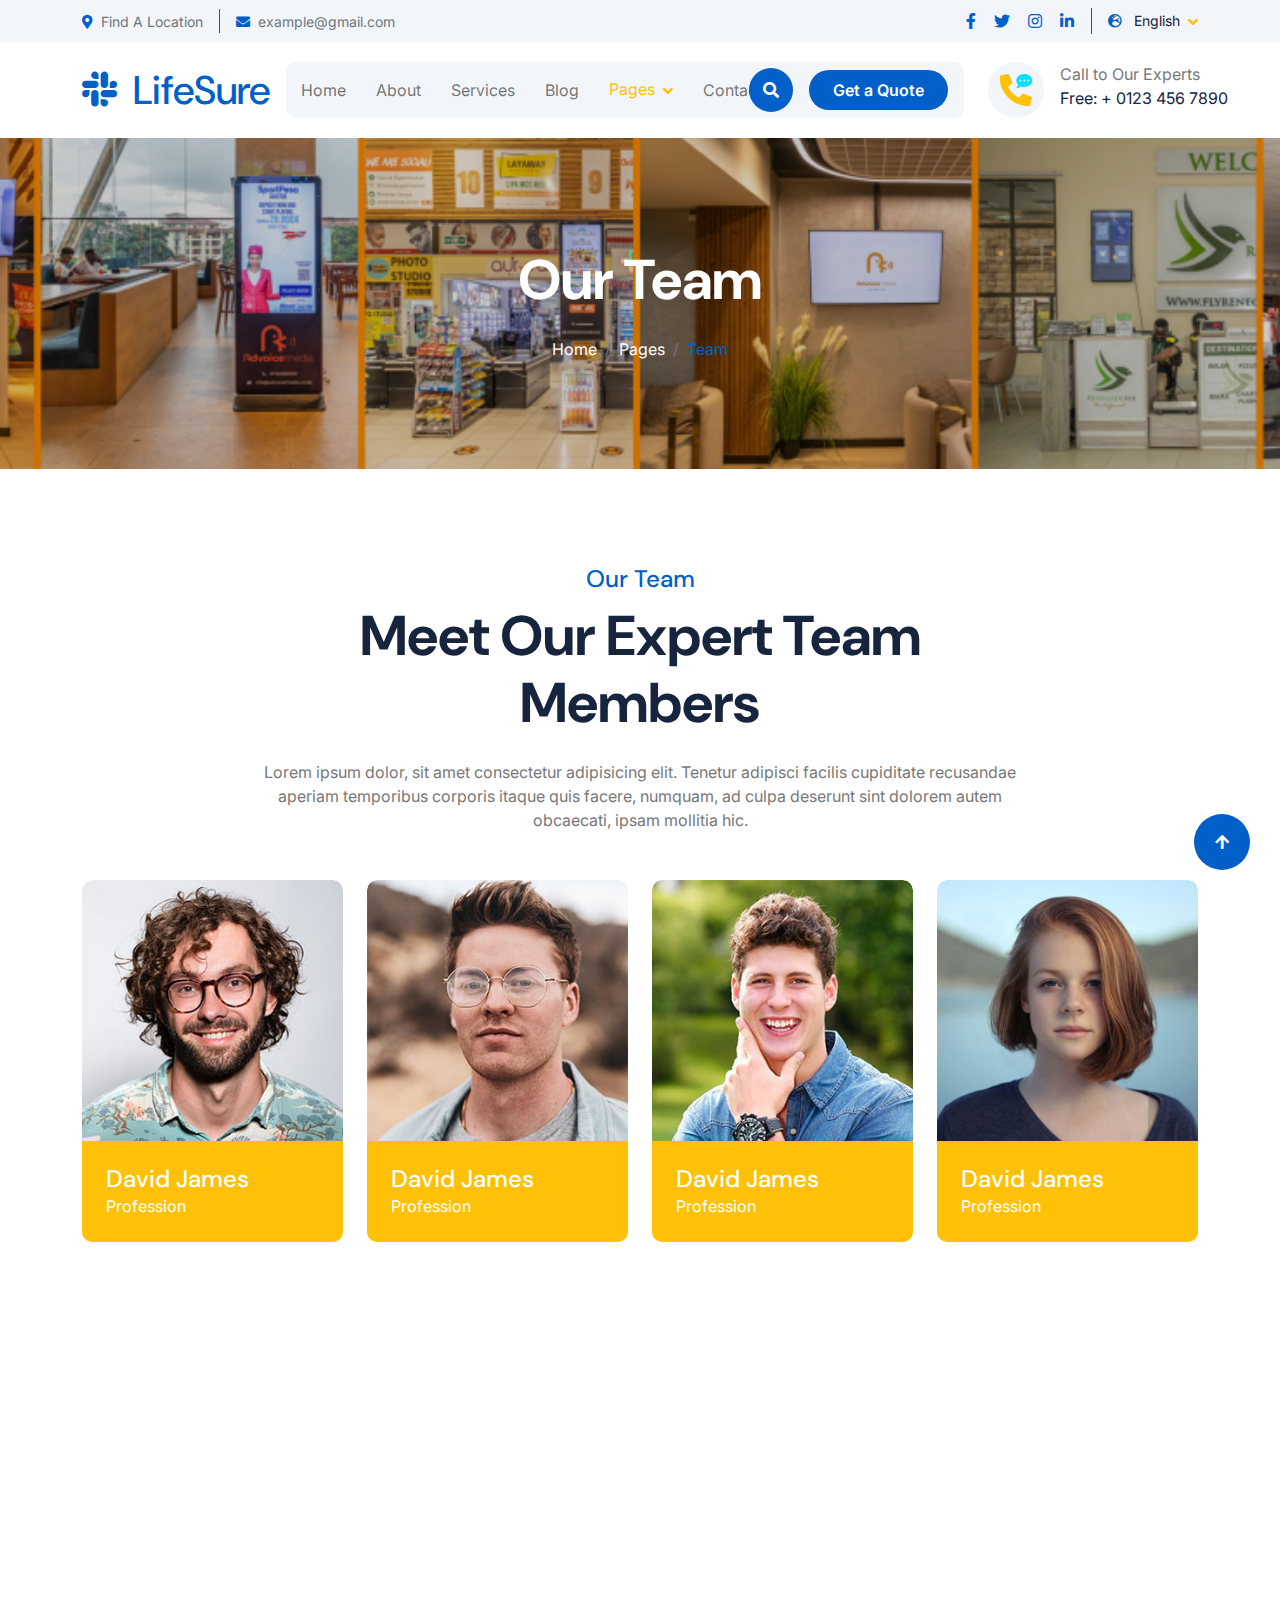
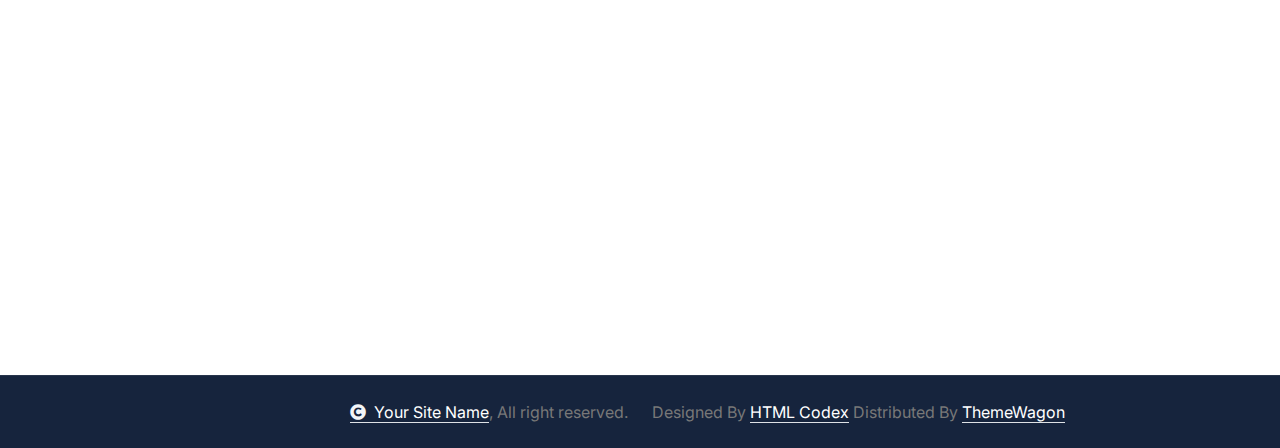
<file: team.html>
<!DOCTYPE html>
<html lang="en">

    <head>
        <meta charset="utf-8">
        <title>LifeSure - Life Insurance Website Template</title>
        <meta content="width=device-width, initial-scale=1.0" name="viewport">
        <meta content="" name="keywords">
        <meta content="" name="description">

        <!-- Google Web Fonts -->
        <link rel="preconnect" href="https://fonts.googleapis.com">
        <link rel="preconnect" href="https://fonts.gstatic.com" crossorigin>
        <link href="https://fonts.googleapis.com/css2?family=DM+Sans:ital,opsz,wght@0,9..40,100..1000;1,9..40,100..1000&family=Inter:slnt,wght@-10..0,100..900&display=swap" rel="stylesheet">

        <!-- Icon Font Stylesheet -->
        <link rel="stylesheet" href="https://use.fontawesome.com/releases/v5.15.4/css/all.css"/>
        <link href="https://cdn.jsdelivr.net/npm/bootstrap-icons@1.4.1/font/bootstrap-icons.css" rel="stylesheet">

        <!-- Libraries Stylesheet -->
        <link rel="stylesheet" href="lib/animate/animate.min.css"/>
        <link href="lib/lightbox/css/lightbox.min.css" rel="stylesheet">
        <link href="lib/owlcarousel/assets/owl.carousel.min.css" rel="stylesheet">


        <!-- Customized Bootstrap Stylesheet -->
        <link href="css/bootstrap.min.css" rel="stylesheet">

        <!-- Template Stylesheet -->
        <link href="css/style.css" rel="stylesheet">
    </head>

    <body>

        <!-- Spinner Start -->
        <div id="spinner" class="show bg-white position-fixed translate-middle w-100 vh-100 top-50 start-50 d-flex align-items-center justify-content-center">
            <div class="spinner-border text-primary" style="width: 3rem; height: 3rem;" role="status">
                <span class="sr-only">Loading...</span>
            </div>
        </div>
        <!-- Spinner End -->

        <!-- Topbar Start -->
        <div class="container-fluid topbar px-0 px-lg-4 bg-light py-2 d-none d-lg-block">
            <div class="container">
                <div class="row gx-0 align-items-center">
                    <div class="col-lg-8 text-center text-lg-start mb-lg-0">
                        <div class="d-flex flex-wrap">
                            <div class="border-end border-primary pe-3">
                                <a href="#" class="text-muted small"><i class="fas fa-map-marker-alt text-primary me-2"></i>Find A Location</a>
                            </div>
                            <div class="ps-3">
                                <a href="mailto:example@gmail.com" class="text-muted small"><i class="fas fa-envelope text-primary me-2"></i>example@gmail.com</a>
                            </div>
                        </div>
                    </div>
                    <div class="col-lg-4 text-center text-lg-end">
                        <div class="d-flex justify-content-end">
                            <div class="d-flex border-end border-primary pe-3">
                                <a class="btn p-0 text-primary me-3" href="#"><i class="fab fa-facebook-f"></i></a>
                                <a class="btn p-0 text-primary me-3" href="#"><i class="fab fa-twitter"></i></a>
                                <a class="btn p-0 text-primary me-3" href="#"><i class="fab fa-instagram"></i></a>
                                <a class="btn p-0 text-primary me-0" href="#"><i class="fab fa-linkedin-in"></i></a>
                            </div>
                            <div class="dropdown ms-3">
                                <a href="#" class="dropdown-toggle text-dark" data-bs-toggle="dropdown"><small><i class="fas fa-globe-europe text-primary me-2"></i> English</small></a>
                                <div class="dropdown-menu rounded">
                                    <a href="#" class="dropdown-item">English</a>
                                    <a href="#" class="dropdown-item">Bangla</a>
                                    <a href="#" class="dropdown-item">French</a>
                                    <a href="#" class="dropdown-item">Spanish</a>
                                    <a href="#" class="dropdown-item">Arabic</a>
                                </div>
                            </div>
                        </div>
                    </div>
                </div>
            </div>
        </div>
        <!-- Topbar End -->

        <!-- Navbar & Hero Start -->
        <div class="container-fluid nav-bar px-0 px-lg-4 py-lg-0">
            <div class="container">
                <nav class="navbar navbar-expand-lg navbar-light"> 
                    <a href="#" class="navbar-brand p-0">
                        <h1 class="text-primary mb-0"><i class="fab fa-slack me-2"></i> LifeSure</h1>
                        <!-- <img src="img/logo.png" alt="Logo"> -->
                    </a>
                    <button class="navbar-toggler" type="button" data-bs-toggle="collapse" data-bs-target="#navbarCollapse">
                        <span class="fa fa-bars"></span>
                    </button>
                    <div class="collapse navbar-collapse" id="navbarCollapse">
                        <div class="navbar-nav mx-0 mx-lg-auto">
                            <a href="index.html" class="nav-item nav-link">Home</a>
                            <a href="about.html" class="nav-item nav-link">About</a>
                            <a href="service.html" class="nav-item nav-link">Services</a>
                            <a href="blog.html" class="nav-item nav-link">Blog</a>
                            <div class="nav-item dropdown active">
                                <a href="#" class="nav-link" data-bs-toggle="dropdown">
                                    <span class="dropdown-toggle">Pages</span>
                                </a>
                                <div class="dropdown-menu">
                                    <a href="feature.html" class="dropdown-item">Our Features</a>
                                    <a href="team.html" class="dropdown-item active">Our team</a>
                                    <a href="testimonial.html" class="dropdown-item">Testimonial</a>
                                    <a href="FAQ.html" class="dropdown-item">FAQs</a>
                                    <a href="404.html" class="dropdown-item">404 Page</a>
                                </div>
                            </div>
                            <a href="contact.html" class="nav-item nav-link">Contact</a>
                            <div class="nav-btn px-3">
                                <button class="btn-search btn btn-primary btn-md-square rounded-circle flex-shrink-0" data-bs-toggle="modal" data-bs-target="#searchModal"><i class="fas fa-search"></i></button>
                                <a href="#" class="btn btn-primary rounded-pill py-2 px-4 ms-3 flex-shrink-0"> Get a Quote</a>
                            </div>
                        </div>
                    </div>
                    <div class="d-none d-xl-flex flex-shrink-0 ps-4">
                        <a href="#" class="btn btn-light btn-lg-square rounded-circle position-relative wow tada" data-wow-delay=".9s">
                            <i class="fa fa-phone-alt fa-2x"></i>
                            <div class="position-absolute" style="top: 7px; right: 12px;">
                                <span><i class="fa fa-comment-dots text-secondary"></i></span>
                            </div>
                        </a>
                        <div class="d-flex flex-column ms-3">
                            <span>Call to Our Experts</span>
                            <a href="tel:+ 0123 456 7890"><span class="text-dark">Free: + 0123 456 7890</span></a>
                        </div>
                    </div>
                </nav>
            </div>
        </div>
        <!-- Navbar & Hero End -->

        <!-- Modal Search Start -->
        <div class="modal fade" id="searchModal" tabindex="-1" aria-labelledby="exampleModalLabel" aria-hidden="true">
            <div class="modal-dialog modal-fullscreen">
                <div class="modal-content rounded-0">
                    <div class="modal-header">
                        <h5 class="modal-title" id="exampleModalLabel">Search by keyword</h5>
                        <button type="button" class="btn-close" data-bs-dismiss="modal" aria-label="Close"></button>
                    </div>
                    <div class="modal-body d-flex align-items-center bg-warning">
                        <div class="input-group w-75 mx-auto d-flex">
                            <input type="search" class="form-control p-3" placeholder="keywords" aria-describedby="search-icon-1">
                            <span id="search-icon-1" class="btn bg-light border nput-group-text p-3"><i class="fa fa-search"></i></span>
                        </div>
                    </div>
                </div>
            </div>
        </div>
        <!-- Modal Search End -->


        <!-- Header Start -->
        <div class="container-fluid bg-breadcrumb">
            <div class="container text-center py-5" style="max-width: 900px;">
                <h4 class="text-white display-4 mb-4 wow fadeInDown" data-wow-delay="0.1s">Our Team</h4>
                <ol class="breadcrumb d-flex justify-content-center mb-0 wow fadeInDown" data-wow-delay="0.3s">
                    <li class="breadcrumb-item"><a href="index.html">Home</a></li>
                    <li class="breadcrumb-item"><a href="#">Pages</a></li>
                    <li class="breadcrumb-item active text-primary">Team</li>
                </ol>    
            </div>
        </div>
        <!-- Header End -->


        <!-- Team Start -->
        <div class="container-fluid team py-5">
            <div class="container py-5">
                <div class="text-center mx-auto pb-5 wow fadeInUp" data-wow-delay="0.2s" style="max-width: 800px;">
                    <h4 class="text-primary">Our Team</h4>
                    <h1 class="display-4 mb-4">Meet Our Expert Team Members</h1>
                    <p class="mb-0">Lorem ipsum dolor, sit amet consectetur adipisicing elit. Tenetur adipisci facilis cupiditate recusandae aperiam temporibus corporis itaque quis facere, numquam, ad culpa deserunt sint dolorem autem obcaecati, ipsam mollitia hic.
                    </p>
                </div>
                <div class="row g-4">
                    <div class="col-md-6 col-lg-6 col-xl-3 wow fadeInUp" data-wow-delay="0.2s">
                        <div class="team-item">
                            <div class="team-img">
                                <img src="img/team-1.jpg" class="img-fluid rounded-top w-100" alt="">
                                <div class="team-icon">
                                    <a class="btn btn-primary btn-sm-square rounded-pill mb-2" href=""><i class="fab fa-facebook-f"></i></a>
                                    <a class="btn btn-primary btn-sm-square rounded-pill mb-2" href=""><i class="fab fa-twitter"></i></a>
                                    <a class="btn btn-primary btn-sm-square rounded-pill mb-2" href=""><i class="fab fa-linkedin-in"></i></a>
                                    <a class="btn btn-primary btn-sm-square rounded-pill mb-0" href=""><i class="fab fa-instagram"></i></a>
                                </div>
                            </div>
                            <div class="team-title p-4">
                                <h4 class="mb-0">David James</h4>
                                <p class="mb-0">Profession</p>
                            </div>
                        </div>
                    </div>
                    <div class="col-md-6 col-lg-6 col-xl-3 wow fadeInUp" data-wow-delay="0.4s">
                        <div class="team-item">
                            <div class="team-img">
                                <img src="img/team-2.jpg" class="img-fluid rounded-top w-100" alt="">
                                <div class="team-icon">
                                    <a class="btn btn-primary btn-sm-square rounded-pill mb-2" href=""><i class="fab fa-facebook-f"></i></a>
                                    <a class="btn btn-primary btn-sm-square rounded-pill mb-2" href=""><i class="fab fa-twitter"></i></a>
                                    <a class="btn btn-primary btn-sm-square rounded-pill mb-2" href=""><i class="fab fa-linkedin-in"></i></a>
                                    <a class="btn btn-primary btn-sm-square rounded-pill mb-0" href=""><i class="fab fa-instagram"></i></a>
                                </div>
                            </div>
                            <div class="team-title p-4">
                                <h4 class="mb-0">David James</h4>
                                <p class="mb-0">Profession</p>
                            </div>
                        </div>
                    </div>
                    <div class="col-md-6 col-lg-6 col-xl-3 wow fadeInUp" data-wow-delay="0.6s">
                        <div class="team-item">
                            <div class="team-img">
                                <img src="img/team-3.jpg" class="img-fluid rounded-top w-100" alt="">
                                <div class="team-icon">
                                    <a class="btn btn-primary btn-sm-square rounded-pill mb-2" href=""><i class="fab fa-facebook-f"></i></a>
                                    <a class="btn btn-primary btn-sm-square rounded-pill mb-2" href=""><i class="fab fa-twitter"></i></a>
                                    <a class="btn btn-primary btn-sm-square rounded-pill mb-2" href=""><i class="fab fa-linkedin-in"></i></a>
                                    <a class="btn btn-primary btn-sm-square rounded-pill mb-0" href=""><i class="fab fa-instagram"></i></a>
                                </div>
                            </div>
                            <div class="team-title p-4">
                                <h4 class="mb-0">David James</h4>
                                <p class="mb-0">Profession</p>
                            </div>
                        </div>
                    </div>
                    <div class="col-md-6 col-lg-6 col-xl-3 wow fadeInUp" data-wow-delay="0.8s">
                        <div class="team-item">
                            <div class="team-img">
                                <img src="img/team-4.jpg" class="img-fluid rounded-top w-100" alt="">
                                <div class="team-icon">
                                    <a class="btn btn-primary btn-sm-square rounded-pill mb-2" href=""><i class="fab fa-facebook-f"></i></a>
                                    <a class="btn btn-primary btn-sm-square rounded-pill mb-2" href=""><i class="fab fa-twitter"></i></a>
                                    <a class="btn btn-primary btn-sm-square rounded-pill mb-2" href=""><i class="fab fa-linkedin-in"></i></a>
                                    <a class="btn btn-primary btn-sm-square rounded-pill mb-0" href=""><i class="fab fa-instagram"></i></a>
                                </div>
                            </div>
                            <div class="team-title p-4">
                                <h4 class="mb-0">David James</h4>
                                <p class="mb-0">Profession</p>
                            </div>
                        </div>
                    </div>
                </div>
            </div>
        </div>
        <!-- Team End -->


        <!-- Footer Start -->
        <div class="container-fluid footer py-5 wow fadeIn" data-wow-delay="0.2s">
            <div class="container py-5">
                <div class="row g-5">
                    <div class="col-xl-9">
                        <div class="mb-5">
                            <div class="row g-4">
                                <div class="col-md-6 col-lg-6 col-xl-5">
                                    <div class="footer-item">
                                        <a href="index.html" class="p-0">
                                            <h3 class="text-white"><i class="fab fa-slack me-3"></i> LifeSure</h3>
                                            <!-- <img src="img/logo.png" alt="Logo"> -->
                                        </a>
                                        <p class="text-white mb-4">Dolor amet sit justo amet elitr clita ipsum elitr est.Lorem ipsum dolor sit amet, consectetur adipiscing...</p>
                                        <div class="footer-btn d-flex">
                                            <a class="btn btn-md-square rounded-circle me-3" href="#"><i class="fab fa-facebook-f"></i></a>
                                            <a class="btn btn-md-square rounded-circle me-3" href="#"><i class="fab fa-twitter"></i></a>
                                            <a class="btn btn-md-square rounded-circle me-3" href="#"><i class="fab fa-instagram"></i></a>
                                            <a class="btn btn-md-square rounded-circle me-0" href="#"><i class="fab fa-linkedin-in"></i></a>
                                        </div>
                                    </div>
                                </div>
                                <div class="col-md-6 col-lg-6 col-xl-3">
                                    <div class="footer-item">
                                        <h4 class="text-white mb-4">Useful Links</h4>
                                        <a href="#"><i class="fas fa-angle-right me-2"></i> About Us</a>
                                        <a href="#"><i class="fas fa-angle-right me-2"></i> Features</a>
                                        <a href="#"><i class="fas fa-angle-right me-2"></i> Services</a>
                                        <a href="#"><i class="fas fa-angle-right me-2"></i> FAQ's</a>
                                        <a href="#"><i class="fas fa-angle-right me-2"></i> Blogs</a>
                                        <a href="#"><i class="fas fa-angle-right me-2"></i> Contact</a>
                                    </div>
                                </div>
                                <div class="col-md-6 col-lg-6 col-xl-4">
                                    <div class="footer-item">
                                        <h4 class="mb-4 text-white">Instagram</h4>
                                        <div class="row g-3">
                                            <div class="col-4">
                                                <div class="footer-instagram rounded">
                                                    <img src="img/instagram-footer-1.jpg" class="img-fluid w-100" alt="">
                                                    <div class="footer-search-icon">
                                                        <a href="img/instagram-footer-1.jpg" data-lightbox="footerInstagram-1" class="my-auto"><i class="fas fa-link text-white"></i></a>
                                                    </div>
                                                </div>
                                           </div>
                                           <div class="col-4">
                                                <div class="footer-instagram rounded">
                                                    <img src="img/instagram-footer-2.jpg" class="img-fluid w-100" alt="">
                                                    <div class="footer-search-icon">
                                                        <a href="img/instagram-footer-2.jpg" data-lightbox="footerInstagram-2" class="my-auto"><i class="fas fa-link text-white"></i></a>
                                                    </div>
                                                </div>
                                           </div>
                                            <div class="col-4">
                                                <div class="footer-instagram rounded">
                                                    <img src="img/instagram-footer-3.jpg" class="img-fluid w-100" alt="">
                                                    <div class="footer-search-icon">
                                                        <a href="img/instagram-footer-3.jpg" data-lightbox="footerInstagram-3" class="my-auto"><i class="fas fa-link text-white"></i></a>
                                                    </div>
                                                </div>
                                           </div>
                                            <div class="col-4">
                                                <div class="footer-instagram rounded">
                                                    <img src="img/instagram-footer-4.jpg" class="img-fluid w-100" alt="">
                                                    <div class="footer-search-icon">
                                                        <a href="img/instagram-footer-4.jpg" data-lightbox="footerInstagram-4" class="my-auto"><i class="fas fa-link text-white"></i></a>
                                                    </div>
                                                </div>
                                           </div>
                                            <div class="col-4">
                                                <div class="footer-instagram rounded">
                                                    <img src="img/instagram-footer-5.jpg" class="img-fluid w-100" alt="">
                                                    <div class="footer-search-icon">
                                                        <a href="img/instagram-footer-5.jpg" data-lightbox="footerInstagram-5" class="my-auto"><i class="fas fa-link text-white"></i></a>
                                                    </div>
                                                </div>
                                           </div>
                                           <div class="col-4">
                                                <div class="footer-instagram rounded">
                                                    <img src="img/instagram-footer-6.jpg" class="img-fluid w-100" alt="">
                                                    <div class="footer-search-icon">
                                                        <a href="img/instagram-footer-6.jpg" data-lightbox="footerInstagram-6" class="my-auto"><i class="fas fa-link text-white"></i></a>
                                                    </div>
                                                </div>
                                            </div>
                                        </div>
                                    </div>
                                </div>
                            </div>
                        </div>
                        <div class="pt-5" style="border-top: 1px solid rgba(255, 255, 255, 0.08);">
                            <div class="row g-0">
                                <div class="col-12">
                                    <div class="row g-4">
                                        <div class="col-lg-6 col-xl-4">
                                            <div class="d-flex">
                                                <div class="btn-xl-square bg-primary text-white rounded p-4 me-4">
                                                    <i class="fas fa-map-marker-alt fa-2x"></i>
                                                </div>
                                                <div>
                                                    <h4 class="text-white">Address</h4>
                                                    <p class="mb-0">123 Street New York.USA</p>
                                                </div>
                                            </div>
                                        </div>
                                        <div class="col-lg-6 col-xl-4">
                                            <div class="d-flex">
                                                <div class="btn-xl-square bg-primary text-white rounded p-4 me-4">
                                                    <i class="fas fa-envelope fa-2x"></i>
                                                </div>
                                                <div>
                                                    <h4 class="text-white">Mail Us</h4>
                                                    <p class="mb-0">info@example.com</p>
                                                </div>
                                            </div>
                                        </div>
                                        <div class="col-lg-6 col-xl-4">
                                            <div class="d-flex">
                                                <div class="btn-xl-square bg-primary text-white rounded p-4 me-4">
                                                    <i class="fa fa-phone-alt fa-2x"></i>
                                                </div>
                                                <div>
                                                    <h4 class="text-white">Telephone</h4>
                                                    <p class="mb-0">(+012) 3456 7890</p>
                                                </div>
                                            </div>
                                        </div>
                                    </div>
                                </div>
                            </div>
                        </div>
                    </div>
                    
                    <div class="col-xl-3">
                        <div class="footer-item">
                            <h4 class="text-white mb-4">Newsletter</h4>
                            <p class="text-white mb-3">Dolor amet sit justo amet elitr clita ipsum elitr est.Lorem ipsum dolor sit amet, consectetur adipiscing elit.</p>
                            <div class="position-relative rounded-pill mb-4">
                                <input class="form-control rounded-pill w-100 py-3 ps-4 pe-5" type="text" placeholder="Enter your email">
                                <button type="button" class="btn btn-primary rounded-pill position-absolute top-0 end-0 py-2 mt-2 me-2">SignUp</button>
                            </div>
                            <div class="d-flex flex-shrink-0">
                                <div class="footer-btn">
                                    <a href="#" class="btn btn-lg-square rounded-circle position-relative wow tada" data-wow-delay=".9s">
                                        <i class="fa fa-phone-alt fa-2x"></i>
                                        <div class="position-absolute" style="top: 2px; right: 12px;">
                                            <span><i class="fa fa-comment-dots text-secondary"></i></span>
                                        </div>
                                    </a>
                                </div>
                                <div class="d-flex flex-column ms-3 flex-shrink-0">
                                    <span>Call to Our Experts</span>
                                    <a href="tel:+ 0123 456 7890"><span class="text-white">Free: + 0123 456 7890</span></a>
                                </div>
                            </div>
                        </div>
                    </div>
                </div>
            </div>
        </div>
        <!-- Footer End -->
        
        <!-- Copyright Start -->
        <div class="container-fluid copyright py-4">
            <div class="container">
                <div class="row g-4 align-items-center">
                    <div class="col-md-6 text-center text-md-end mb-md-0">
                        <span class="text-body"><a href="#" class="border-bottom text-white"><i class="fas fa-copyright text-light me-2"></i>Your Site Name</a>, All right reserved.</span>
                    </div>
                    <div class="col-md-6 text-center text-md-start text-body">
                        <!--/*** This template is free as long as you keep the below author’s credit link/attribution link/backlink. ***/-->
                        <!--/*** If you'd like to use the template without the below author’s credit link/attribution link/backlink, ***/-->
                        <!--/*** you can purchase the Credit Removal License from "https://htmlcodex.com/credit-removal". ***/-->
                        Designed By <a class="border-bottom text-white" href="https://htmlcodex.com">HTML Codex</a> Distributed By <a class="border-bottom text-white" href="https://themewagon.com">ThemeWagon</a>
                    </div>
                </div>
            </div>
        </div>
        <!-- Copyright End -->


        <!-- Back to Top -->
        <a href="#" class="btn btn-primary btn-lg-square rounded-circle back-to-top"><i class="fa fa-arrow-up"></i></a>   

        
        <!-- JavaScript Libraries -->
        <script src="https://ajax.googleapis.com/ajax/libs/jquery/3.6.4/jquery.min.js"></script>
        <script src="https://cdn.jsdelivr.net/npm/bootstrap@5.0.0/dist/js/bootstrap.bundle.min.js"></script>
        <script src="lib/wow/wow.min.js"></script>
        <script src="lib/easing/easing.min.js"></script>
        <script src="lib/waypoints/waypoints.min.js"></script>
        <script src="lib/counterup/counterup.min.js"></script>
        <script src="lib/lightbox/js/lightbox.min.js"></script>
        <script src="lib/owlcarousel/owl.carousel.min.js"></script>
        

        <!-- Template Javascript -->
        <script src="js/main.js"></script>
    </body>

</html>
</file>
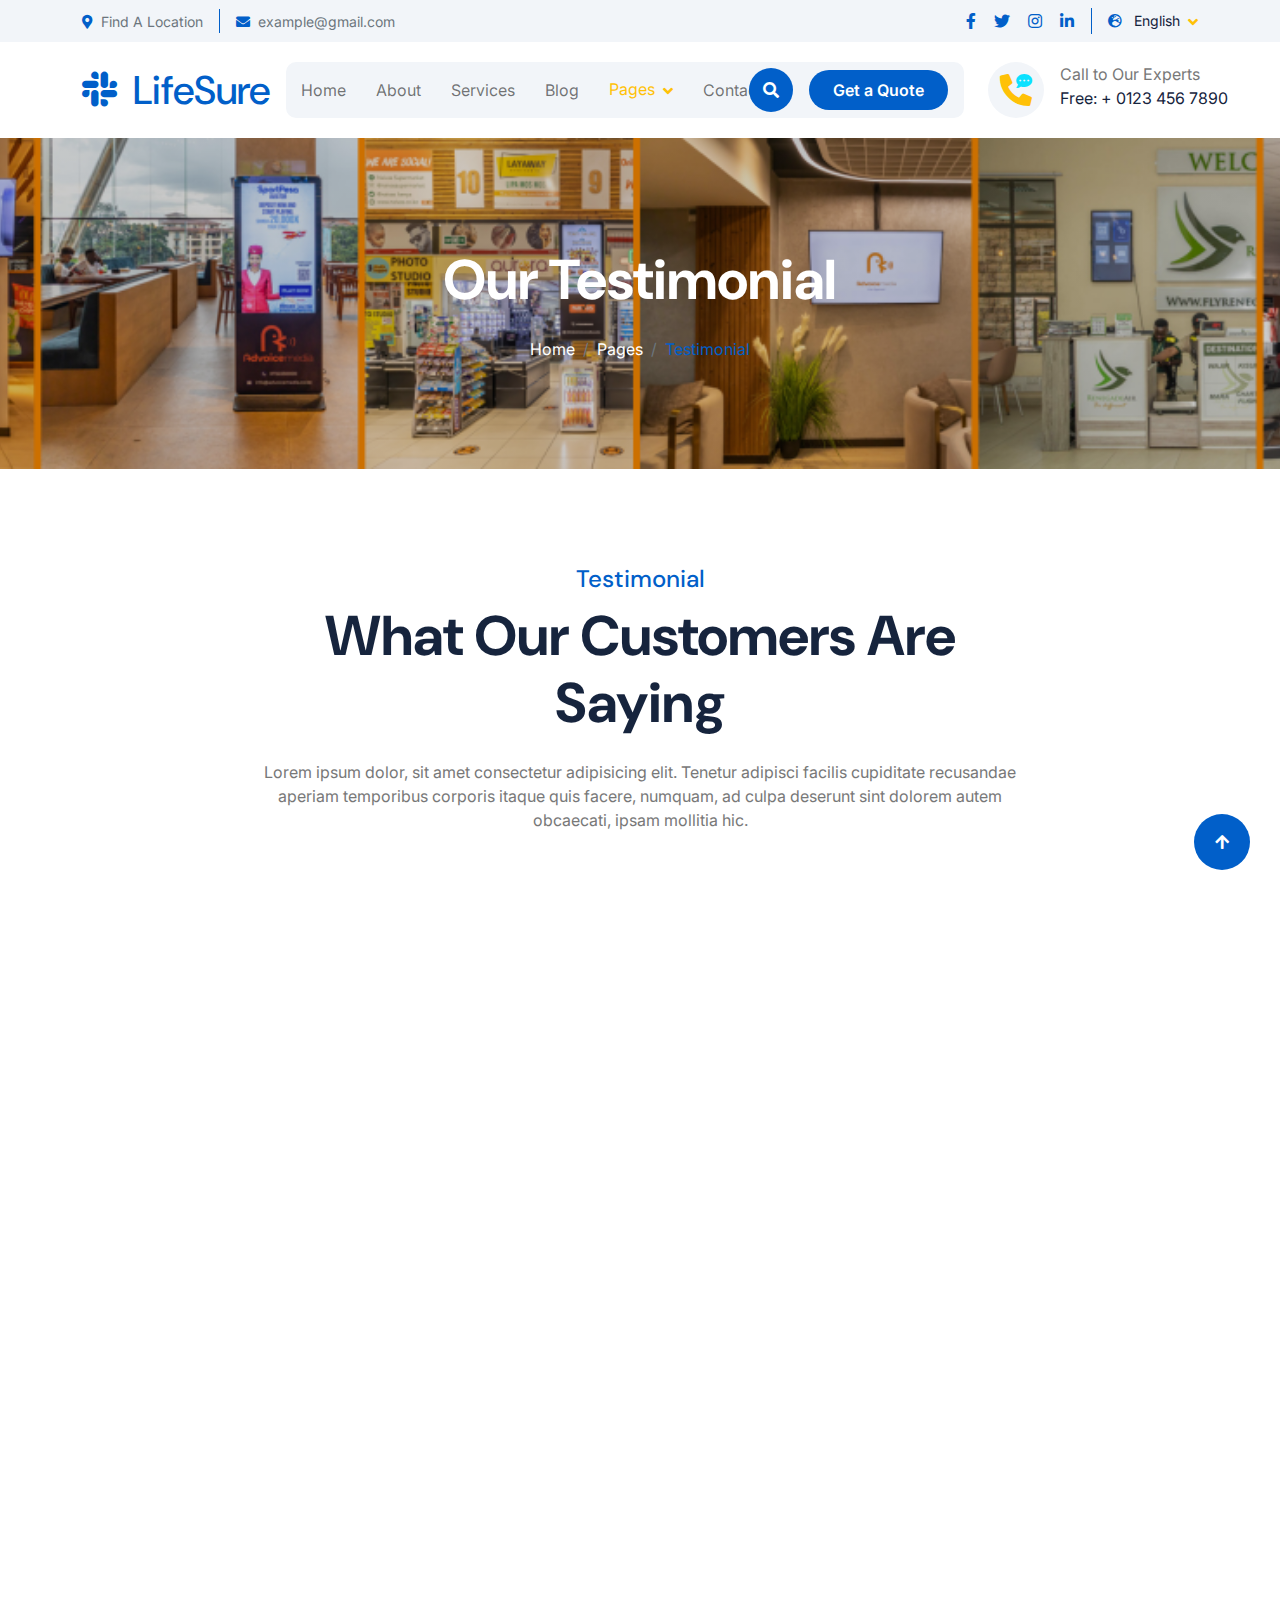
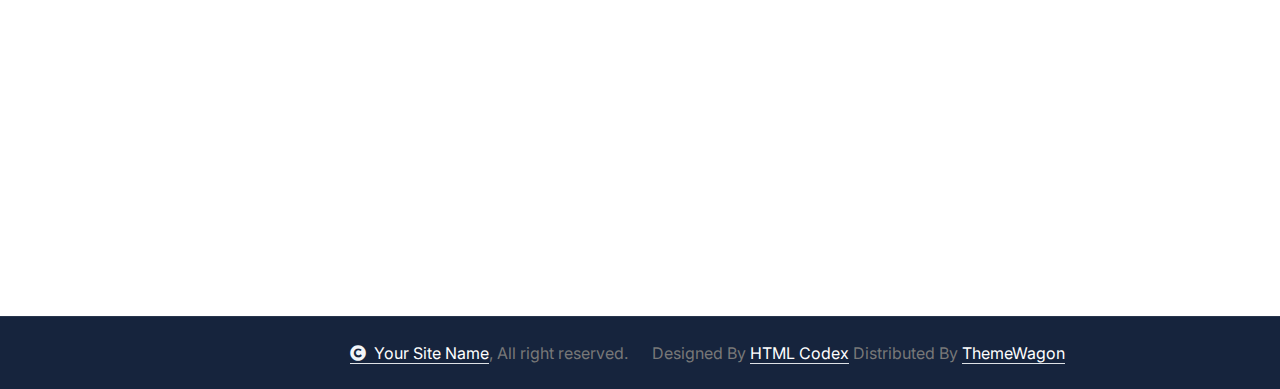
<file: testimonial.html>
<!DOCTYPE html>
<html lang="en">

    <head>
        <meta charset="utf-8">
        <title>LifeSure - Life Insurance Website Template</title>
        <meta content="width=device-width, initial-scale=1.0" name="viewport">
        <meta content="" name="keywords">
        <meta content="" name="description">

        <!-- Google Web Fonts -->
        <link rel="preconnect" href="https://fonts.googleapis.com">
        <link rel="preconnect" href="https://fonts.gstatic.com" crossorigin>
        <link href="https://fonts.googleapis.com/css2?family=DM+Sans:ital,opsz,wght@0,9..40,100..1000;1,9..40,100..1000&family=Inter:slnt,wght@-10..0,100..900&display=swap" rel="stylesheet">

        <!-- Icon Font Stylesheet -->
        <link rel="stylesheet" href="https://use.fontawesome.com/releases/v5.15.4/css/all.css"/>
        <link href="https://cdn.jsdelivr.net/npm/bootstrap-icons@1.4.1/font/bootstrap-icons.css" rel="stylesheet">

        <!-- Libraries Stylesheet -->
        <link rel="stylesheet" href="lib/animate/animate.min.css"/>
        <link href="lib/lightbox/css/lightbox.min.css" rel="stylesheet">
        <link href="lib/owlcarousel/assets/owl.carousel.min.css" rel="stylesheet">


        <!-- Customized Bootstrap Stylesheet -->
        <link href="css/bootstrap.min.css" rel="stylesheet">

        <!-- Template Stylesheet -->
        <link href="css/style.css" rel="stylesheet">
    </head>

    <body>

        <!-- Spinner Start -->
        <div id="spinner" class="show bg-white position-fixed translate-middle w-100 vh-100 top-50 start-50 d-flex align-items-center justify-content-center">
            <div class="spinner-border text-primary" style="width: 3rem; height: 3rem;" role="status">
                <span class="sr-only">Loading...</span>
            </div>
        </div>
        <!-- Spinner End -->

        <!-- Topbar Start -->
        <div class="container-fluid topbar px-0 px-lg-4 bg-light py-2 d-none d-lg-block">
            <div class="container">
                <div class="row gx-0 align-items-center">
                    <div class="col-lg-8 text-center text-lg-start mb-lg-0">
                        <div class="d-flex flex-wrap">
                            <div class="border-end border-primary pe-3">
                                <a href="#" class="text-muted small"><i class="fas fa-map-marker-alt text-primary me-2"></i>Find A Location</a>
                            </div>
                            <div class="ps-3">
                                <a href="mailto:example@gmail.com" class="text-muted small"><i class="fas fa-envelope text-primary me-2"></i>example@gmail.com</a>
                            </div>
                        </div>
                    </div>
                    <div class="col-lg-4 text-center text-lg-end">
                        <div class="d-flex justify-content-end">
                            <div class="d-flex border-end border-primary pe-3">
                                <a class="btn p-0 text-primary me-3" href="#"><i class="fab fa-facebook-f"></i></a>
                                <a class="btn p-0 text-primary me-3" href="#"><i class="fab fa-twitter"></i></a>
                                <a class="btn p-0 text-primary me-3" href="#"><i class="fab fa-instagram"></i></a>
                                <a class="btn p-0 text-primary me-0" href="#"><i class="fab fa-linkedin-in"></i></a>
                            </div>
                            <div class="dropdown ms-3">
                                <a href="#" class="dropdown-toggle text-dark" data-bs-toggle="dropdown"><small><i class="fas fa-globe-europe text-primary me-2"></i> English</small></a>
                                <div class="dropdown-menu rounded">
                                    <a href="#" class="dropdown-item">English</a>
                                    <a href="#" class="dropdown-item">Bangla</a>
                                    <a href="#" class="dropdown-item">French</a>
                                    <a href="#" class="dropdown-item">Spanish</a>
                                    <a href="#" class="dropdown-item">Arabic</a>
                                </div>
                            </div>
                        </div>
                    </div>
                </div>
            </div>
        </div>
        <!-- Topbar End -->

        <!-- Navbar & Hero Start -->
        <div class="container-fluid nav-bar px-0 px-lg-4 py-lg-0">
            <div class="container">
                <nav class="navbar navbar-expand-lg navbar-light"> 
                    <a href="#" class="navbar-brand p-0">
                        <h1 class="text-primary mb-0"><i class="fab fa-slack me-2"></i> LifeSure</h1>
                        <!-- <img src="img/logo.png" alt="Logo"> -->
                    </a>
                    <button class="navbar-toggler" type="button" data-bs-toggle="collapse" data-bs-target="#navbarCollapse">
                        <span class="fa fa-bars"></span>
                    </button>
                    <div class="collapse navbar-collapse" id="navbarCollapse">
                        <div class="navbar-nav mx-0 mx-lg-auto">
                            <a href="index.html" class="nav-item nav-link">Home</a>
                            <a href="about.html" class="nav-item nav-link">About</a>
                            <a href="service.html" class="nav-item nav-link">Services</a>
                            <a href="blog.html" class="nav-item nav-link">Blog</a>
                            <div class="nav-item dropdown active">
                                <a href="#" class="nav-link" data-bs-toggle="dropdown">
                                    <span class="dropdown-toggle">Pages</span>
                                </a>
                                <div class="dropdown-menu">
                                    <a href="feature.html" class="dropdown-item">Our Features</a>
                                    <a href="team.html" class="dropdown-item">Our team</a>
                                    <a href="testimonial.html" class="dropdown-item active">Testimonial</a>
                                    <a href="FAQ.html" class="dropdown-item">FAQs</a>
                                    <a href="404.html" class="dropdown-item">404 Page</a>
                                </div>
                            </div>
                            <a href="contact.html" class="nav-item nav-link">Contact</a>
                            <div class="nav-btn px-3">
                                <button class="btn-search btn btn-primary btn-md-square rounded-circle flex-shrink-0" data-bs-toggle="modal" data-bs-target="#searchModal"><i class="fas fa-search"></i></button>
                                <a href="#" class="btn btn-primary rounded-pill py-2 px-4 ms-3 flex-shrink-0"> Get a Quote</a>
                            </div>
                        </div>
                    </div>
                    <div class="d-none d-xl-flex flex-shrink-0 ps-4">
                        <a href="#" class="btn btn-light btn-lg-square rounded-circle position-relative wow tada" data-wow-delay=".9s">
                            <i class="fa fa-phone-alt fa-2x"></i>
                            <div class="position-absolute" style="top: 7px; right: 12px;">
                                <span><i class="fa fa-comment-dots text-secondary"></i></span>
                            </div>
                        </a>
                        <div class="d-flex flex-column ms-3">
                            <span>Call to Our Experts</span>
                            <a href="tel:+ 0123 456 7890"><span class="text-dark">Free: + 0123 456 7890</span></a>
                        </div>
                    </div>
                </nav>
            </div>
        </div>
        <!-- Navbar & Hero End -->

        <!-- Modal Search Start -->
        <div class="modal fade" id="searchModal" tabindex="-1" aria-labelledby="exampleModalLabel" aria-hidden="true">
            <div class="modal-dialog modal-fullscreen">
                <div class="modal-content rounded-0">
                    <div class="modal-header">
                        <h5 class="modal-title" id="exampleModalLabel">Search by keyword</h5>
                        <button type="button" class="btn-close" data-bs-dismiss="modal" aria-label="Close"></button>
                    </div>
                    <div class="modal-body d-flex align-items-center bg-warning">
                        <div class="input-group w-75 mx-auto d-flex">
                            <input type="search" class="form-control p-3" placeholder="keywords" aria-describedby="search-icon-1">
                            <span id="search-icon-1" class="btn bg-light border nput-group-text p-3"><i class="fa fa-search"></i></span>
                        </div>
                    </div>
                </div>
            </div>
        </div>
        <!-- Modal Search End -->


        <!-- Header Start -->
        <div class="container-fluid bg-breadcrumb">
            <div class="container text-center py-5" style="max-width: 900px;">
                <h4 class="text-white display-4 mb-4 wow fadeInDown" data-wow-delay="0.1s">Our Testimonial</h4>
                <ol class="breadcrumb d-flex justify-content-center mb-0 wow fadeInDown" data-wow-delay="0.3s">
                    <li class="breadcrumb-item"><a href="index.html">Home</a></li>
                    <li class="breadcrumb-item"><a href="#">Pages</a></li>
                    <li class="breadcrumb-item active text-primary">Testimonial</li>
                </ol>    
            </div>
        </div>
        <!-- Header End -->


        <!-- Testimonial Start -->
        <div class="container-fluid testimonial py-5">
            <div class="container py-5">
                <div class="text-center mx-auto pb-5 wow fadeInUp" data-wow-delay="0.2s" style="max-width: 800px;">
                    <h4 class="text-primary">Testimonial</h4>
                    <h1 class="display-4 mb-4">What Our Customers Are Saying</h1>
                    <p class="mb-0">Lorem ipsum dolor, sit amet consectetur adipisicing elit. Tenetur adipisci facilis cupiditate recusandae aperiam temporibus corporis itaque quis facere, numquam, ad culpa deserunt sint dolorem autem obcaecati, ipsam mollitia hic.
                    </p>
                </div>
                <div class="owl-carousel testimonial-carousel wow fadeInUp" data-wow-delay="0.2s">
                    <div class="testimonial-item bg-light rounded">
                        <div class="row g-0">
                            <div class="col-4  col-lg-4 col-xl-3">
                                <div class="h-100">
                                    <img src="img/testimonial-1.jpg" class="img-fluid h-100 rounded" style="object-fit: cover;" alt="">
                                </div>
                            </div>
                            <div class="col-8 col-lg-8 col-xl-9">
                                <div class="d-flex flex-column my-auto text-start p-4">
                                    <h4 class="text-dark mb-0">Client Name</h4>
                                    <p class="mb-3">Profession</p>
                                    <div class="d-flex text-primary mb-3">
                                        <i class="fas fa-star"></i>
                                        <i class="fas fa-star"></i>
                                        <i class="fas fa-star"></i>
                                        <i class="fas fa-star"></i>
                                        <i class="fas fa-star"></i>
                                    </div>
                                    <p class="mb-0">Lorem, ipsum dolor sit amet consectetur adipisicing elit. Enim error molestiae aut modi corrupti fugit eaque rem nulla incidunt temporibus quisquam,
                                    </p>
                                </div>
                            </div>
                        </div>
                    </div>
                    <div class="testimonial-item bg-light rounded">
                        <div class="row g-0">
                            <div class="col-4  col-lg-4 col-xl-3">
                                <div class="h-100">
                                    <img src="img/testimonial-2.jpg" class="img-fluid h-100 rounded" style="object-fit: cover;" alt="">
                                </div>
                            </div>
                            <div class="col-8 col-lg-8 col-xl-9">
                                <div class="d-flex flex-column my-auto text-start p-4">
                                    <h4 class="text-dark mb-0">Client Name</h4>
                                    <p class="mb-3">Profession</p>
                                    <div class="d-flex text-primary mb-3">
                                        <i class="fas fa-star"></i>
                                        <i class="fas fa-star"></i>
                                        <i class="fas fa-star"></i>
                                        <i class="fas fa-star"></i>
                                        <i class="fas fa-star text-body"></i>
                                    </div>
                                    <p class="mb-0">Lorem, ipsum dolor sit amet consectetur adipisicing elit. Enim error molestiae aut modi corrupti fugit eaque rem nulla incidunt temporibus quisquam,
                                    </p>
                                </div>
                            </div>
                        </div>
                    </div>
                    <div class="testimonial-item bg-light rounded">
                        <div class="row g-0">
                            <div class="col-4  col-lg-4 col-xl-3">
                                <div class="h-100">
                                    <img src="img/testimonial-3.jpg" class="img-fluid h-100 rounded" style="object-fit: cover;" alt="">
                                </div>
                            </div>
                            <div class="col-8 col-lg-8 col-xl-9">
                                <div class="d-flex flex-column my-auto text-start p-4">
                                    <h4 class="text-dark mb-0">Client Name</h4>
                                    <p class="mb-3">Profession</p>
                                    <div class="d-flex text-primary mb-3">
                                        <i class="fas fa-star"></i>
                                        <i class="fas fa-star"></i>
                                        <i class="fas fa-star"></i>
                                        <i class="fas fa-star text-body"></i>
                                        <i class="fas fa-star text-body"></i>
                                    </div>
                                    <p class="mb-0">Lorem, ipsum dolor sit amet consectetur adipisicing elit. Enim error molestiae aut modi corrupti fugit eaque rem nulla incidunt temporibus quisquam,
                                    </p>
                                </div>
                            </div>
                        </div>
                    </div>
                </div>
            </div>
        </div>
        <!-- Testimonial End -->


        <!-- Footer Start -->
        <div class="container-fluid footer py-5 wow fadeIn" data-wow-delay="0.2s">
            <div class="container py-5">
                <div class="row g-5">
                    <div class="col-xl-9">
                        <div class="mb-5">
                            <div class="row g-4">
                                <div class="col-md-6 col-lg-6 col-xl-5">
                                    <div class="footer-item">
                                        <a href="index.html" class="p-0">
                                            <h3 class="text-white"><i class="fab fa-slack me-3"></i> LifeSure</h3>
                                            <!-- <img src="img/logo.png" alt="Logo"> -->
                                        </a>
                                        <p class="text-white mb-4">Dolor amet sit justo amet elitr clita ipsum elitr est.Lorem ipsum dolor sit amet, consectetur adipiscing...</p>
                                        <div class="footer-btn d-flex">
                                            <a class="btn btn-md-square rounded-circle me-3" href="#"><i class="fab fa-facebook-f"></i></a>
                                            <a class="btn btn-md-square rounded-circle me-3" href="#"><i class="fab fa-twitter"></i></a>
                                            <a class="btn btn-md-square rounded-circle me-3" href="#"><i class="fab fa-instagram"></i></a>
                                            <a class="btn btn-md-square rounded-circle me-0" href="#"><i class="fab fa-linkedin-in"></i></a>
                                        </div>
                                    </div>
                                </div>
                                <div class="col-md-6 col-lg-6 col-xl-3">
                                    <div class="footer-item">
                                        <h4 class="text-white mb-4">Useful Links</h4>
                                        <a href="#"><i class="fas fa-angle-right me-2"></i> About Us</a>
                                        <a href="#"><i class="fas fa-angle-right me-2"></i> Features</a>
                                        <a href="#"><i class="fas fa-angle-right me-2"></i> Services</a>
                                        <a href="#"><i class="fas fa-angle-right me-2"></i> FAQ's</a>
                                        <a href="#"><i class="fas fa-angle-right me-2"></i> Blogs</a>
                                        <a href="#"><i class="fas fa-angle-right me-2"></i> Contact</a>
                                    </div>
                                </div>
                                <div class="col-md-6 col-lg-6 col-xl-4">
                                    <div class="footer-item">
                                        <h4 class="mb-4 text-white">Instagram</h4>
                                        <div class="row g-3">
                                            <div class="col-4">
                                                <div class="footer-instagram rounded">
                                                    <img src="img/instagram-footer-1.jpg" class="img-fluid w-100" alt="">
                                                    <div class="footer-search-icon">
                                                        <a href="img/instagram-footer-1.jpg" data-lightbox="footerInstagram-1" class="my-auto"><i class="fas fa-link text-white"></i></a>
                                                    </div>
                                                </div>
                                           </div>
                                           <div class="col-4">
                                                <div class="footer-instagram rounded">
                                                    <img src="img/instagram-footer-2.jpg" class="img-fluid w-100" alt="">
                                                    <div class="footer-search-icon">
                                                        <a href="img/instagram-footer-2.jpg" data-lightbox="footerInstagram-2" class="my-auto"><i class="fas fa-link text-white"></i></a>
                                                    </div>
                                                </div>
                                           </div>
                                            <div class="col-4">
                                                <div class="footer-instagram rounded">
                                                    <img src="img/instagram-footer-3.jpg" class="img-fluid w-100" alt="">
                                                    <div class="footer-search-icon">
                                                        <a href="img/instagram-footer-3.jpg" data-lightbox="footerInstagram-3" class="my-auto"><i class="fas fa-link text-white"></i></a>
                                                    </div>
                                                </div>
                                           </div>
                                            <div class="col-4">
                                                <div class="footer-instagram rounded">
                                                    <img src="img/instagram-footer-4.jpg" class="img-fluid w-100" alt="">
                                                    <div class="footer-search-icon">
                                                        <a href="img/instagram-footer-4.jpg" data-lightbox="footerInstagram-4" class="my-auto"><i class="fas fa-link text-white"></i></a>
                                                    </div>
                                                </div>
                                           </div>
                                            <div class="col-4">
                                                <div class="footer-instagram rounded">
                                                    <img src="img/instagram-footer-5.jpg" class="img-fluid w-100" alt="">
                                                    <div class="footer-search-icon">
                                                        <a href="img/instagram-footer-5.jpg" data-lightbox="footerInstagram-5" class="my-auto"><i class="fas fa-link text-white"></i></a>
                                                    </div>
                                                </div>
                                           </div>
                                           <div class="col-4">
                                                <div class="footer-instagram rounded">
                                                    <img src="img/instagram-footer-6.jpg" class="img-fluid w-100" alt="">
                                                    <div class="footer-search-icon">
                                                        <a href="img/instagram-footer-6.jpg" data-lightbox="footerInstagram-6" class="my-auto"><i class="fas fa-link text-white"></i></a>
                                                    </div>
                                                </div>
                                            </div>
                                        </div>
                                    </div>
                                </div>
                            </div>
                        </div>
                        <div class="pt-5" style="border-top: 1px solid rgba(255, 255, 255, 0.08);">
                            <div class="row g-0">
                                <div class="col-12">
                                    <div class="row g-4">
                                        <div class="col-lg-6 col-xl-4">
                                            <div class="d-flex">
                                                <div class="btn-xl-square bg-primary text-white rounded p-4 me-4">
                                                    <i class="fas fa-map-marker-alt fa-2x"></i>
                                                </div>
                                                <div>
                                                    <h4 class="text-white">Address</h4>
                                                    <p class="mb-0">123 Street New York.USA</p>
                                                </div>
                                            </div>
                                        </div>
                                        <div class="col-lg-6 col-xl-4">
                                            <div class="d-flex">
                                                <div class="btn-xl-square bg-primary text-white rounded p-4 me-4">
                                                    <i class="fas fa-envelope fa-2x"></i>
                                                </div>
                                                <div>
                                                    <h4 class="text-white">Mail Us</h4>
                                                    <p class="mb-0">info@example.com</p>
                                                </div>
                                            </div>
                                        </div>
                                        <div class="col-lg-6 col-xl-4">
                                            <div class="d-flex">
                                                <div class="btn-xl-square bg-primary text-white rounded p-4 me-4">
                                                    <i class="fa fa-phone-alt fa-2x"></i>
                                                </div>
                                                <div>
                                                    <h4 class="text-white">Telephone</h4>
                                                    <p class="mb-0">(+012) 3456 7890</p>
                                                </div>
                                            </div>
                                        </div>
                                    </div>
                                </div>
                            </div>
                        </div>
                    </div>
                    
                    <div class="col-xl-3">
                        <div class="footer-item">
                            <h4 class="text-white mb-4">Newsletter</h4>
                            <p class="text-white mb-3">Dolor amet sit justo amet elitr clita ipsum elitr est.Lorem ipsum dolor sit amet, consectetur adipiscing elit.</p>
                            <div class="position-relative rounded-pill mb-4">
                                <input class="form-control rounded-pill w-100 py-3 ps-4 pe-5" type="text" placeholder="Enter your email">
                                <button type="button" class="btn btn-primary rounded-pill position-absolute top-0 end-0 py-2 mt-2 me-2">SignUp</button>
                            </div>
                            <div class="d-flex flex-shrink-0">
                                <div class="footer-btn">
                                    <a href="#" class="btn btn-lg-square rounded-circle position-relative wow tada" data-wow-delay=".9s">
                                        <i class="fa fa-phone-alt fa-2x"></i>
                                        <div class="position-absolute" style="top: 2px; right: 12px;">
                                            <span><i class="fa fa-comment-dots text-secondary"></i></span>
                                        </div>
                                    </a>
                                </div>
                                <div class="d-flex flex-column ms-3 flex-shrink-0">
                                    <span>Call to Our Experts</span>
                                    <a href="tel:+ 0123 456 7890"><span class="text-white">Free: + 0123 456 7890</span></a>
                                </div>
                            </div>
                        </div>
                    </div>
                </div>
            </div>
        </div>
        <!-- Footer End -->
        
        <!-- Copyright Start -->
        <div class="container-fluid copyright py-4">
            <div class="container">
                <div class="row g-4 align-items-center">
                    <div class="col-md-6 text-center text-md-end mb-md-0">
                        <span class="text-body"><a href="#" class="border-bottom text-white"><i class="fas fa-copyright text-light me-2"></i>Your Site Name</a>, All right reserved.</span>
                    </div>
                    <div class="col-md-6 text-center text-md-start text-body">
                        <!--/*** This template is free as long as you keep the below author’s credit link/attribution link/backlink. ***/-->
                        <!--/*** If you'd like to use the template without the below author’s credit link/attribution link/backlink, ***/-->
                        <!--/*** you can purchase the Credit Removal License from "https://htmlcodex.com/credit-removal". ***/-->
                        Designed By <a class="border-bottom text-white" href="https://htmlcodex.com">HTML Codex</a> Distributed By <a class="border-bottom text-white" href="https://themewagon.com">ThemeWagon</a>
                    </div>
                </div>
            </div>
        </div>
        <!-- Copyright End -->


        <!-- Back to Top -->
        <a href="#" class="btn btn-primary btn-lg-square rounded-circle back-to-top"><i class="fa fa-arrow-up"></i></a>   

        
        <!-- JavaScript Libraries -->
        <script src="https://ajax.googleapis.com/ajax/libs/jquery/3.6.4/jquery.min.js"></script>
        <script src="https://cdn.jsdelivr.net/npm/bootstrap@5.0.0/dist/js/bootstrap.bundle.min.js"></script>
        <script src="lib/wow/wow.min.js"></script>
        <script src="lib/easing/easing.min.js"></script>
        <script src="lib/waypoints/waypoints.min.js"></script>
        <script src="lib/counterup/counterup.min.js"></script>
        <script src="lib/lightbox/js/lightbox.min.js"></script>
        <script src="lib/owlcarousel/owl.carousel.min.js"></script>
        

        <!-- Template Javascript -->
        <script src="js/main.js"></script>
    </body>

</html>
</file>
<file: css/style.css>
.text-warning{
    color: darkorange;
}

/*** Spinner Start ***/
#spinner {
    opacity: 0;
    visibility: hidden;
    transition: opacity .5s ease-out, visibility 0s linear .5s;
    z-index: 99999;
}

#spinner.show {
    transition: opacity .5s ease-out, visibility 0s linear 0s;
    visibility: visible;
    opacity: 1;
}
/*** Spinner End ***/

.back-to-top {
    position: fixed;
    right: 30px;
    bottom: 30px;
    transition: 0.5s;
    z-index: 99;
}


/*** Button Start ***/
.btn {
    font-weight: 600;
    transition: .5s;
}

.btn-square {
    width: 32px;
    height: 32px;
}

.btn-sm-square {
    width: 34px;
    height: 34px;
}

.btn-md-square {
    width: 44px;
    height: 44px;
}

.btn-lg-square {
    width: 56px;
    height: 56px;
}

.btn-xl-square {
    width: 66px;
    height: 66px;
}

.btn-square,
.btn-sm-square,
.btn-md-square,
.btn-lg-square,
.btn-xl-square {
    padding: 0;
    display: flex;
    align-items: center;
    justify-content: center;
    font-weight: normal;
}

.btn.btn-primary {
    color: var(--bs-white);
    border: none;
}

.btn.btn-primary:hover {
    background: var(--bs-dark);
    color: var(--bs-white);
}

.btn.btn-light {
    color: var(--bs-warning);
    border: none;
}

.btn.btn-light:hover {
    color: var(--bs-white);
    background: var(--bs-dark);
}

.btn.btn-dark {
    color: var(--bs-white);
    border: none;
}

.btn.btn-dark:hover {
    color: var(--bs-warning);
    background: var(--bs-light);
}


/*** Topbar Start ***/ 
.topbar .dropdown-toggle::after {
    border: none;
    content: "\f107";
    font-family: "Font Awesome 5 Free";
    font-weight: 600;
    vertical-align: middle;
    margin-left: 8px;
    color: var(--bs-warning);
}

.topbar .dropdown .dropdown-menu a:hover {
    background: var(--bs-warning);
    color: var(--bs-white);
}

.topbar .dropdown .dropdown-menu {
    transform: rotateX(0deg);
    visibility: visible;
    background: var(--bs-light);
    padding-top: 10px;
    border: 0;
    transition: .5s;
    opacity: 1;
}
/*** Topbar End ***/


/*** Navbar Start ***/
.nav-bar {
    background: var(--bs-white);
    transition: 1s;
}

.navbar-light .navbar-brand img {
    max-height: 60px;
    transition: .5s;
}

.nav-bar .navbar-light .navbar-brand img {
    max-height: 50px;
}

.navbar .navbar-nav .nav-item .nav-link {
    padding: 0;
}

.navbar .navbar-nav .nav-item {
    display: flex;
    align-items: center;
    padding: 15px;
}

.navbar-light .navbar-nav .nav-item:hover,
.navbar-light .navbar-nav .nav-item.active,
.navbar-light .navbar-nav .nav-item:hover .nav-link,
.navbar-light .navbar-nav .nav-item.active .nav-link {
    color: var(--bs-warning);
}

@media (max-width: 991px) {
    .navbar {
        padding: 20px 0;
    }

    .navbar .navbar-nav .nav-link {
        padding: 0;
    }

    .navbar .navbar-nav .nav-item {
        display: flex;
        padding: 20px;
        flex-direction: column;
        justify-content: start;
        align-items: start;
    }

    .navbar .navbar-nav .nav-btn {
        display: flex;
        justify-content: start;
    }

    .navbar .navbar-nav {
        width: 100%;
        display: flex;
        margin-top: 20px;
        padding-bottom: 20px;
        background: var(--bs-light);
        border-radius: 10px;
    }

    .navbar.navbar-expand-lg .navbar-toggler {
        padding: 8px 15px;
        border: 1px solid var(--bs-warning);
        color: var(--bs-warning);
    }
}

.navbar .dropdown-toggle::after {
    border: none;
    content: "\f107";
    font-family: "Font Awesome 5 Free";
    font-weight: 600;
    vertical-align: middle;
    margin-left: 8px;
}

.dropdown .dropdown-menu .dropdown-item:hover {
    background: var(--bs-warning);
    color: var(--bs-white);
}

@media (min-width: 992px) {
    .navbar {
        padding: 20px 0;
    }

    .navbar .nav-btn {
        display: flex;
        align-items: center;
        justify-content: end;
    }

    .navbar .navbar-nav {
        width: 100%;
        display: flex;
        justify-content: center;
        align-items: center;
        background: var(--bs-light);
        border-radius: 10px;
    }

    .navbar .navbar-nav .nav-btn {
        width: 100%;
        display: flex;
        margin-left: auto;
    }

    .navbar .nav-item .dropdown-menu {
        display: block;
        visibility: hidden;
        top: 100%;
        transform: rotateX(-75deg);
        transform-origin: 0% 0%;
        border: 0;
        border-radius: 10px;
        transition: .5s;
        opacity: 0;
    }

    .navbar .nav-item:hover .dropdown-menu {
        transform: rotateX(0deg);
        visibility: visible;
        margin-top: 20px;
        background: var(--bs-light);
        transition: .5s;
        opacity: 1;
    }
}
/*** Navbar End ***/


/*** Carousel Hero Header Start ***/
.header-carousel .header-carousel-item {
    height: 700px;
}

.header-carousel .owl-nav .owl-prev,
.header-carousel .owl-nav .owl-next {
    position: absolute;
    width: 60px;
    height: 60px;
    border-radius: 60px;
    background: var(--bs-light);
    color: var(--bs-warning);
    font-size: 26px;
    display: flex;
    align-items: center;
    justify-content: center;
    transition: 0.5s;
}

.header-carousel .owl-nav .owl-prev {
    bottom: 30px;
    left: 50%;
    transform: translateX(-50%);
    margin-left: 30px;
}
.header-carousel .owl-nav .owl-next {
    bottom: 30px;
    right: 50%;
    transform: translateX(-50%);
    margin-right: 30px;
}

.header-carousel .owl-nav .owl-prev:hover,
.header-carousel .owl-nav .owl-next:hover {
    box-shadow: inset 0 0 100px 0 var(--bs-secondary);
    color: var(--bs-white);
}

.header-carousel .header-carousel-item .carousel-caption {
    position: absolute;
    width: 100%;
    height: 100%;
    left: 0;
    bottom: 0;
    background: rgba(0, 0, 0, .2);
    display: flex;
    align-items: center;
}

@media (max-width: 991px) {
    .header-carousel .header-carousel-item .carousel-caption {
        padding-top: 45px;
    }

    .header-carousel .header-carousel-item {
        height: 1300px;
    }
}

@media (max-width: 767px) {
    .header-carousel .header-carousel-item {
        height: 950px;
    }

    .header-carousel .owl-nav .owl-prev {
        bottom: -30px;
        left: 50%;
        transform: translateX(-50%);
        margin-left: -45px;
    }

    .header-carousel .owl-nav .owl-next {
        bottom: -30px;
        left: 50%;
        transform: translateX(-50%);
        margin-left: 45px;
    }
}
/*** Carousel Hero Header End ***/


/*** Single Page Hero Header Start ***/
.bg-breadcrumb {
    position: relative;
    overflow: hidden;
    background: linear-gradient(rgba(0, 0,0, 0.2), rgba(0, 0, 0, 0.2)), url(../img/hero.png);
    background-position: center center;
    background-repeat: no-repeat;
    background-size: cover;
    padding: 60px 0 60px 0;
    transition: 0.5s;
}

.bg-breadcrumb .breadcrumb {
    position: relative;
}

.bg-breadcrumb .breadcrumb .breadcrumb-item a {
    color: var(--bs-white);
}
/*** Single Page Hero Header End ***/


/*** Feature Start ***/
.feature .feature-item {
    border-radius: 10px;
    background: var(--bs-white);
    transition: 0.5s;
}

.feature .feature-item:hover {
    background: var(--bs-warning);
}

.feature .feature-item .feature-icon {
    position: relative;
    width: 100px;
    display: inline-flex;
    align-items: center;
    justify-content: center;
    border-bottom-left-radius: 10px;
    border-bottom-right-radius: 10px;
    background: var(--bs-light);
}

.feature .feature-item:hover .feature-icon i {
    z-index: 9;
}

.feature .feature-item .feature-icon::after {
    content: "";
    position: absolute;
    width: 100%;
    height: 0;
    top: 0;
    left: 0;
    border-bottom-left-radius: 10px;
    border-bottom-right-radius: 10px;
    background: var(--bs-dark);
    transition: 0.5s;
    z-index: 1;
}

.feature .feature-item:hover .feature-icon::after {
    height: 100%;
}

.feature .feature-item .feature-icon {
    color: var(--bs-warning);
}

.feature .feature-item .feature-icon,
.feature .feature-item h4,
.feature .feature-item p {
    transition: 0.5s;
}

.feature .feature-item:hover .feature-icon {
    color: var(--bs-white);
}
.feature .feature-item:hover h4,
.feature .feature-item:hover p {
    color: var(--bs-white);
}

.feature .feature-item:hover a.btn {
    background: var(--bs-white);
    color: var(--bs-warning);
}

.feature .feature-item:hover a.btn:hover {
    background: var(--bs-dark);
    color: var(--bs-white);
}
/*** Feature End ***/


/*** Service Start ***/
.service .service-item {
    border-radius: 10px;
}
.service .service-item .service-img {
    position: relative;
    overflow: hidden;
    border-top-left-radius: 10px;
    border-top-right-radius: 10px;
}

.service .service-item .service-img img {
    transition: 0.5s;
}

.service .service-item:hover .service-img img {
    transform: scale(1.1);
}

.service .service-item .service-img::after {
    content: "";
    position: absolute;
    width: 100%;
    height: 0;
    top: 0;
    left: 0;
    border-top-left-radius: 10px;
    border-top-right-radius: 10px;
    background: rgba(1, 95, 201, .2);
    transition: 0.5s;
    z-index: 1;
}

.service .service-item:hover .service-img::after {
    height: 100%;
}

.service .service-item .service-img .service-icon {
    position: absolute;
    width: 70px;
    bottom: 0;
    right: 25px;
    border-top-left-radius: 10px;
    border-top-right-radius: 10px;
    background: var(--bs-light);
    display: flex;
    align-items: center;
    justify-content: center;
    transition: 0.5s;
    z-index: 9;
}

.service .service-item .service-img .service-icon i {
    color: var(--bs-warning);
    transition: 0.5s;
}

.service .service-item:hover .service-img .service-icon i {
    transform: rotateX(360deg);
    color: var(--bs-white);
}

.service .service-item:hover .service-img .service-icon {
    bottom: 0;
    color: var(--bs-white);
    background: var(--bs-warning);
}

.service .service-content {
    position: relative;
    border-bottom-left-radius: 10px;
    border-bottom-right-radius: 10px;
    background: var(--bs-light);
}

.service .service-item .service-content .service-content-inner {
    position: relative;
    z-index: 9;
}

.service .service-item .service-content .service-content-inner .h4,
.service .service-item .service-content .service-content-inner p {
    transition: 0.5s;
}

.service .service-item:hover .service-content .service-content-inner .h4,
.service .service-item:hover .service-content .service-content-inner p {
    color: var(--bs-white);
}

.service .service-item:hover .service-content .service-content-inner .btn.btn-primary {
    color: var(--bs-warning);
    background: var(--bs-white);
}

.service .service-item:hover .service-content .service-content-inner .btn.btn-primary:hover {
    color: var(--bs-white);
    background: var(--bs-dark);
}

.service .service-item:hover .service-content .service-content-inner .h4:hover {
    color: var(--bs-dark);
}

.service .service-item .service-content::after {
    content: "";
    position: absolute;
    width: 100%;
    height: 0;
    bottom: 0;
    left: 0;
    border-bottom-left-radius: 10px;
    border-bottom-right-radius: 10px;
    background: var(--bs-warning);
    transition: 0.5s;
    z-index: 1;
}

.service .service-item:hover .service-content::after {
    height: 100%;
}
/*** Service End ***/


/*** FAQs Start ***/
.faq-section .accordion .accordion-item .accordion-header .accordion-button {
    color: var(--bs-white);
    background: rgba(1, 95, 201, .8);
    font-size: 18px;
}

.faq-section .accordion .accordion-item .accordion-header .accordion-button.collapsed {
    color: var(--bs-warning);
    background: var(--bs-light);
}
/*** FAQs End ***/


/*** Blog Start ***/
.blog .blog-item {
    border-radius: 10px;
    transition: 0.5s;
}

.blog .blog-item:hover {
    box-shadow: 0 0 45px rgba(0, 0, 0, .1);
}

.blog .blog-item:hover .blog-content {
    background: var(--bs-white);
}

.blog .blog-item .blog-img {
    border-top-left-radius: 10px;
    border-top-right-radius: 10px;
    position: relative;
    overflow: hidden;
}

.blog .blog-item .blog-img img {
    transition: 0.5s;
}

.blog .blog-item:hover .blog-img img {
    transform: scale(1.2);
}

.blog .blog-item .blog-img::after {
    content: "";
    position: absolute;
    width: 100%;
    height: 0;
    top: 0;
    left: 0;
    border-top-left-radius: 10px;
    border-top-right-radius: 10px;
    background: rgba(1, 95, 201, .2);
    transition: 0.5s;
    z-index: 1;
}

.blog .blog-item:hover .blog-img::after {
    height: 100%;
}

.blog .blog-item .blog-img .blog-categiry {
    position: absolute;
    bottom: 0;
    right: 0;
    border-top-left-radius: 10px;
    display: inline-flex;
    color: var(--bs-white);
    background: var(--bs-warning);
    z-index: 9;
}

.blog .blog-item .blog-content {
    border-bottom-left-radius: 10px;
    border-bottom-right-radius: 10px;
    background: var(--bs-light);
}

.blog .blog-item .blog-content a.btn {
    color: var(--bs-dark);
}

.blog .blog-item:hover .blog-content a.btn:hover {
    color: var(--bs-warning);
}
/*** Blog End ***/


/*** Team Start ***/
.team .team-item .team-img {
    position: relative;
    overflow: hidden;
    border-top-left-radius: 10px;
    border-top-right-radius: 10px;
} 

.team .team-item .team-img img {
    transition: 0.5s;
}

.team .team-item:hover .team-img img {
    transform: scale(1.1);
}

.team .team-item .team-img::after {
    content: "";
    position: absolute;
    width: 100%;
    height: 0;
    top: 0;
    left: 0;
    border-top-left-radius: 10px;
    border-top-right-radius: 10px;
    transition: 0.5s;
}

.team .team-item:hover .team-img::after {
    height: 100%;
    background: rgba(255, 255, 255, 0.3);
}

.team .team-item .team-img .team-icon {
    position: absolute;
    bottom: 20px;
    right: 20px;
    margin-bottom: -100%;
    transition: 0.5s;
    z-index: 9;
}

.team .team-item:hover .team-img .team-icon {
    margin-bottom: 0;
}

.team .team-item .team-title {
    color: var(--bs-white);
    background: var(--bs-warning);
    border-bottom-left-radius: 10px;
    border-bottom-right-radius: 10px;
    transition: 0.5s;
}

.team .team-item .team-title h4 {
    color: var(--bs-white);
}

.team .team-item:hover .team-title {
    background: var(--bs-dark);
}
/*** Team End ***/


/*** Testimonial Start ***/
.testimonial-carousel .owl-stage-outer {
    margin-top: 58px;
    margin-right: -1px;
}

.testimonial .owl-nav .owl-prev {
    position: absolute;
    top: -58px;
    left: 0;
    background: var(--bs-warning);
    color: var(--bs-white);
    padding: 5px 30px;
    border-radius: 30px;
    transition: 0.5s;
}

.testimonial .owl-nav .owl-prev:hover {
    background: var(--bs-dark);
    color: var(--bs-white);
}

.testimonial .owl-nav .owl-next {
    position: absolute;
    top: -58px;
    right: 0;
    background: var(--bs-warning);
    color: var(--bs-white);
    padding: 5px 30px;
    border-radius: 30px;
    transition: 0.5s;
}

.testimonial .owl-nav .owl-next:hover {
    background: var(--bs-dark);
    color: var(--bs-white);
}
/*** Testimonial End ***/


/*** Contact Start ***/
.contact .contact-img {
    position: relative;
}

.contact .contact-img::after {
    content: "";
    position: absolute;
    width: 100%;
    height: 100%;
    top: 0;
    left: 0;
    border-radius: 30% 70% 70% 30% / 30% 30% 70% 70%;
    background: rgba(255, 255, 255, 0.9);
    z-index: 1;
    animation-name: image-efects;
    animation-duration: 10s;
    animation-delay: 1s;
    animation-iteration-count: infinite;
    animation-direction: alternate;
    transition: 0.5s
}

@keyframes image-efects {
    0%  {border-radius: 30% 70% 70% 30% / 30% 30% 70% 70%;}

    25% {border-radius: 35% 65% 27% 73% / 71% 25% 75% 29%;}

    50% {border-radius: 41% 59% 45% 55% / 32% 21% 79% 68%;}

    75% {border-radius: 69% 31% 39% 61% / 70% 83% 17% 30%;}

    100% {border-radius: 30% 70% 70% 30% / 30% 30% 70% 70%;}
}

.contact .contact-img .contact-img-inner {
    position: relative;
    z-index: 9;
}
/*** Contact End ***/


/*** Footer Start ***/
.footer {
    background: var(--bs-dark);
}

.footer .footer-item {
    display: flex;
    flex-direction: column;
}

.footer .footer-item a {
    line-height: 35px;
    color: var(--bs-body);
    transition: 0.5s;
}

.footer .footer-item p {
    line-height: 35px;
}

.footer .footer-item a:hover {
    color: var(--bs-warning);
}

.footer .footer-item .footer-btn a,
.footer .footer-item .footer-btn a i {
    transition: 0.5s;
}

.footer .footer-item .footer-btn a:hover {
    background: var(--bs-white);
}

.footer .footer-item .footer-btn a:hover i {
    color: var(--bs-warning);
}


.footer .footer-item .footer-instagram {
    position: relative;
    overflow: hidden;
}

.footer .footer-item .footer-instagram img {
    transition: 0.5s;
}

.footer .footer-item .footer-instagram:hover img {
    transform: scale(1.2);
}

.footer .footer-item .footer-instagram .footer-search-icon {
    position: absolute;
    width: 100%;
    height: 100%;
    top: 0;
    left: 0;
    display: flex;
    align-items: center;
    justify-content: center;
    transition: 0.5s;
    opacity: 0;
}

.footer .footer-item .footer-instagram:hover .footer-search-icon {
    opacity: 1;
    background: rgba(0, 0, 0, .6);
}

.footer .footer-item .footer-btn a {
    background: var(--bs-light);
    color: var(--bs-warning);
}

.footer .footer-item .footer-btn a:hover {
    background: var(--bs-warning);
}

.footer .footer-item .footer-btn a:hover i {
    color: var(--bs-white);
}
/*** Footer End ***/


/*** copyright Start ***/
.copyright {
    background: var(--bs-dark);
    border-top: 1px solid rgba(255, 255, 255, .08);
}
/*** copyright end ***/
</file>
